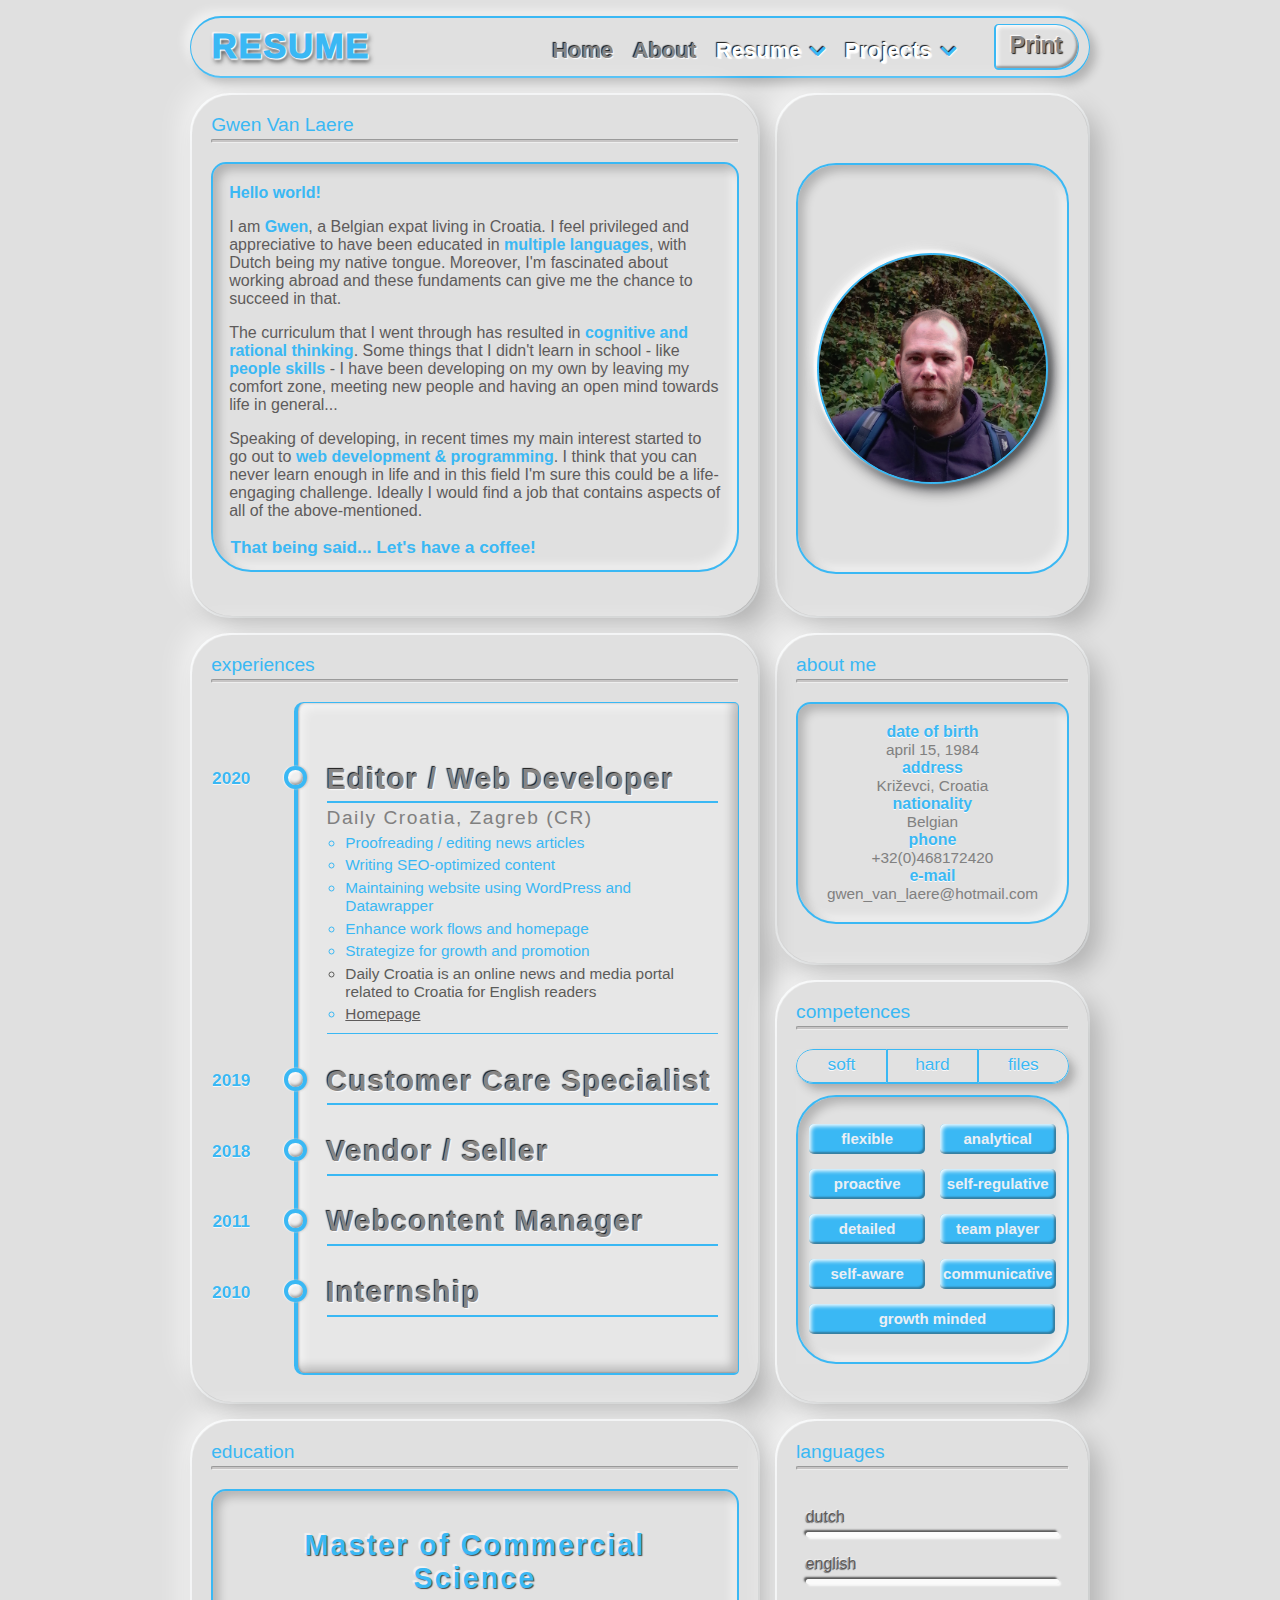
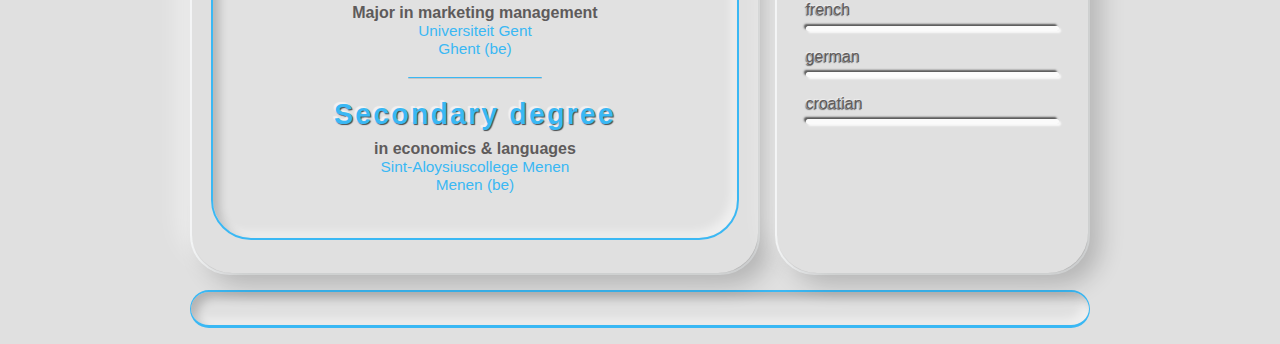
<file: index.htm>
<!DOCTYPE HTML>
<html>
<head>
<meta charset="utf-8">
<meta name="viewport" content="width=device-width, initial-scale=1.0, shrink-to-fit=no">
<title>Resume</title>
<link rel="stylesheet" href="css/babylon.css">
<link rel="stylesheet" href="https://cdnjs.cloudflare.com/ajax/libs/font-awesome/5.13.0/css/all.min.css">
</head>
<body>    
    <nav>
        <ul class="menu">
            <li id="logo" class="logo">resume</li>
            <li class="item"><a href="/index.htm">Home</a></li>
            <li class="item"><a href="#">About</a></li>
            <li class="item has-submenu">
                <a id="sub-resume" tabindex="0">Resume</a>
                <ul class="submenu">
                    <li class="subitem"><a href="/index.htm">Dutch</a></li>
                    <li class="subitem"><a href="#">Version</a></li>
                    <li class="subitem"><a href="#">Version</a></li>
                    <li class="subitem"><a href="#">Version</a></li>
                </ul>
            </li>
            <li class="item has-submenu">
                <a id="sub-projects" tabindex="0">Projects</a>
                <ul class="submenu">
                    <li class="subitem"><a href="/clock.html">Clock</a></li>
                    <li class="subitem"><a href="/blocks.html">Blocks</a></li>
                    <li class="subitem"><a href="#">Project</a></li>
                    <li class="subitem"><a href="#">Project</a></li>
                </ul>
            </li>
            <li id="contactbutton"class="item button secondary"><a href="./files/Resume-white.pdf" download target="_blank">Print</a></li>
            <li class="toggle"><a href="#"><i id="toggle" class="fas fa-bars"></i></a></li>
        </ul>
        <script>
            const toggle = document.querySelector(".toggle");
            const menu = document.querySelector(".menu");
            const items = document.querySelectorAll(".item");

            /* Toggle mobile menu */
            function toggleMenu() {
            if (menu.classList.contains("active")) {
                menu.classList.remove("active");
                toggle.querySelector("a").innerHTML = "<i class='fas fa-bars'></i>";
            } else {
                menu.classList.add("active");
                toggle.querySelector("a").innerHTML = "<i class='fas fa-times'></i>";
            }
            }

            /* Activate Submenu */
            function toggleItem() {
            if (this.classList.contains("submenu-active")) {
                this.classList.remove("submenu-active");
            } else if (menu.querySelector(".submenu-active")) {
                menu.querySelector(".submenu-active").classList.remove("submenu-active");
                this.classList.add("submenu-active");
            } else {
                this.classList.add("submenu-active");
            }
            }

            /* Close Submenu From Anywhere */
            function closeSubmenu(e) {
            let isClickInside = menu.contains(e.target);

            if (!isClickInside && menu.querySelector(".submenu-active")) {
                menu.querySelector(".submenu-active").classList.remove("submenu-active");
            
            }
            }

            /* Event Listeners */
            toggle.addEventListener("click", toggleMenu, false);
            for (let item of items) {
            if (item.querySelector(".submenu")) {
                item.addEventListener("click", toggleItem, false);
            }
            item.addEventListener("keypress", toggleItem, false);
            }
            document.addEventListener("click", closeSubmenu, false);
        </script>
    </nav>
    <main class="wrapper">        
        <article class="resume">
            <section class="grid-area" id="name">
                <span class="grid-title">Gwen Van Laere</span><br><hr>
                <div class="name-box">
                    <p><span>Hello world!</span></p>
                    <p>I am <span>Gwen</span>, a Belgian expat living in Croatia. I feel privileged and appreciative 
                    to have been educated in <span>multiple languages</span>, with Dutch being my native tongue. Moreover, I'm fascinated about working abroad and 
                    these fundaments can give me the chance to succeed in that.</p> 
                    <p>The curriculum that I went through has resulted in <span>cognitive and rational thinking</span>. Some things that I didn't learn in school 
                    - like <span>people skills</span> - I have been developing on my own by leaving my comfort zone, meeting new people and having an 
                    open mind towards life in general...</p> 
                    <p>Speaking of developing, in recent times my main interest started to go out to <span>web development & programming</span>.
                    I think that you can never learn enough in life and in this field I'm sure this could be a life-engaging challenge.
                    Ideally I would find a job that contains aspects of all of the above-mentioned.</p> 
                    <p id="meet-up">That being said... Let's have a coffee!</p><br>
                </div>
            </section>
            <section class="grid-area" id="photo">                
                <div class="photo-box">
                    <div class="circle" id="circle">
                        <img id="profile-picture" alt="profile-picture" src="img/profile_1.jpg">
                        <img id="bus" alt="toyota campervan busje" src="img/bus.jpg">
                        <img id="croatia" alt="Kroatië" src="img/HR1.jpg">
                    </div>
                </div>
            </section>
            <section class="grid-area" id="about">
                <span class="grid-title">about me</span><br>
                <hr>
                <div class="about-box">
                    <h5 class="about-title">date of birth</h5>
                    <p class="about-text">april 15, 1984</p>
                    <h5 class="about-title">address</h5>
                    <p class="about-text">Križevci, Croatia</p>
                    <h5 class="about-title">nationality</h5>
                    <p class="about-text">Belgian</p>
                    <h5 class="about-title">phone</h5>
                    <p class="about-text">+32(0)468172420</p>
                    <h5 class="about-title">e-mail</h5>
                    <p class="about-text">gwen_van_laere&#64;hotmail.com</p>
                </div>
            </section>
            <section class="grid-area" id="work">
                <span class="grid-title">experiences</span><br>
                <hr>
                <div id="work-box" class="work-box">
                    <ul id="timeline" class="timeline">
                        <li class="event" data-date="2020">
                            <div class="job-infos">
                                <h1 id="first-job" class="job-title">Editor / Web Developer</h1>
                                <div class="job-detail">
                                    <h2><span class="employer">Daily Croatia</span>, Zagreb (CR)</h2>
                                    <div class="job-discription">
                                        <ul class="job-discription-list">
                                            <li>Proofreading / editing news articles</li>
                                            <li>Writing SEO-optimized content</li>
                                            <li>Maintaining website using <span>WordPress</span> and <span>Datawrapper</span></li>
                                            <li>Enhance work flows and homepage</li>
                                            <li>Strategize for growth and promotion</li>
                                            <li class="company">Daily Croatia is an online news and media portal related to Croatia for English readers</li>
                                            <li class="employer-website"><a href="https://dailycroatia.com/" target="_blank">Homepage</a></li>
                                        </ul>
                                    </div>
                                </div>            
                            </div>
                        </li>
                        <li class="event" data-date="2019">
                            <div class="job-infos">
                                <h1 class="job-title">Customer Care Specialist</h1>
                                <div class="job-detail">
                                    <h2><span class="employer">Q Experience</span>, Zagreb (CR)</h2>
                                    <div class="job-discription">
                                        <ul class="job-discription-list">
                                            <li>Customer support for the Dutch market through <span>Salesforce</span></li>
                                            <li>Represent company via phone, e-mail and social media channels</li>
                                            <li>Update internal database</li>
                                            <li class="company">Q Experience is a BPO enterprise that provides customer support for online businesses</li>
                                            <li class="employer-website"><a href="https://q-xperience.com/" target="_blank">Homepage</a></li>
                                        </ul>
                                    </div>
                                </div>    
                            </div>
                        </li>
                        <li class="event" data-date="2018">
                            <div class="job-infos">
                                <h1 class="job-title">Vendor / Seller</h1>
                                <div class="job-detail">
                                    <h2><span class="employer">Rock & Rule</span>, Kortrijk (BE)</h2>
                                    <div class="job-discription">
                                        <ul class="job-discription-list">
                                            <li>Commercial workforce for non-food products on markets and events</li>
                                            <li>Roaming Europe and set up frameworks</li>
                                            <li>International context: Slovenia - Germany -Czech Republic - Netherlands</li>
                                            <li class="company">Rock & Rule vends non-food products on markets and events in Europe</li>
                                        </ul>
                                    </div>
                                </div>    
                            </div>
                    
                        </li>
                        <li class="event" data-date="2011">
                            <div class="job-infos">
                                <h1 class="job-title">Webcontent Manager</h1>
                                <div class="job-detail">
                                    <h2><span class="employer">Cebeo</span>, Waregem (BE)</h2>
                                    <div class="job-discription">
                                        <ul class="job-discription-list">
                                            <li>Maintaining content of the webshop with over a million products</li>
                                            <li>Bulk import mainly by employing Excel and DBF files</li>
                                            <li>Data classification according to <span></span>ETIM</span> standards</li>
                                            <li>Create and encode articles in database</li>
                                            <li>Data-analysis and extraction from the system</li>
                                            <li class="company">Cebeo is a leading edge wholesale distributor of electrical products and equipment in Belgium</li>
                                            <li class="employer-website"><a href="https://www.cebeo.be/" target="_blank">Homepage</a></li>
                                        </ul>
                                    </div> 
                                </div>                                                              
                            </div>
                        </li>
                        <li class="event" data-date="2010">
                            <div class="job-infos">
                                <h1 class="job-title">Internship</h1>
                                <div class="job-detail">
                                    <h2><span class="employer">Ethicom</span>, Ghent (BE)</h2>
                                    <div class="job-discription">
                                        <ul class="job-discription-list">
                                            <li>Strategize fundraising opportunities</li>
                                            <li>NGO management and communication advice</li>
                                            <li>Market research / gather information</li>
                                            <li>Notulate at meetings</li>
                                            <li class="company">Ethicom is a counselling company specialized in fundraising, management and communication for NGOs</li>
                                        </ul>
                                    </div> 
                                </div>                                                              
                                
                            </div>
                        </li>
                    </ul>
                </div>
                <script type="text/javascript">
                    
                    //function for opening list-item when clicked on
                    
                    var coll = document.getElementsByClassName("job-title");
                    var i;

                    for (i = 0; i < coll.length; i++) {
                    coll[i].onclick = function () {
                        var active = document.getElementsByClassName("active");
                        if (active.length && active[0] !== this) {
                        active[0].classList.remove("active");
                        }
                        this.classList.toggle("active");
                    };
                    }

                    //collapse all items when clicked outside work section
                    function hideAll() {
                        for (i = 0; i < coll.length; i++) {
                            coll[i].classList.toggle("active", false);
                            coll[i].nextElementSibling.style.maxHeight = null;
                        }
                    }
                    
                    window.addEventListener('click', function(e){   
                        if (!document.getElementById('timeline').contains(e.target)){
                            hideAll();
                    }
                    });
                    
                    

                     //transition function timeline

                    var timeline = document.getElementById("timeline");
                    var event = document.getElementsByClassName("event");
                    
                    
                    
                    timeline.onclick = function(){
                        
                            window.addEventListener('click', function(e){   
                                if (timeline.contains(e.target) && ( window.innerWidth < 700 )){
                                    timeline.classList.add("transition--shown");
                                
                                    for (var i = (event.length - 1); i >= 0; i--)
                                    event[i].classList.add("transition--shown");                                    
                                }
                        
                                else {
                                    timeline.classList.remove("transition--shown");
                                    
                                    for (var i = (event.length - 1); i >= 0; i--)
                                    event[i].classList.remove("transition--shown");                                    
                                }
                        }
                        );
                    };

                    //get the appropriate mode for timeline transition when window gets resized, by clicking outside of target 

                    window.onresize = function () {
                        
                        if ( window.innerWidth > 900 ) {
                            
                            document.getElementById("logo").click();
                            document.getElementById("first-job").click();
                        }

                        else {
                            document.getElementById("logo").click();
                        }
                    }


                    var job = document.getElementById("first-job");
                    var nex = document.getElementsByClassName("job-detail"); 
                    
                    
                    
                    // adapt height of workbox to height of Timeline except for fullscreen
                    var hTimeline = document.getElementById("timeline").clientHeight;
                    
                    function hWorkbox() {

                        document.getElementById('work-box').style.height = ( hTimeline * 1.12 ) + "px";                         
                    }


                    //show first job description on onload with fullscreen
                   
                    document.body.onload = function firstJob(){
                        
                    if ( window.innerWidth > 750 ) {
                    
                        (job.className += " active");                      
                        job.style.maxHeight = "100%";                            
                    }

                    if ( window.innerWidth < 700 ) {
                        hWorkbox();                          
                    }                       
                    }

                </script>
            </section>
            <section class="grid-area" id="education">
                <span class="grid-title">education</span><br>
                <hr>
                <div class="education-box">                    
                    <h2 class="degree1">Master of Commercial Science</h2>
                    <h3 class="degree2">Major in marketing management</h3>
                    <p class="school">Universiteit Gent</p>
                    <p class="school-location">Ghent (be)</p>
                    <hr>
                    <h2 class="degree1">Secondary degree</h2>
                    <h3 class="degree2">in economics & languages</h3>
                    <p class="school">Sint-Aloysiuscollege Menen</p>
                    <p class="school-location">Menen (be)</p>
                </div>
            </section>
            <section class="grid-area" id="skills">
                <span class="grid-title">competences</span><br>
                <hr>
                <div class="skills-box">
                    <div class="skills-tab" tabindex="0">
                        <button id="soft-skill" class="skill-button" onclick="infofunc(event, 'soft')">soft</button>
                        <button class="skill-button" onclick="infofunc(event, 'hard')">hard</button>
                        <button class="skill-button" onclick="infofunc(event, 'certificates')">files</button>
                    </div>                    
                    <div id="soft" class="skill-div">
                        <h3>soft</h3>
                        <ul>
                            <li>flexible</li>
                            <li>analytical</li>
                            <li>proactive</li>
                            <li>self-regulative</li>
                            <li>detailed</li>
                            <li>team player</li>
                            <li>self-aware</li>
                            <li>communicative</li>
                            <li>growth minded</li>
                        </ul>
                    </div>
                    <div id="hard" class="skill-div">
                        <h3>hard</h3>
                        <ul id="studied">
                            <li>Office</li>
                            <li>HTML5</li>
                            <li>JavaScript</li>
                            <li>CSS3</li>
                            <li>WordPress</li>
                            <li>PHP</li>
                            <li>SQL</li> 
                            <li>jQuery</li>                           
                            <li class="filler"><span class="fill">DONE</span><span class="fill">TO DO</span></li>                            
                            <li class="ambition">Python</li>
                            <li class="ambition">React</li>
                            <li class="ambition">Node.js</li>   
                            <li class="ambition">Sass</li>                         
                        </ul>
                    </div>
                    <div id="certificates" class="skill-div">
                        <br><p>Certificates (<span>downloads</span>)</p>
                        <ul>
                            <li><a href="./files/HTML5.pdf" download target="_blank">HTML5</a></li>
                            <li><a href="./files/CSS3.pdf" download target="_blank">CSS3</a></li>
                            <li><a href="./files/JavaScript.pdf" download target="_blank">JavaScript</a></li>
                            <li><a href="./files/HTML-CSS Projects.pdf" download target="_blank">Projecten</a></li>    
                            <li><a href="./files/PHP.pdf" download target="_blank">PHP</a></li>   
                            <li><a href="./files/SQL.pdf" download target="_blank">SQL</a></li>    
                            <li><a href="./files/jQuery.pdf" download target="_blank">jQuery</a></li>                         
                        </ul>
                    </div>
                    
                </div>
                <script>
                    
                    //tab function - button state 'active/""' and div display 'block/none'
                    function infofunc(e, info) {
                    var i, content, links;
                    content = document.getElementsByClassName("skill-div");
                        for (i = 0; i < content.length; i++) {
                            content[i].style.display = "none";
                        }
                            links = document.getElementsByClassName("skill-button");
                        for (i = 0; i < links.length; i++) {
                            links[i].className = links[i].className.replace(" active", "");
                        }
                            document.getElementById(info).style.display = "block";
                            e.currentTarget.className += " active";                        
                    }                
                   
                 
                </script>
            </section>
            <section class="grid-area" id="languages">
                <span class="grid-title">languages</span><br>
                <hr>
                <div class="language-box">
                    <li>
                        <p>dutch</p>
                        <span class="language-bar"><span id="dutch"></span></span>
                    </li>                
                    <li>
                        <p>english</p>
                        <span class="language-bar"><span id="english"></span></span>
                    </li>                    
                    <li>
                        <p>french</p>
                        <span class="language-bar"><span id="french"></span></span>
                    </li>                    
                    <li>
                        <p>german</p>
                        <span class="language-bar"><span id="german"></span></span>
                    </li>                    
                    <li>
                        <p>croatian</p>
                        <span class="language-bar"><span id="croatian"></span></span>
                    </li>                   
                </div>
            </section>
        </article>            
    </main>
    <footer><div></div></footer>   
</body>

</html>
</file>
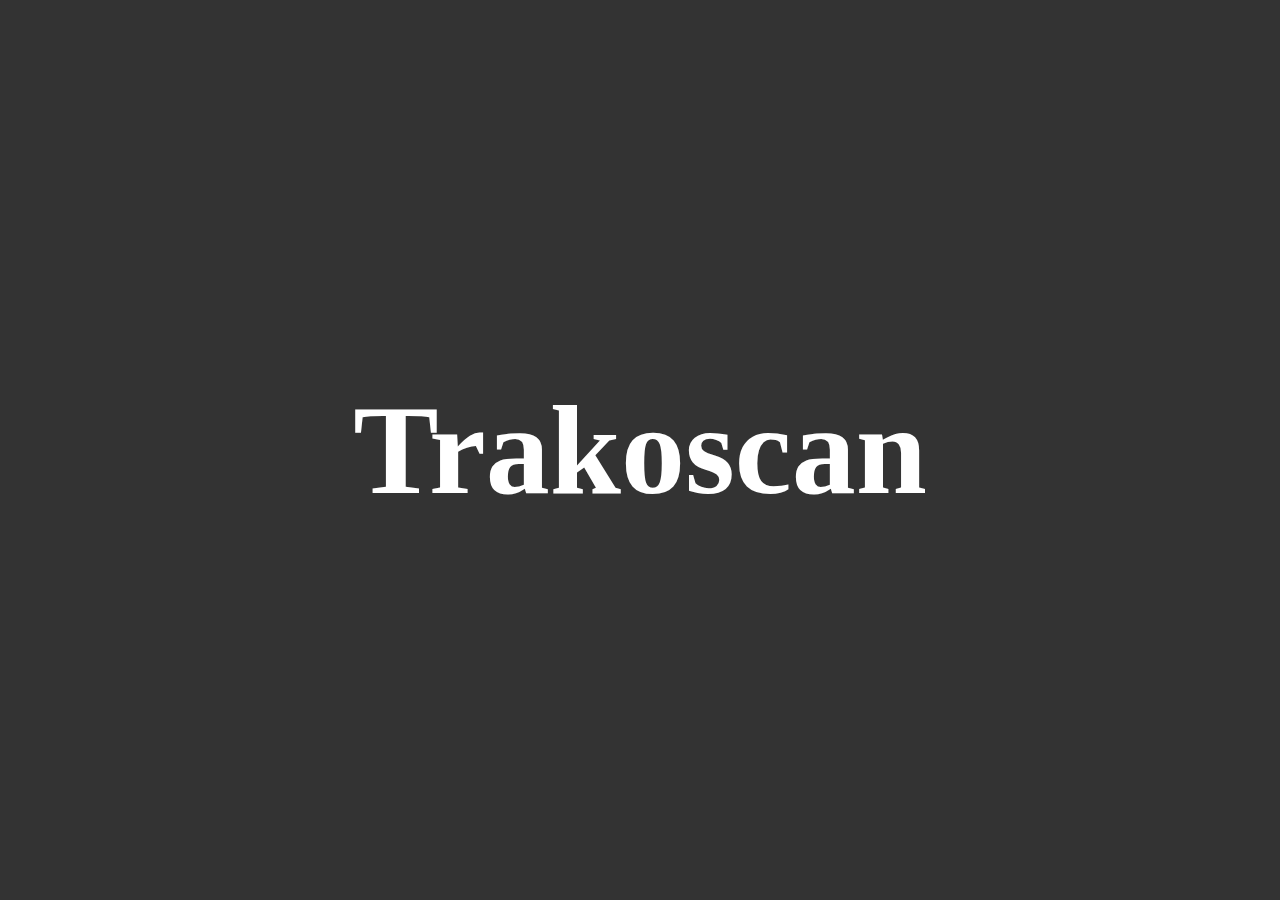
<file: blocks.html>
<!DOCTYPE html>
<html lang="en">
<head>
    <meta charset="UTF-8">
    <meta name="viewport" content="width=device-width, initial-scale=1.0">
    <link rel="stylesheet" type="text/css" href="css/blocks.css">
    <title>Document</title>
</head>
<body>
   <section>
        <h2>Trakoscan</h2>
        <div class="banner">
            <div class="blocks"></div>
        </div>
        
   </section>
<script>
    const banner = document.getElementsByClassName("banner")[0];
    const blocks = document.getElementsByClassName("blocks");

    window.onload = function() {
    for(i=1; i < 400; i++) {
        banner.innerHTML += "<div class='blocks'></div>";
        blocks[i].style.animationDelay = `${i * 0.05}s`;
    }
}
    
</script>   
</body>
</html>
</file>
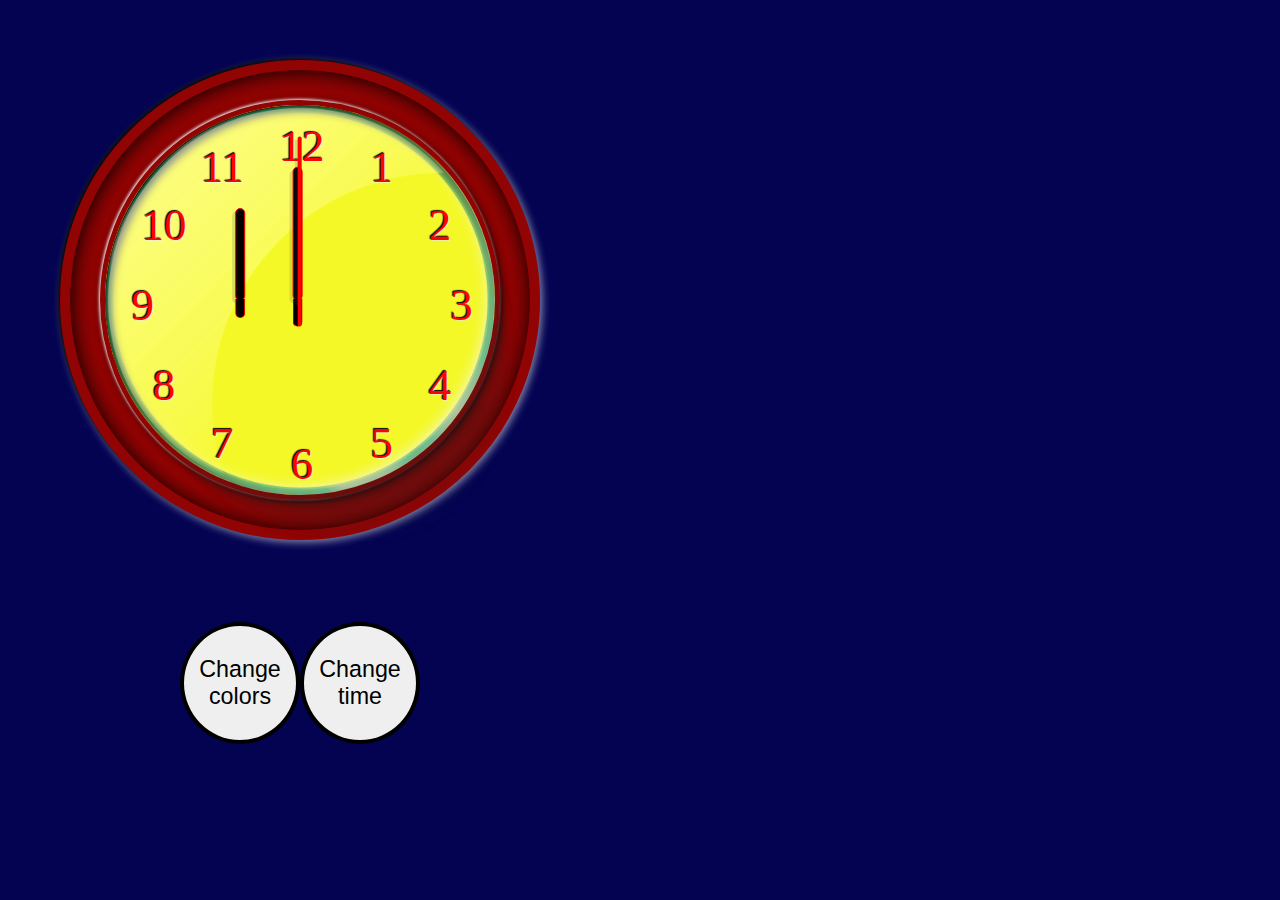
<file: clock.html>
<!DOCTYPE html>
<html lang="en">
<head>
    <meta charset="UTF-8">
    <meta name="viewport" content="width=device-width, initial-scale=1.0">
    <link rel="stylesheet" href="css/clock.css" type="text/css">
    <title>Colorful clock</title>
</head>
<body>
    <div class="wrapper">
    <div class="container">
        <div class="clock-out" id="clock-out">
            <div class="clock-in" id="clock-in">
                <div class="clock-face" id="clock-face">
                    <div class="hand hour-hand"></div>
                    <div class="hand min-hand"></div>
                    <div class="hand second-hand"></div>
                </div>
                
            </div>
        </div>
    </div> 
    <div class="buttons">
        <button type="submit" id="btn1">Change colors</button>           
        <div id="ask" class="ask">Please ask your God, <br> I am just a simple web developer</div> 
        <button type="submit" id="btn2">Change time</button> 
    </div>
    </div>

    
<script>
//========================Arrays========================
var aNumbers = [];
var aColors = ["darkblue", "black", "darkgreen", "darkgrey", "purple", "lightblue",
                    "yellow", "white", "darkred", "green", "lightcoral", "gold",
                    "olive", "aqua", "turquoise", "darkcyan", "powderblue", "deepskyblue",
                    "midnightblue", "mediumslateblue", "magenta", "indigo", "plum", "lavender",
                    "hotpink", "mediumvioletred", "honeydew", "ghostwhite", "whitesmoke", "seashell",
                    "darkslategray", "slategray", "silver", "maroon", "sandybrown", "chocolate",
                    "navajowhite", "goldenrod", "rosybrown", "brown", "crimson", "tomato"];
//======================================================                    
window.onload = function() {
    
    for(var i=1; i < 13; i++) {  
        var sNumber = i;
        aNumbers.push(sNumber);        
    }  
    
    for(var i=0; i < aNumbers.length; i++) {
        var eGetal = document.createElement('div');
        var eCircle = document.getElementById('clock-face');
        eGetal.className = "getal";
        eGetal.innerHTML = aNumbers[i];
        eCircle.appendChild(eGetal);
        
}
        positionNumbers();
} 

//=================Global DOM elements====================
var secondHand = document.querySelector('.second-hand');
var minuteHand = document.querySelector('.min-hand');
var hourHand = document.querySelector('.hour-hand');
var allHands = document.querySelectorAll('.hand');
var innerClock = document.querySelector('.clock-in');
var outerClock = document.querySelector('.clock-out');
var eGetal = document.getElementsByClassName('getal');
var eBtn1 = document.getElementById('btn1');
var eBtn2 = document.getElementById('btn2');
var eAsk = document.getElementById('ask');
//========================================================


function positionNumbers() {
    var eCircleW = document.getElementById('clock-face').clientWidth;
    var eCircleH = document.getElementById('clock-face').clientHeight;
    eCircleMidX = (eCircleW / 2) * 0.77; // r * 0.8: correction to get numbers inside circle line
    eCircleMidY = (eCircleH / 2) * 0.77;
    
    for(i=0; i< eGetal.length; i++) {
        
        eGetal[i].style.left = eCircleW / 2 + "px";
        eGetal[i].style.top = eCircleH / 2 + "px";
        //console.log(eCircleW + " " + eCircleH + " " + eCircleMidX + " " + eCircleMidY);
        var degrees = (30 * Math.PI / 180) * aNumbers[i];
        var transY = ((eCircleMidX * Math.cos(degrees)) * -1).toFixed(2) + "px";
        var transX = ((eCircleMidX * Math.sin(degrees)) * 1).toFixed(2) + "px"; 
        eGetal[i].style.transform = `translate(${(transX)}, ${(transY)})`;
    }    
}


//=================Onresize & Event listeners===================

var doit;
window.onresize = function() {
    clearTimeout(doit);
    doit = setTimeout(positionNumbers, 1000) //wait a second before executing function
};

eBtn1.addEventListener('click', randomColors);
eBtn2.addEventListener('click', outputMessage);
//============================================================

function setDate() {
    var now = new Date();
    // Seconds
    var seconds = now.getSeconds();
    var secondsDegrees = ((seconds / 60) * 360) + 90;
    secondHand.style.transform = `rotate(${secondsDegrees}deg)`;
    // Minutes
    var minutes = now.getMinutes();
    var minutesDegrees = ((minutes / 60) * 360) + 90;
    minuteHand.style.transform = `rotate(${minutesDegrees}deg)`; 
    // Hours
    var hours = now.getHours();
    var hoursDegrees = ((hours / 12) * 360) + 90;
    hourHand.style.transform = `translate(64%, 28%) rotate(${hoursDegrees}deg)`;
        
    if (secondsDegrees === 90) {
        allHands.forEach(hand => hand.style.transition = 'none');
        randomColors();
    }         
    else {
        allHands.forEach(hand => hand.style.transition = '');         
    }
}
setInterval(setDate,1000);

function randomColors() {
    var randomKleur1 = Math.floor(Math.random() * 42);
    var randomKleur2 = Math.floor(Math.random() * 42);
    var randomKleur3 = Math.floor(Math.random() * 42);
    innerClock.style.background = aColors[randomKleur1];
    innerClock.style.borderColor = aColors[randomKleur3];
    innerClock.style.transition = 'All 0.9s ease-in';
    outerClock.style.background = aColors[randomKleur2];
    outerClock.style.borderColor = aColors[randomKleur2];
    outerClock.style.transition = 'All 0.9s ease-in';
    
    for(var i=0; i < eGetal.length; i++) {
        eGetal[i].style.color = aColors[randomKleur2];                
    }
}

function outputMessage(e) {
eAsk.classList.toggle("active");

}    


</script>
</body>
</html>
</file>
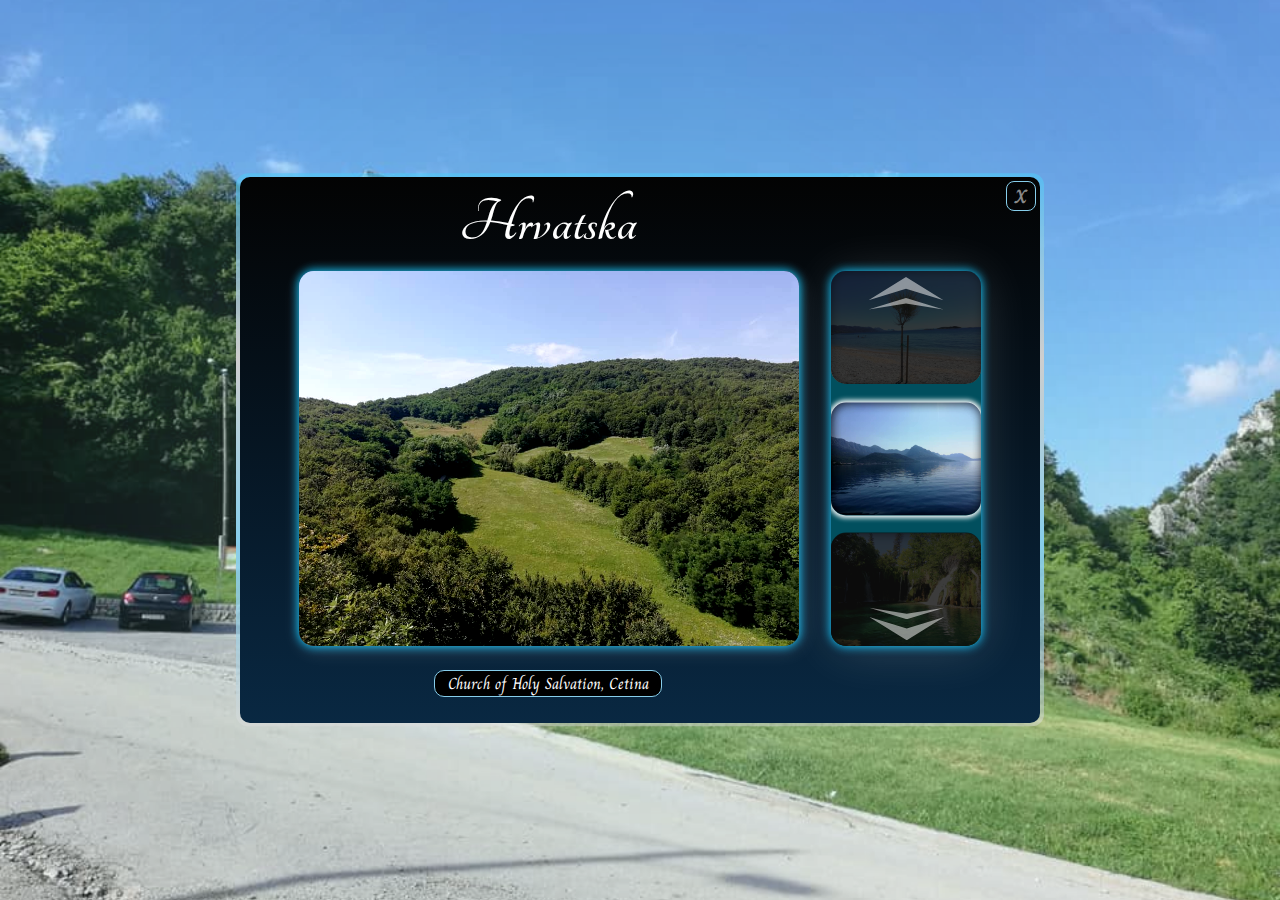
<file: imagefolder.html>
<!-- @format -->

<!DOCTYPE html>
<html lang="en">
    <head>
        <meta charset="UTF-8" />
        <meta http-equiv="X-UA-Compatible" content="IE=edge" />
        <meta name="viewport" content="width=device-width, initial-scale=1.0" />
        <link rel="stylesheet" href="./css/imagefolder.css" />
        <script src="./js/image_data.js"></script>
        <title>Image folder</title>
    </head>
    <body>
        <div class="container">
            <header>
                <h1 class="title">Hrvatska</h1>
                <button type="button" class="fullscreen" id="fullscreen">X</button>
            </header>
            <div class="image-wrapper">
                <div class="image-box">
                    <span id="info"></span>
                    <span class="left front" id="d"></span>
                    <span class="right front" id="c"></span>
                </div>
                <span id="description" class="description" tabindex="0"></span>
                <div class="thumb-box">
                    <div class="thumb-display">
                        <span class="button" id="prev" tabindex="0"></span>
                        <span class="thumbs leftout" data-background="4" data-origin="leftout" data-image="4"></span>
                        <span class="thumbs left" data-background="3" data-origin="left" data-image="3"></span>
                        <span class="thumbs current" data-background="2" data-origin="current" data-image="2"></span>
                        <span class="thumbs right" data-background="1" data-origin="right" data-image="1"></span>
                        <span class="thumbs rightout" data-background="0" data-origin="rightout" data-image="0"></span>
                        <span class="button" id="next" tabindex="0"></span>
                    </div>
                </div>
            </div>
            <button type="button" class="fullscreen" id="fullscreen-close">X</button>
        </div>
    </body>
    <script>
        // ========================================IMAGE FOLDER===============================================
        /* werkt voor images van 960 x 720
            :root {
                --prevImage: url(../img/img9.jpg);
                --currentImage: url(../img/img10.jpg);
                --nextImage: url(../img/img11.jpg);
                --thumbback0: url(../img/img0.jpg);
                --thumbback1: url(../img/img1.jpg);
                --thumbback2: url(../img/img2.jpg);
                --thumbback3: url(../img/img3.jpg);
                --thumbback4: url(../img/img4.jpg);
                --transition: transform 1.2s ease-out;
                --border: none;
                --radius: 15px;
            } */

        // select css --variables on root element
        const rootVar = document.documentElement;

        // backface visibility bug in Firefox is vdK!!
        // 3d transform is not accurate, so correction translateX of the right-side cards of imageBox
        // translateX too tricky with all rotating transformations, so => right: 1px

        //navigator.userAgent.includes('Firefox') && rootVar.style.setProperty('--ffoxright', 'translateX(1px)');

        const wait = (ms = 0) => new Promise((resolve) => setTimeout(resolve, ms));

        // zien in welke modus website : mobiel of desktop => translate X of Y

        //________VARS___________
        //                       ||
        /////////////////////////||
        /////////////////////////||
        var translate; //////////||
        var fullscreen = false; //||
        /////////////////////////||
        /////////////////////////||
        //_______________________||

        window.innerWidth < 655 || fullscreen === true ? (translate = 'X') : (translate = 'Y');
        const transition = 'transform 1.2s ease-out';

        //________________________
        //                      ||
        ////////////////////////||
        ////////////////////////||
        NUMBER_IMAGES = 94; ////||
        ////////////////////////||
        ////////////////////////||
        //______________________||
        //======================================IMAGE BOX=============================================
        const imageBox = document.querySelector('.image-box');
        const left = document.querySelector('.left.front');
        const right = document.querySelector('.right.front');
        const container = document.querySelector('.container');
        const infoSlider = document.querySelector('#info');
        const description = document.querySelector('#description');
        description.textContent = image_data[10].title;
        const randomImages = populateImages();

        // Start from 1 by passing map function to Array from(), with an object with a length property
        function populateImages(arr) {
            arr = [...Array(NUMBER_IMAGES).keys()];
            return arr;
        }

        function randomDelete(array) {
            let arrLen = array.length;
            arrLen === 1 && populateImages(array);
            let random = Math.floor(Math.random() * arrLen);
            let removed = array.splice(random, 1);
            return removed[0];
        }

        function changeImage(direction) {
            let rndm = randomDelete(randomImages);
            // zet currentImage gelijk aan de veranderde image (prev - next)
            if (direction === 'next') {
                rootVar.style.setProperty(`--nextImage`, `url(../img/${image_data[rndm].filename})`);
                updateInfo(rndm);
                document.querySelector('.right.front').addEventListener('transitionend', function () {
                    rootVar.style.setProperty('--currentImage', `url(../img/${image_data[rndm].filename})`);
                    description.textContent = image_data[rndm].title;
                });
            } else {
                rootVar.style.setProperty(`--prevImage`, `url(../img/${image_data[rndm].filename})`);
                updateInfo(rndm);
                document.querySelector('.left.front').addEventListener('transitionend', function () {
                    rootVar.style.setProperty('--currentImage', `url(../img/${image_data[rndm].filename})`);
                    description.textContent = image_data[rndm].title;
                });
            }
        }

        right.addEventListener('click', () => rotate('next'));
        left.addEventListener('click', () => rotate('prev'));

        async function rotate(direction) {
            // disable buttons to not create more than necessary spans
            document.querySelector('.left.front').style.pointerEvents = 'none';
            document.querySelector('.right.front').style.pointerEvents = 'none';
            infoSlider.classList.contains('active') ? (infoSlider.classList.toggle('active'), await wait(600)) : null;

            if (direction === 'next') {
                changeImage(direction);
                makeSpans(direction);
                await wait(20);
                let left = document.querySelector('.left.front');
                let right = document.querySelector('.right.front');
                let lb = document.querySelector('.left.back');
                let rb = document.querySelector('.right.back');
                right.style.transform = 'rotateY(-180deg)';
                //correctie voor gap veroorzaakt door perspective -- TO DO!!!
                rb.style.transform = 'rotateY(0deg)';

                right.addEventListener('transitionend', async () => {
                    replaceSpans('next');
                    left.remove();
                    right.remove();
                    await wait(50);
                    lb.remove();
                    rb.remove();
                    document.querySelector('.next.right.front').addEventListener('click', function () {
                        rotate('next');
                    });
                    document.querySelector('.next.left.front').addEventListener('click', function () {
                        rotate('');
                    });
                });
            } else {
                changeImage('');
                makeSpans('');
                await wait(20);
                let left = document.querySelector('.left.front');
                let right = document.querySelector('.right.front');
                let lb = document.querySelector('.left.back');
                let rb = document.querySelector('.right.back');

                lb.style.transform = 'rotateY(0deg)';
                left.style.transform = 'rotateY(180deg)';
                left.addEventListener('transitionend', async () => {
                    replaceSpans();
                    left.remove();
                    right.remove();
                    await wait(50);
                    lb.remove();
                    rb.remove();
                    document.querySelector('.previous.right.front').addEventListener('click', () => rotate('next'));
                    document.querySelector('.previous.left.front').addEventListener('click', () => rotate(''));
                });
            }
        }

        function makeSpans(direction) {
            if (direction === 'next') {
                let html = `
                    <span class="left back" style="transition: ${transition};"></span>
                    <span class="right back" style="transition: ${transition};"></span>
                    `;
                imageBox.insertAdjacentHTML('beforeend', html);
            } else {
                let html = `
                    <span class="previous right back" style="transition: ${transition};"></span>
                    <span class="previous left back" style="transition: ${transition};"></span>
                    `;
                imageBox.insertAdjacentHTML('beforeend', html);
            }
        }
        function replaceSpans(direction) {
            if (direction === 'next') {
                let html = `
                    <span class="next left front" style="transition: ${transition};" tabindex="0"></span>
                    <span class="next right front" style="transition: ${transition};" tabindex="0"></span>
                    `;
                imageBox.insertAdjacentHTML('beforeend', html);
            } else {
                let html = `
                    <span class="previous left front" style="transition: ${transition};" tabindex="0"></span>
                    <span class="previous right front" style="transition: ${transition};" tabindex="0"></span>
                    `;
                imageBox.insertAdjacentHTML('beforeend', html);
            }
        }
        rotate('next');

        // ======================================THUMBNAILS SLIDER=============================================
        const thumbs = document.querySelectorAll('.thumbs');
        const thumbDisplay = document.querySelector('.thumb-display');
        const thumbBox = document.querySelector('.thumb-box');
        const currentImage = thumbDisplay.querySelector('.current');
        const leftImage = thumbDisplay.querySelector('.left');
        const rightImage = thumbDisplay.querySelector('.right');
        const leftOutImage = thumbDisplay.querySelector('.leftout');
        const rightOutImage = thumbDisplay.querySelector('.rightout');
        const prevButton = document.querySelector('#prev');
        const nextButton = document.querySelector('#next');

        function shuffle(numbers) {
            //create ordered array : 0,1,2,3..numbers
            let tempArr = [...Array(numbers).keys()];
            for (var array = [numbers], i = 0; i < numbers; i++) {
                //remove random element form the tempArr and push it into final array
                array[i] = tempArr.splice(Math.floor(Math.random() * (numbers - i)), 1)[0];
            }
            return array;
        }

        const randomThumbs = shuffle(NUMBER_IMAGES);

        // startwaarden voor thumbnails background 0 -> 4
        // 5 als controle index om laatste background aan te duiden

        let currentBackground = [{ 0: 0, 1: 1, 2: 2, 3: 3, 4: 4, firstValue: 0, lastValue: 4 }];

        // links backgrounds of each thumbback (0 - 4)
        function linkBackground(object, index) {
            rootVar.style.setProperty(`--thumbback${index}`, `url(../img/${image_data[object[index]].filename})`);
        }

        var inTransit = false;

        async function setBackground(array, direction = '', translate) {
            if (inTransit) {
                return;
            }
            document.activeElement.blur();
            let currentImage = thumbDisplay.querySelector('.current');
            let rightOutImage = thumbDisplay.querySelector('.rightout');
            let leftImage = thumbDisplay.querySelector('.left');
            let rightImage = thumbDisplay.querySelector('.right');
            let leftOutImage = thumbDisplay.querySelector('.leftout');
            let firstValue = currentBackground[0].firstValue;
            let lastValue = currentBackground[0].lastValue;
            let arrLen = array.length;
            if (direction === 'next') {
                if (firstValue === -1) {
                    currentBackground[0].firstValue = arrLen - 1;
                    return setBackground(randomThumbs, 'next', translate);
                }
                if (lastValue === -1) {
                    currentBackground[0].lastValue = arrLen - 1;
                    return setBackground(randomThumbs, 'next', translate);
                } else {
                    inTransit = true;
                    let dataAttr = parseInt(leftOutImage.getAttribute('data-background'));
                    // checken ofdat firstValue - 1 niet negatief is. Geen img-1.jpg!!
                    firstValue === 0
                        ? (currentBackground[0][dataAttr] = arrLen - 1)
                        : (currentBackground[0][dataAttr] = firstValue - 1);
                    currentBackground[0].firstValue = firstValue - 1;
                    currentBackground[0].lastValue = lastValue - 1;
                    rightOutImage.setAttribute('data-image', firstValue);
                    linkBackground(currentBackground[0], dataAttr);
                    moveThumbs('next', translate);
                }
            } else {
                if (lastValue === arrLen) {
                    currentBackground[0].lastValue = 0;
                    return setBackground(randomThumbs, '', translate);
                }
                if (firstValue === arrLen) {
                    currentBackground[0].firstValue = 0;
                    return setBackground(randomThumbs, '', translate);
                } else {
                    inTransit = true;
                    let dataAttr = parseInt(rightOutImage.getAttribute('data-background'));
                    //let imgNummer =
                    // checken ofdat lastValue niet groter is dan aantal foto's!!
                    lastValue === arrLen - 1
                        ? (currentBackground[0][dataAttr] = 0)
                        : (currentBackground[0][dataAttr] = lastValue + 1);
                    currentBackground[0].lastValue = lastValue + 1;
                    currentBackground[0].firstValue = firstValue + 1;
                    leftOutImage.setAttribute('data-image', lastValue);
                    linkBackground(currentBackground[0], dataAttr);
                    moveThumbs('', translate);
                }
            }
            // add event listener to the new currentImage
            // wait for transition of thumbs to end, prevent breaking the getTranslate calculation
            currentImage.addEventListener('transitionend', setTransit);
        }

        const setTransit = () => (inTransit = false);

        function moveThumbs(direction, translate) {
            let thumbs = document.querySelectorAll('.thumbs');
            let currentImage = thumbDisplay.querySelector('.current');
            let leftImage = thumbDisplay.querySelector('.left');
            let rightImage = thumbDisplay.querySelector('.right');
            let leftOutImage = thumbDisplay.querySelector('.leftout');
            let rightOutImage = thumbDisplay.querySelector('.rightout');
            currentImage.removeEventListener('click', thumbProjection);

            if (direction === 'next') {
                leftImage.removeEventListener('transitionend', setTransit);
                // make element rightout
                makeThumb('rightout', translate);
                // find translate x values for each thumbnail
                thumbs.forEach(
                    (thumb) =>
                        (thumb.style.transform = `translate${translate}(${getTranslate(thumb, 'next', translate)}px)`)
                );
                // reorganize the positions and classes accordingly
                rightImage.classList.replace('right', 'current');
                rightImage.addEventListener('click', thumbProjection);
                currentImage.classList.replace('current', 'left');
                leftImage.classList.replace('left', 'leftout');
                rightOutImage.classList.replace('rightout', 'right');
                // remove outer left thumbnail
                leftOutImage.remove();
            } else {
                rightImage.removeEventListener('transitionend', setTransit);
                // make element leftout
                makeThumb('leftout', translate);
                // find translate x values for each thumbnail
                thumbs.forEach(
                    (thumb) =>
                        (thumb.style.transform = `translate${translate}(${getTranslate(thumb, '', translate)}px)`)
                );
                // reorganize the positions and classes accordingly
                leftImage.classList.replace('left', 'current');
                leftImage.addEventListener('click', thumbProjection);
                currentImage.classList.replace('current', 'right');
                rightImage.classList.replace('right', 'rightout');
                leftOutImage.classList.replace('leftout', 'left');
                // remove outer right thumbnail
                rightOutImage.remove();
            }
        }

        function getTranslate(elem, direction, translate) {
            const { x, y, width, height } = thumbBox.getBoundingClientRect();
            const elemWidth = elem.getBoundingClientRect().width;
            const elemHeight = elem.getBoundingClientRect().height;
            const elemX = elem.getBoundingClientRect().x;
            const elemY = elem.getBoundingClientRect().y;
            const margin = (width - elemWidth * 3) / 2;
            let translateX1 = elemX - x;
            let translateX2 = elemX + elemWidth - x - width;

            let translateY1 = elemY - y;
            let translateY2 = elemY + elemHeight - y - height;

            if (direction === 'next') {
                return translate === 'X' ? translateX2 : translateY2;
            } else {
                return translate === 'X' ? translateX1 : translateY1;
            }
        }

        function makeThumb(side, translate) {
            // copy background attribute from item that will be removed
            let leftout = document.querySelector('.thumbs.leftout');
            let rightout = document.querySelector('.thumbs.rightout');

            if (side === 'rightout') {
                let bgDataL = leftout.getAttribute('data-background');
                const rightThumb = document.createElement('span');
                rightThumb.classList = 'thumbs rightout';
                rightThumb.setAttribute('data-background', bgDataL);
                rightThumb.setAttribute('data-origin', 'new');
                rightThumb.style.transform = `translate${translate}(${positionThumbs('right', translate)}px)`;
                rightThumb.style.transition = 'transform 0.5s cubic-bezier(.3,0,.23,1.27)';
                thumbDisplay.append(rightThumb);
            } else {
                let bgDataR = rightout.getAttribute('data-background');
                const leftThumb = document.createElement('span');
                leftThumb.classList = 'thumbs leftout';
                leftThumb.setAttribute('data-background', bgDataR);
                leftThumb.setAttribute('data-origin', 'new');
                leftThumb.style.transform = `translate${translate}(${positionThumbs('left', translate)}px)`;
                leftThumb.style.transition = 'transform 0.5s cubic-bezier(.3,0,.23,1.27)';
                thumbDisplay.prepend(leftThumb);
            }
        }

        function positionThumbs(side, translate) {
            let currentImage = thumbDisplay.querySelector('.current');
            let leftImage = thumbDisplay.querySelector('.left');
            let rightImage = thumbDisplay.querySelector('.right');
            let leftOutImage = thumbDisplay.querySelector('.leftout');
            let rightOutImage = thumbDisplay.querySelector('.rightout');
            const { x, y, width, height } = thumbBox.getBoundingClientRect();
            const thumbWidth = currentImage.getBoundingClientRect().width;
            const thumbX = currentImage.getBoundingClientRect().x;
            const marginX = (width - thumbWidth * 3) / 2;
            const thumbHeight = currentImage.getBoundingClientRect().height;
            const thumbY = currentImage.getBoundingClientRect().y;
            const marginY = (height - thumbHeight * 3) / 2;

            if (translate === 'X') {
                const leX = x - thumbX; // leftImage
                const reX = thumbWidth + marginX; // rightImage
                const louX = leX - marginX - thumbWidth; // leftOutImage
                const rouX = reX + thumbWidth + marginX; // rightOutImage

                currentImage.style.transform = `translate${translate}(0px)`;
                leftImage.style.transform = `translate${translate}(${leX}px)`;
                rightImage.style.transform = `translate${translate}(${reX}px)`;
                leftOutImage.style.transform = `translate${translate}(${louX}px)`;
                rightOutImage.style.transform = `translate${translate}(${rouX}px)`;

                return side === 'left' ? louX : rouX;
            } else {
                const leY = y - thumbY; // leftImage
                const reY = thumbHeight + marginY; // rightImage
                const louY = leY - marginY - thumbHeight; // leftOutImage
                const rouY = reY + thumbHeight + marginY; // rightOutImage

                currentImage.style.transform = `translate${translate}(0px)`;
                leftImage.style.transform = `translate${translate}(${leY}px)`;
                rightImage.style.transform = `translate${translate}(${reY}px)`;
                leftOutImage.style.transform = `translate${translate}(${louY}px)`;
                rightOutImage.style.transform = `translate${translate}(${rouY}px)`;

                return side === 'left' ? louY : rouY;
            }
        }

        function debounce(func, wait, immediate) {
            var timeout;
            return function () {
                var context = this,
                    args = arguments;
                var later = function () {
                    timeout = null;
                    if (!immediate) func.apply(context, args);
                };
                var callNow = immediate && !timeout;
                clearTimeout(timeout);
                timeout = setTimeout(later, wait);
                if (callNow) func.apply(context, args);
            };
        }

        function thumbProjection(event) {
            const bgNumber = event.currentTarget.getAttribute('data-image');
            rootVar.style.setProperty('--currentImage', `url(../img/${image_data[bgNumber].filename})`);
            description.textContent = image_data[bgNumber].title;
            updateInfo(bgNumber);

            let currentLeft = document.querySelector('.left.front');
            let currentRight = document.querySelector('.right.front');

            currentLeft.style.background = 'var(--currentImage)';
            currentLeft.style.backgroundSize = 'cover';

            currentRight.style.background = 'var(--currentImage)';
            currentRight.style.backgroundSize = 'cover';
            currentRight.style.backgroundPosition = 'top right';
        }
        positionThumbs('', translate);

        function updateInfo(index) {
            const { description, location, county, municipality } = image_data[index];
            let html = `
            <h3>${description}</h3>
            <p>${location} (${municipality})</p>
            <p>County of ${county} </p>`;

            infoSlider.innerHTML = html;
        }

        // =======================================EVENT LISTENERS==============================================

        currentImage.addEventListener('click', thumbProjection);
        description.addEventListener('click', () => infoSlider.classList.toggle('active'));
        infoSlider.addEventListener('click', () => infoSlider.classList.toggle('active'));

        nextButton.addEventListener('click', () => setBackground(randomThumbs, 'next', translate));
        prevButton.addEventListener('click', () => setBackground(randomThumbs, '', translate));

        window.addEventListener('keydown', async function (event) {
            if (translate === 'X') {
                event.key === 'ArrowRight' && setBackground(randomThumbs, 'next', translate) && nextButton.focus();
                event.key === 'ArrowLeft' && setBackground(randomThumbs, '', translate) && prevButton.focus();
            } else {
                event.key === 'ArrowUp' && setBackground(randomThumbs, 'next', translate) && nextButton.focus();
                event.key === 'ArrowDown' && setBackground(randomThumbs, '', translate) && prevButton.focus();
            }
            await wait(100);
            document.activeElement.blur();
        });
        window.addEventListener('resize', async () => {
            window.innerWidth < 655 || fullscreen === true ? (translate = 'X') : (translate = 'Y');
            await wait(500);
            positionThumbs('', translate);
        });

        // =======================================FULL SCREEN==============================================

        const fullscreenBtn = document.querySelector('#fullscreen');
        const fullscreenClose = document.querySelector('#fullscreen-close');
        fullscreenBtn.addEventListener('click', () => fullscreenMode());
        fullscreenClose.addEventListener('click', () => fullscreenMode());

        async function fullscreenMode() {
            // change global scoped var (see on top)
            fullscreen = !fullscreen;
            fullscreen ? (translate = 'X') : (translate = 'Y');

            container.classList.toggle('fullscreen');
            thumbDisplay.classList.toggle('fullscreen');
            thumbBox.classList.toggle('fullscreen');
            imageBox.classList.toggle('fullscreen');
            description.classList.toggle('fullscreen');

            await wait(1000);
            positionThumbs('', translate);
        }
        // =======================================END OF THE SHOW==============================================
    </script>
</html>
</file>
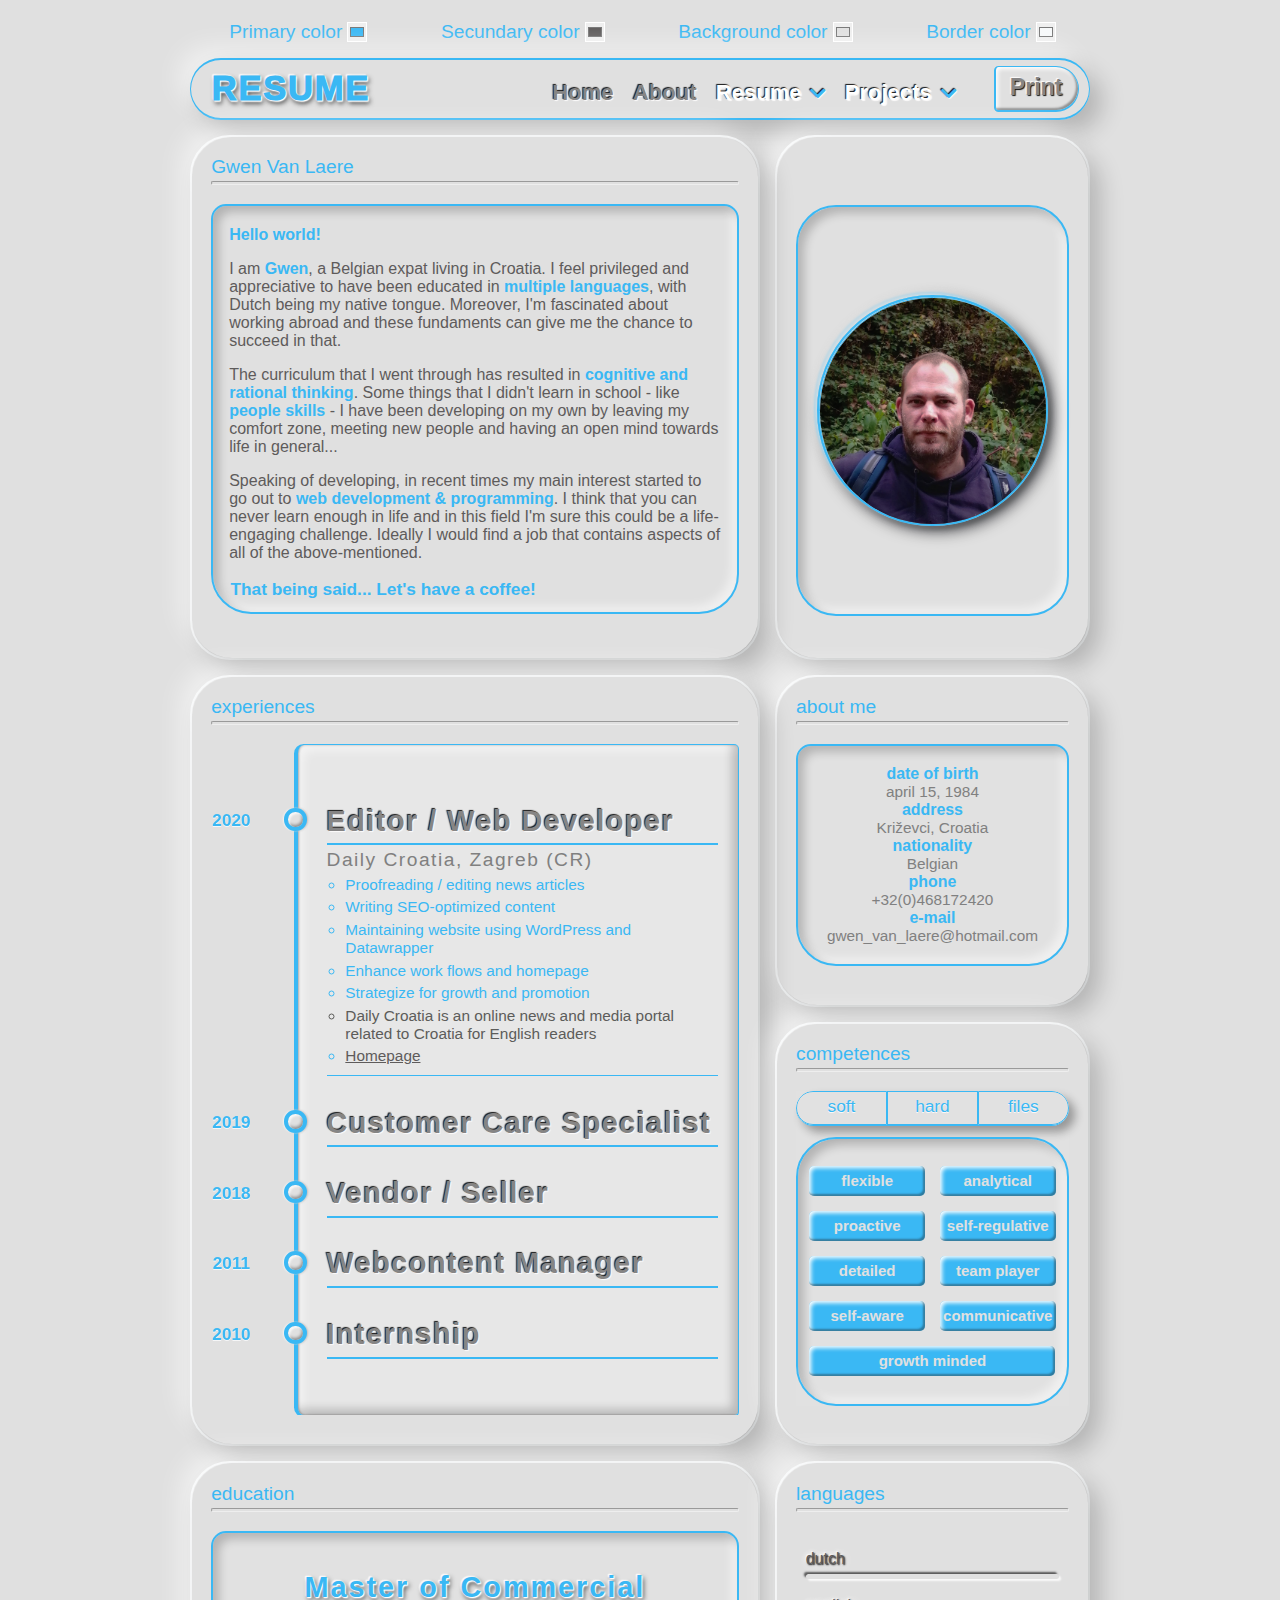
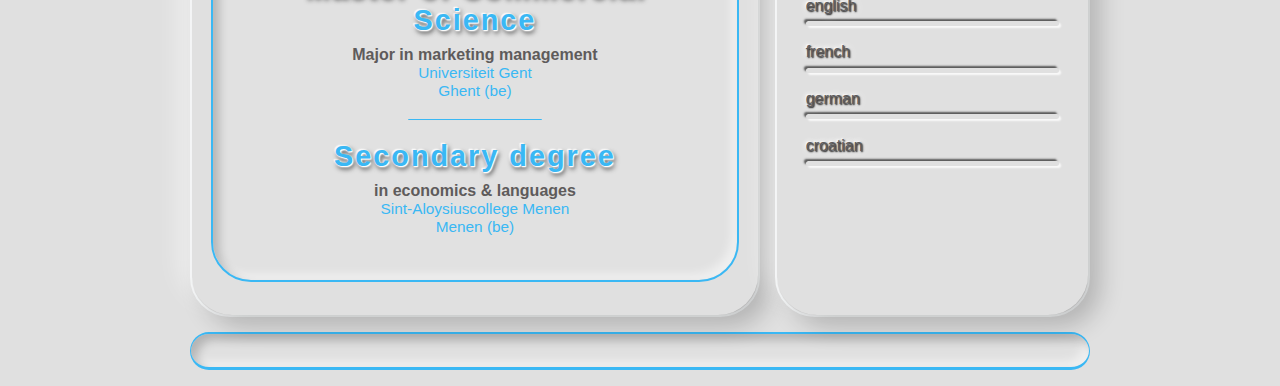
<file: resume_styler.html>
<!DOCTYPE HTML>
<html>
<head>
<meta charset="utf-8">
<meta name="viewport" content="width=device-width, initial-scale=1.0, shrink-to-fit=no">
<title>Resume styler</title>
<link rel="stylesheet" href="css/resume_styler.css">
<link rel="stylesheet" href="https://cdnjs.cloudflare.com/ajax/libs/font-awesome/5.13.0/css/all.min.css">
</head>
<body> 
    <div class="styling">
        <div class="sliders">
            <label for="color-Primary" class="label">Primary color</label>
            <input type="color" value="#3AB8F4" class="slider" name="color-Primary" id="primary">  
        </div>    
        <div class="sliders">
            <label for="color-Secundary" class="label">Secundary color</label>
            <input type="color" value="#5E5B5B" class="slider" name="color-Secundary" id="secundary"> 
        </div>  
        <div class="sliders">
            <label for="color-Background" class="label">Background color</label>
            <input type="color" value="#e0e0e0" class="slider" name="color-Background" id="background"> 
        </div> 
        <div class="sliders">
            <label for="color-Borders" class="label">Border color</label>
            <input type="color" value="#F7F9FA" class="slider" name="color-Borders" id="borders"> 
        </div>
        <script>
            const sliders = document.querySelectorAll('.slider');
            function handleUpdate() {
                console.log(this.name); 
                document.documentElement.style.setProperty(`--${this.name}`, this.value);
            }
            
            sliders.forEach(slider => slider.addEventListener('change', handleUpdate)); 
            //sliders.forEach(slider => slider.addEventListener('mousemove', handleUpdate)); 
              
           
        </script> 
    </div>   
    <nav>
        <ul class="menu">
            <li id="logo" class="logo">resume</li>
            <li class="item"><a href="#">Home</a></li>
            <li class="item"><a href="#">About</a></li>
            <li class="item has-submenu">
                <a id="sub-resume" tabindex="0">Resume</a>
                <ul class="submenu">
                    <li class="subitem"><a href="#">Version</a></li>
                    <li class="subitem"><a href="#">Version</a></li>
                    <li class="subitem"><a href="#">Version</a></li>
                    <li class="subitem"><a href="#">Version</a></li>
                </ul>
            </li>
            <li class="item has-submenu">
                <a id="sub-projects" tabindex="0">Projects</a>
                <ul class="submenu">
                    <li class="subitem"><a href="#">Soon</a></li>
                    <li class="subitem"><a href="#">To</a></li>
                    <li class="subitem"><a href="#">Come</a></li>
                    <li class="subitem"><a href="#">Promise</a></li>
                </ul>
            </li>
            <li id="contactbutton"class="item button secondary"><a href="#" download target="_blank">Print</a></li>
            <li class="toggle"><a href="#"><i id="toggle" class="fas fa-bars"></i></a></li>
        </ul>
        <script>
            const toggle = document.querySelector(".toggle");
            const menu = document.querySelector(".menu");
            const items = document.querySelectorAll(".item");

            /* Toggle mobile menu */
            function toggleMenu() {
            if (menu.classList.contains("active")) {
                menu.classList.remove("active");
                toggle.querySelector("a").innerHTML = "<i class='fas fa-bars'></i>";
            } else {
                menu.classList.add("active");
                toggle.querySelector("a").innerHTML = "<i class='fas fa-times'></i>";
            }
            }

            /* Activate Submenu */
            function toggleItem() {
            if (this.classList.contains("submenu-active")) {
                this.classList.remove("submenu-active");
            } else if (menu.querySelector(".submenu-active")) {
                menu.querySelector(".submenu-active").classList.remove("submenu-active");
                this.classList.add("submenu-active");
            } else {
                this.classList.add("submenu-active");
            }
            }

            /* Close Submenu From Anywhere */
            function closeSubmenu(e) {
            let isClickInside = menu.contains(e.target);

            if (!isClickInside && menu.querySelector(".submenu-active")) {
                menu.querySelector(".submenu-active").classList.remove("submenu-active");
            
            }
            }

            /* Event Listeners */
            toggle.addEventListener("click", toggleMenu, false);
            for (let item of items) {
            if (item.querySelector(".submenu")) {
                item.addEventListener("click", toggleItem, false);
            }
            item.addEventListener("keypress", toggleItem, false);
            }
            document.addEventListener("click", closeSubmenu, false);
        </script>
    </nav>
    <main class="wrapper">        
        <article class="resume">
            <section class="grid-area" id="name">
                <span class="grid-title">Gwen Van Laere</span><br><hr>
                <div class="name-box">
                    <p><span>Hello world!</span></p>
                    <p>I am <span>Gwen</span>, a Belgian expat living in Croatia. I feel privileged and appreciative 
                    to have been educated in <span>multiple languages</span>, with Dutch being my native tongue. Moreover, I'm fascinated about working abroad and 
                    these fundaments can give me the chance to succeed in that.</p> 
                    <p>The curriculum that I went through has resulted in <span>cognitive and rational thinking</span>. Some things that I didn't learn in school 
                    - like <span>people skills</span> - I have been developing on my own by leaving my comfort zone, meeting new people and having an 
                    open mind towards life in general...</p> 
                    <p>Speaking of developing, in recent times my main interest started to go out to <span>web development & programming</span>.
                    I think that you can never learn enough in life and in this field I'm sure this could be a life-engaging challenge.
                    Ideally I would find a job that contains aspects of all of the above-mentioned.</p> 
                    <p id="meet-up">That being said... Let's have a coffee!</p><br>
                </div>
            </section>
            <section class="grid-area" id="photo">                
                <div class="photo-box">
                    <div class="circle" id="circle"><img id="profile-picture" alt="profile-picture" src="img/profile_1.jpg"></div>
                </div>
            </section>
            <section class="grid-area" id="about">
                <span class="grid-title">about me</span><br>
                <hr>
                <div class="about-box">
                    <h5 class="about-title">date of birth</h5>
                    <p class="about-text">april 15, 1984</p>
                    <h5 class="about-title">address</h5>
                    <p class="about-text">Križevci, Croatia</p>
                    <h5 class="about-title">nationality</h5>
                    <p class="about-text">Belgian</p>
                    <h5 class="about-title">phone</h5>
                    <p class="about-text">+32(0)468172420</p>
                    <h5 class="about-title">e-mail</h5>
                    <p class="about-text">gwen_van_laere&#64;hotmail.com</p>
                </div>
            </section>
            <section class="grid-area" id="work">
                <span class="grid-title">experiences</span><br>
                <hr>
                <div id="work-box" class="work-box">
                    <ul id="timeline" class="timeline">
                        <li class="event" data-date="2020">
                            <div class="job-infos">
                                <h1 id="first-job" class="job-title">Editor / Web Developer</h1>
                                <div class="job-detail">
                                    <h2><span class="employer">Daily Croatia</span>, Zagreb (CR)</h2>
                                    <div class="job-discription">
                                        <ul class="job-discription-list">
                                            <li>Proofreading / editing news articles</li>
                                            <li>Writing SEO-optimized content</li>
                                            <li>Maintaining website using <span>WordPress</span> and <span>Datawrapper</span></li>
                                            <li>Enhance work flows and homepage</li>
                                            <li>Strategize for growth and promotion</li>
                                            <li class="company">Daily Croatia is an online news and media portal related to Croatia for English readers</li>
                                            <li class="employer-website"><a href="https://dailycroatia.com/" target="_blank">Homepage</a></li>
                                        </ul>
                                    </div>
                                </div>            
                            </div>
                        </li>
                        <li class="event" data-date="2019">
                            <div class="job-infos">
                                <h1 class="job-title">Customer Care Specialist</h1>
                                <div class="job-detail">
                                    <h2><span class="employer">Q Experience</span>, Zagreb (CR)</h2>
                                    <div class="job-discription">
                                        <ul class="job-discription-list">
                                            <li>Customer support for the Dutch market through <span>Salesforce</span></li>
                                            <li>Represent company via phone, e-mail and social media channels</li>
                                            <li>Update internal database</li>
                                            <li class="company">Q Experience is a BPO enterprise that provides customer support for online businesses</li>
                                            <li class="employer-website"><a href="https://q-xperience.com/" target="_blank">Homepage</a></li>
                                        </ul>
                                    </div>
                                </div>    
                            </div>
                        </li>
                        <li class="event" data-date="2018">
                            <div class="job-infos">
                                <h1 class="job-title">Vendor / Seller</h1>
                                <div class="job-detail">
                                    <h2><span class="employer">Rock & Rule</span>, Kortrijk (BE)</h2>
                                    <div class="job-discription">
                                        <ul class="job-discription-list">
                                            <li>Commercial workforce for non-food products on markets and events</li>
                                            <li>Roaming Europe and set up frameworks</li>
                                            <li>International context: Slovenia - Germany -Czech Republic - Netherlands</li>
                                            <li class="company">Rock & Rule vends non-food products on markets and events in Europe</li>
                                        </ul>
                                    </div>
                                </div>    
                            </div>
                    
                        </li>
                        <li class="event" data-date="2011">
                            <div class="job-infos">
                                <h1 class="job-title">Webcontent Manager</h1>
                                <div class="job-detail">
                                    <h2><span class="employer">Cebeo</span>, Waregem (BE)</h2>
                                    <div class="job-discription">
                                        <ul class="job-discription-list">
                                            <li>Maintaining content of the webshop with over a million products</li>
                                            <li>Bulk import mainly by employing Excel and DBF files</li>
                                            <li>Data classification according to <span></span>ETIM</span> standards</li>
                                            <li>Create and encode articles in database</li>
                                            <li>Data-analysis and extraction from the system</li>
                                            <li class="company">Cebeo is a leading edge wholesale distributor of electrical products and equipment in Belgium</li>
                                            <li class="employer-website"><a href="https://www.cebeo.be/" target="_blank">Homepage</a></li>
                                        </ul>
                                    </div> 
                                </div>                                                              
                            </div>
                        </li>
                        <li class="event" data-date="2010">
                            <div class="job-infos">
                                <h1 class="job-title">Internship</h1>
                                <div class="job-detail">
                                    <h2><span class="employer">Ethicom</span>, Ghent (BE)</h2>
                                    <div class="job-discription">
                                        <ul class="job-discription-list">
                                            <li>Strategize fundraising opportunities</li>
                                            <li>NGO management and communication advice</li>
                                            <li>Market research / gather information</li>
                                            <li>Notulate at meetings</li>
                                            <li class="company">Ethicom is a counselling company specialized in fundraising, management and communication for NGOs</li>
                                        </ul>
                                    </div> 
                                </div>                                                              
                                
                            </div>
                        </li>
                    </ul>
                </div>
                <script type="text/javascript">
                    
                    //function for opening list-item when clicked on
                    
                    var coll = document.getElementsByClassName("job-title");
                    var i;

                    for (i = 0; i < coll.length; i++) {
                    coll[i].onclick = function () {
                        var active = document.getElementsByClassName("active");
                        if (active.length && active[0] !== this) {
                        active[0].classList.remove("active");
                        }
                        this.classList.toggle("active");
                    };
                    }

                    //collapse all items when clicked outside work section
                    function hideAll() {
                        for (i = 0; i < coll.length; i++) {
                            coll[i].classList.toggle("active", false);
                            coll[i].nextElementSibling.style.maxHeight = null;
                        }
                    }
                    
                    window.addEventListener('click', function(e){   
                        if (!document.getElementById('timeline').contains(e.target)){
                            hideAll();
                    }
                    });
                    
                    

                     //transition function timeline

                    var timeline = document.getElementById("timeline");
                    var event = document.getElementsByClassName("event");
                    
                    
                    
                    timeline.onclick = function(){
                        
                            window.addEventListener('click', function(e){   
                                if (timeline.contains(e.target) && ( window.innerWidth < 700 )){
                                    timeline.classList.add("transition--shown");
                                
                                    for (var i = (event.length - 1); i >= 0; i--)
                                    event[i].classList.add("transition--shown");                                    
                                }
                        
                                else {
                                    timeline.classList.remove("transition--shown");
                                    
                                    for (var i = (event.length - 1); i >= 0; i--)
                                    event[i].classList.remove("transition--shown");                                    
                                }
                        }
                        );
                    };

                    //get the appropriate mode for timeline transition when window gets resized, by clicking outside of target 

                    window.onresize = function () {
                        
                        if ( window.innerWidth > 900 ) {
                            
                            document.getElementById("logo").click();
                            document.getElementById("first-job").click();
                        }

                        else {
                            document.getElementById("logo").click();
                        }
                    }


                    var job = document.getElementById("first-job");
                    var nex = document.getElementsByClassName("job-detail"); 
                    
                    
                    
                    // adapt height of workbox to height of Timeline except for fullscreen
                    var hTimeline = document.getElementById("timeline").clientHeight;
                    
                    function hWorkbox() {

                        document.getElementById('work-box').style.height = ( hTimeline * 1.12 ) + "px";                         
                    }


                    //show first job description on onload with fullscreen
                   
                    document.body.onload = function firstJob(){
                        
                    if ( window.innerWidth > 750 ) {
                    
                        (job.className += " active");                      
                        job.style.maxHeight = "100%";                            
                    }

                    if ( window.innerWidth < 700 ) {
                        hWorkbox();                          
                    }                       
                    }

                </script>
            </section>
            <section class="grid-area" id="education">
                <span class="grid-title">education</span><br>
                <hr>
                <div class="education-box">                    
                    <h2 class="degree1">Master of Commercial Science</h2>
                    <h3 class="degree2">Major in marketing management</h3>
                    <p class="school">Universiteit Gent</p>
                    <p class="school-location">Ghent (be)</p>
                    <hr>
                    <h2 class="degree1">Secondary degree</h2>
                    <h3 class="degree2">in economics & languages</h3>
                    <p class="school">Sint-Aloysiuscollege Menen</p>
                    <p class="school-location">Menen (be)</p>
                </div>
            </section>
            <section class="grid-area" id="skills">
                <span class="grid-title">competences</span><br>
                <hr>
                <div class="skills-box">
                    <div class="skills-tab" tabindex="0">
                        <button id="soft-skill" class="skill-button" onclick="infofunc(event, 'soft')">soft</button>
                        <button class="skill-button" onclick="infofunc(event, 'hard')">hard</button>
                        <button class="skill-button" onclick="infofunc(event, 'certificates')">files</button>
                    </div>                    
                    <div id="soft" class="skill-div">
                        <h3>soft</h3>
                        <ul>
                            <li>flexible</li>
                            <li>analytical</li>
                            <li>proactive</li>
                            <li>self-regulative</li>
                            <li>detailed</li>
                            <li>team player</li>
                            <li>self-aware</li>
                            <li>communicative</li>
                            <li>growth minded</li>
                        </ul>
                    </div>
                    <div id="hard" class="skill-div">
                        <h3>hard</h3>
                        <ul id="studied">
                            <li>Microsoft</li>
                            <li>HTML5</li>
                            <li>JavaScript</li>
                            <li>CSS3</li>
                            <li>WordPress</li>
                            <li>PHP</li>
                            <li class="filler">&lt;&lt;Done</li>
                            <li class="ambition">Python</li>
                            <li class="ambition">SCSS</li>                            
                            <li class="ambition">Sass</li>
                            <li class="ambition">React</li>
                            <li class="filler">&lt;&lt;To do</li>
                        </ul>
                    </div>
                    <div id="certificates" class="skill-div">
                        <br><p>Certificates (<span>downloads</span>)</p>
                        <ul>
                            <li><a href="#" download target="_blank">HTML5</a></li>
                            <li><a href="#" download target="_blank">CSS3</a></li>
                            <li><a href="#" download target="_blank">JavaScript</a></li>
                            <li><a href="#" download target="_blank">Projects</a></li>    
                            <li><a href="#" download target="_blank">PHP</a></li>                         
                        </ul>
                    </div>
                    
                </div>
                <script>
                    
                    //tab function - button state 'active/""' and div display 'block/none'
                    function infofunc(e, info) {
                    var i, content, links;
                    content = document.getElementsByClassName("skill-div");
                        for (i = 0; i < content.length; i++) {
                            content[i].style.display = "none";
                        }
                            links = document.getElementsByClassName("skill-button");
                        for (i = 0; i < links.length; i++) {
                            links[i].className = links[i].className.replace(" active", "");
                        }
                            document.getElementById(info).style.display = "block";
                            e.currentTarget.className += " active";                        
                    }                
                   
                 
                </script>
            </section>
            <section class="grid-area" id="languages">
                <span class="grid-title">languages</span><br>
                <hr>
                <div class="language-box">
                    <li>
                        <p>dutch</p>
                        <span class="language-bar"><span id="dutch"></span></span>
                    </li>                
                    <li>
                        <p>english</p>
                        <span class="language-bar"><span id="english"></span></span>
                    </li>                    
                    <li>
                        <p>french</p>
                        <span class="language-bar"><span id="french"></span></span>
                    </li>                    
                    <li>
                        <p>german</p>
                        <span class="language-bar"><span id="german"></span></span>
                    </li>                    
                    <li>
                        <p>croatian</p>
                        <span class="language-bar"><span id="croatian"></span></span>
                    </li>                   
                </div>
            </section>
        </article>            
    </main>
    <footer><div></div></footer>   
</body>

</html>
</file>
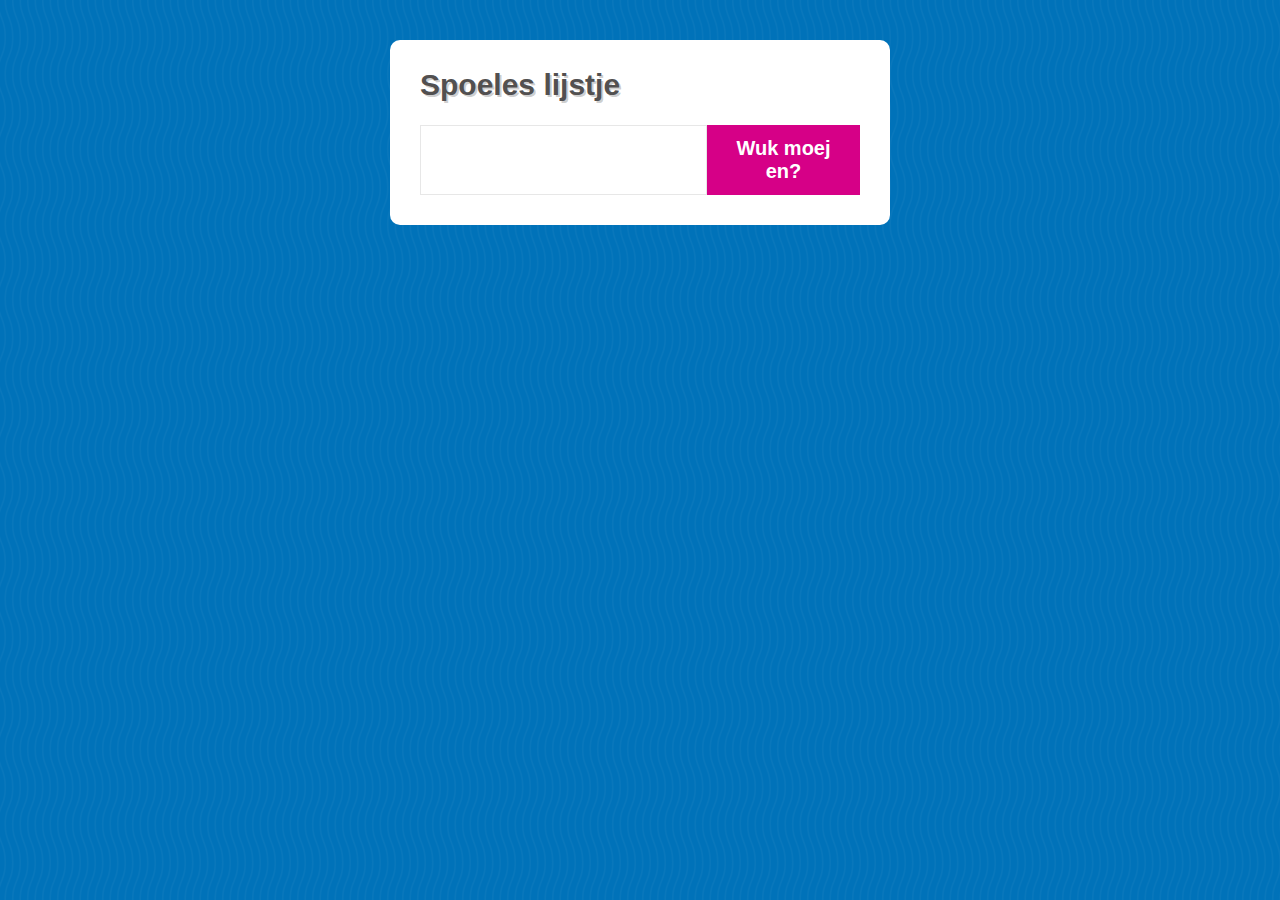
<file: shopping.html>
<!-- @format -->

<!DOCTYPE html>
<html lang="en">
    <head>
        <meta charset="UTF-8" />
        <meta name="viewport" content="width=device-width, initial-scale=1.0" />
        <title>Shopping List</title>
        <link rel="stylesheet" href="./css/base.css" />
        <link rel="stylesheet" href="./css/shopping.css" />
    </head>

    <body>
        <div class="shopping-list">
            <h2>Spoeles lijstje</h2>
            <form class="shopping" autocomplete="off">
                <input type="text" name="item" id="item" />
                <button type="submit">Wuk moej en?</button>
            </form>

            <ul class="list"></ul>
        </div>

        <script src="./js/shopping.js"></script>
    </body>
</html>
</file>
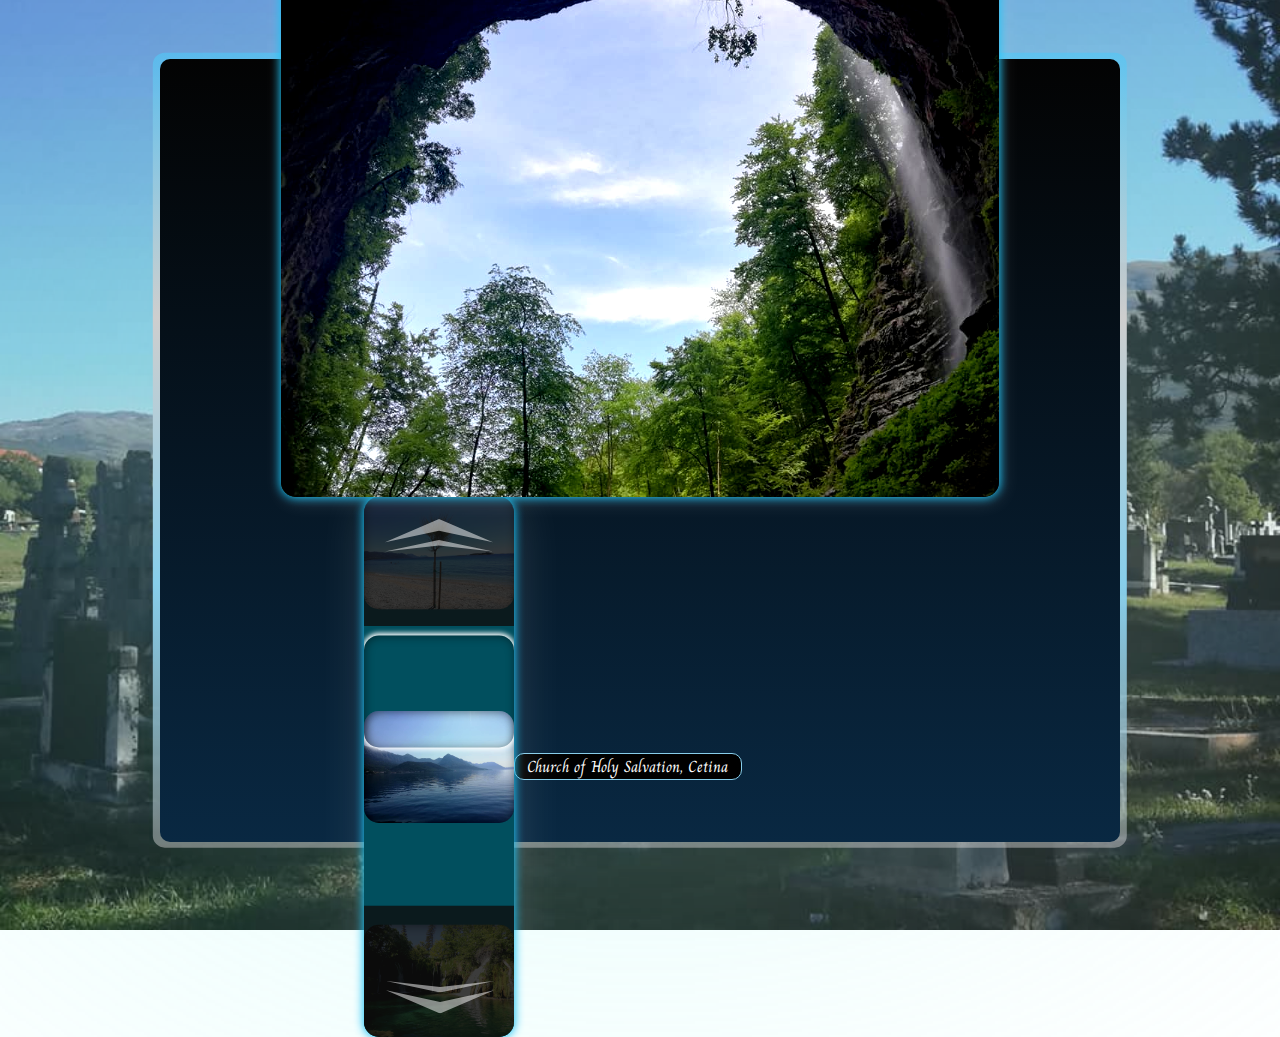
<file: imagefolder/imagefolder.html>
<!-- @format -->

<!DOCTYPE html>
<html lang="en">
    <head>
        <script src="./scripts/js/swiper.js" defer></script>
        <script src="./scripts/js/image_folder.js" defer></script>
        <meta charset="UTF-8" />
        <meta http-equiv="X-UA-Compatible" content="IE=edge" />
        <meta name="viewport" content="width=device-width, initial-scale=1.0" />
        <link rel="stylesheet" href="./styles/imagefolder.css" />
        <script src="./data/image_data.js"></script>
        <title>Image folder</title>
    </head>
    <body>
        <div class="container">
            <header>
                <h1 class="title">Hrvatska</h1>
                <button type="button" class="fullscreen" id="fullscreen">X</button>
            </header>
            <div class="image-wrapper">
                <div class="image-box">
                    <span id="info"></span>
                    <span class="left front" id="d"></span>
                    <span class="right front" id="c"></span>
                </div>
                <span id="description" class="description" tabindex="0"></span>
                <div class="thumb-box">
                    <div class="thumb-display">
                        <span class="button" id="prev" tabindex="0"></span>
                        <span class="thumbs leftout" data-background="4" data-origin="leftout" data-image="4"></span>
                        <span class="thumbs left" data-background="3" data-origin="left" data-image="3"></span>
                        <span class="thumbs current" data-background="2" data-origin="current" data-image="2"></span>
                        <span class="thumbs right" data-background="1" data-origin="right" data-image="1"></span>
                        <span class="thumbs rightout" data-background="0" data-origin="rightout" data-image="0"></span>
                        <span class="button" id="next" tabindex="0"></span>
                    </div>
                </div>
            </div>
            <button type="button" class="fullscreen" id="fullscreen-close">X</button>
        </div>
    </body>
</html>
</file>
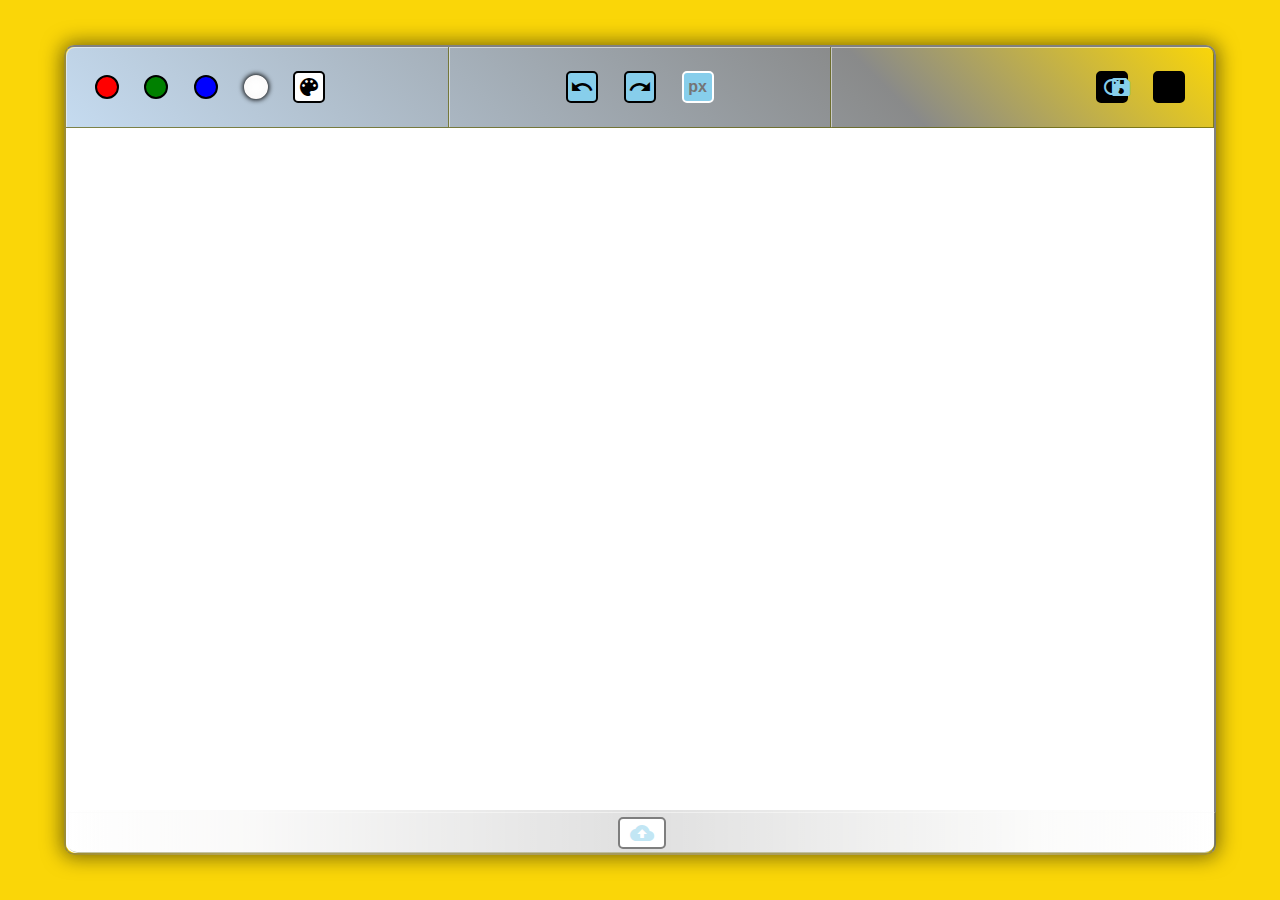
<file: kleurenpalet/kleurenpalet.html>
<!-- @format -->

<!DOCTYPE html>
<html lang="nl">
    <head>
        <script src="./scripts/js/kleurenpalet.js" defer></script>
        <meta charset="UTF-8" />
        <meta http-equiv="X-UA-Compatible" content="IE=edge" />
        <meta name="viewport" content="width=device-width, initial-scale=1.0" />
        <link rel="stylesheet" href="./styles/kleurenpalet.css" />
        <link href="https://fonts.googleapis.com/icon?family=Material+Icons" rel="stylesheet" />
        <title>Kleurenpalet</title>
    </head>
    <body></body>
</html>
</file>
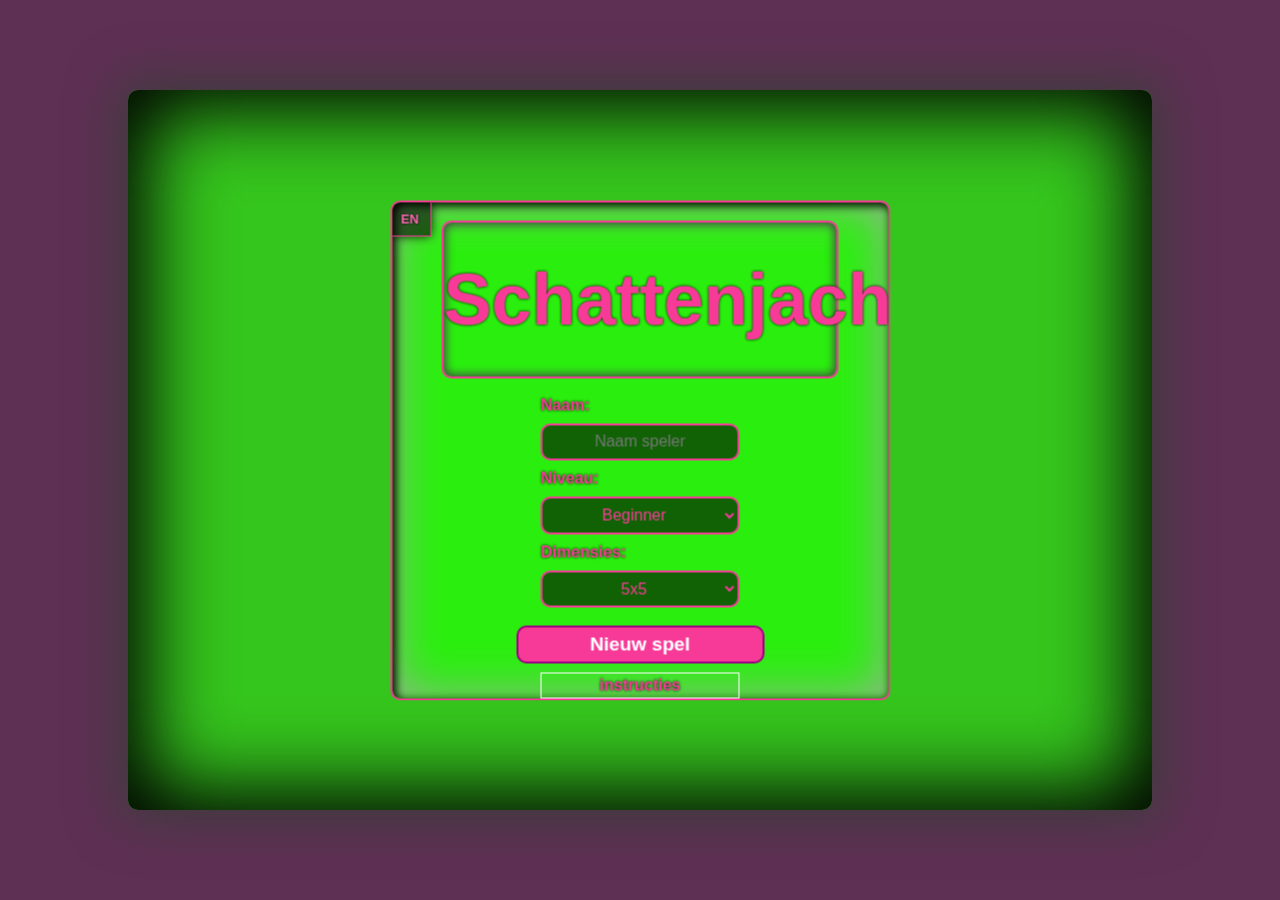
<file: schattenjacht/schattenjacht.html>
<!-- @format -->

<!DOCTYPE html>
<html lang="en">
    <head>
        <script src="./scripts/js/swiper.js" defer></script>
        <script src="./scripts/js/schattenjacht.js" defer></script>
        <meta charset="UTF-8" />
        <meta http-equiv="X-UA-Compatible" content="IE=edge" />
        <meta name="viewport" content="width=device-width, initial-scale=1.0" />
        <link rel="stylesheet" href="./styles/schattenjacht.css" />
        <title>Schattenjacht</title>
    </head>
    <body>
        <input type="checkbox" name="flipForm" id="instructiesInput" />
        <div class="modal centreer active hidden" id="modal">
            <input type="radio" name="language" lang="nl" id="lang-nl" checked />
            <input type="radio" name="language" lang="en" id="lang-en" />
            <form action="#" class="centreer">
                <label lang="en" for="lang-nl" name="language">NL</label>
                <label lang="nl" for="lang-en" name="language">EN</label>
                <h2 lang="nl">Schattenjacht</h2>
                <h2 lang="en">Treasure Hunt</h2>
                <label lang="nl" for="naam-nl">Naam: </label>
                <label lang="en" for="naam-nl">Name: </label>
                <input lang="nl" type="text" id="naam-nl" name="naam" placeholder="Naam speler" />
                <input lang="en" type="text" id="naam-en" name="naam" placeholder="Player name" />
                <label lang="nl" for="level">Niveau:</label>
                <label lang="en" for="level">Level:</label>
                <select lang="nl" name="level" id="level-nl">
                    <option lang="nl" value="beginner">Beginner</option>
                    <option lang="nl" value="normaal">Normaal</option>
                    <option lang="nl" value="gevorderd">Gevorderd</option>
                </select>
                <select lang="en" name="level" id="level-en">
                    <option lang="en" value="beginner">Beginner</option>
                    <option lang="en" value="normaal">Normal</option>
                    <option lang="en" value="gevorderd">Advanced</option>
                </select>
                <label lang="nl" for="dimensies">Dimensies:</label>
                <label lang="en" for="dimensies">Dimensions:</label>
                <select lang="ntr" name="dimensies" id="dimensies">
                    <option value="5">5x5</option>
                    <option value="10">10x10</option>
                    <option value="15">15x15</option>
                    <option value="20">20x20</option>
                </select>
                <input lang="nl" type="submit" value="Nieuw spel" />
                <input lang="en" type="submit" value="New Game" />
                <label lang="nl" for="instructiesInput" data-label="flipform">instructies</label>
                <label lang="en" for="instructiesInput" data-label="flipform">Instructions</label>
            </form>
            <div class="instructies">
                <div lang="en" class="uitleg">
                    <h2>Instructions:</h2>
                    <p>Collect all treasures before your lives run out</p>
                    <p>Everytime the bad guy bumps into you, a life is lost</p>
                    <p>It's impossible to go through the walls</p>
                    <p>Bad guy cannot go through walls or pick up treasures</p>
                    <p>Choose your difficulty level and the dimensions of the grid</p>
                </div>
                <div lang="nl" class="uitleg">
                    <h2>Instructies:</h2>
                    <p>Verzamel alle schatten vooraleer je leventjes op zijn</p>
                    <p>Iedere keer de vijand tegen je loopt verlies je een leven</p>
                    <p>Het is niet mogelijk om doorheen muren to lopen</p>
                    <p>De vijand kan niet doorheen muren en kan geen schatten oprapen</p>
                    <p>Kies de moeilijkheidsgraad en de afmetingen van het speelveld</p>
                </div>
                <div lang="en" class="legende">
                    <h2>Legend:</h2>
                    <ul>
                        <li><span data-soort="jager" class="blok centreer onload"></span>Hunter</li>
                        <li><span data-soort="vijand" class="blok centreer onload"></span>Bad guy</li>
                        <li><span data-soort="schat" class="blok centreer onload"></span>Treasure</li>
                        <li><span data-soort="gras" class="blok centreer onload"></span>Grass</li>
                        <li><span data-soort="muur" class="blok centreer onload"></span>Wall</li>
                    </ul>
                    <h2>Good Luck!</h2>
                </div>
                <div lang="nl" class="legende">
                    <h2>Legende:</h2>
                    <ul>
                        <li><span data-soort="jager" class="blok centreer onload"></span>Jager</li>
                        <li><span data-soort="vijand" class="blok centreer onload"></span>Vijand</li>
                        <li><span data-soort="schat" class="blok centreer onload"></span>Schat</li>
                        <li><span data-soort="gras" class="blok centreer onload"></span>Gras</li>
                        <li><span data-soort="muur" class="blok centreer onload"></span>Muur</li>
                    </ul>
                    <h2>Veel geluk!</h2>
                </div>
                <label lang="en" for="instructiesInput" data-label="flipform">Play</label>
                <label lang="nl" for="instructiesInput" data-label="flipform">Speel</label>
            </div>
        </div>
        <div class="meldingen" id="meldingen"></div>
        <div id="speelveld" class="speelveld"></div>
        <div id="controls" class="controls centreer"></div>
    </body>
</html>
</file>
<file: css/babylon.css>
/*reusables

-colors-
babylon blue    |   color:  rgb(58, 184, 244);
darkgrey        |   color:  rgb(94, 91, 91);

*/

/*===================== Document: general typography and background =====================*/

* {
  box-sizing: border-box;
  margin: 0;
  padding: 0;
  scroll-behavior: smooth;
}

body {
  background: #e0e0e0;
  padding: 1rem;
  color: rgb(58, 184, 244);
  font-size: 1.2em;
  font-family: "Roboto", sans-serif;
  min-width: 300px;
}

nav {
  margin: 0;
  padding: 0;
}

.wrapper {
  padding: 0;
  display: flex;
  flex-direction: row;
  justify-content: space-evenly;
  margin: 15px 0;
}

footer {
  display: block;
  position: relative;
  clear: both;

  -webkit-box-shadow: inset 6px 6px 10px 0 rgba(0, 0, 0, 0.2),
    inset -6px -6px 10px 0 rgba(255, 255, 255, 0.5);
  box-shadow: inset 6px 6px 10px 0 rgba(0, 0, 0, 0.2),
    inset -6px -6px 10px 0 rgba(255, 255, 255, 0.5);
}

h1 {
  font-size: 1.5em;
}

h2 {
  font-size: 1em;
}

h3 {
  font-size: 0.8em;
}

p {
  font-size: 0.8em;
}

a:visited,
a:link {
  color: rgb(94, 91, 91);
  outline: none;
}

a:hover {
  color: white;
  outline: none;
}
a:active,
a:focus {
  color: rgb(252, 248, 248);
  outline: none;
  background: transparent;
}
span i {
  display: none;
}

/*================================== Navigation ===================================*/

/********** Basic layout **********/
nav {
  border-top: 2px solid rgb(58, 184, 244);
  border-bottom: 2px solid rgb(58, 184, 244);
  border-left: 1px solid rgb(58, 184, 244);
  border-right: 1px solid rgb(58, 184, 244);
  border-radius: 40px;

  -webkit-box-shadow: inset 6px 6px 10px 0 rgba(0, 0, 0, 0.2),
    inset -6px -6px 10px 0 rgba(255, 255, 255, 0.5);
  box-shadow: 6px 6px 10px 0 rgba(0, 0, 0, 0.2),
    -6px -6px 10px 0 rgba(255, 255, 255, 0.5);
}

nav a:link,
nav a:visited {
  color: rgb(94, 91, 91);
  text-decoration: none;
  outline: none;
}
nav a:hover {
  color: rgb(58, 184, 244);
  outline: none;
}
nav a:active,
nav a:focus {
  color: white;
  outline: none;
}

.menu,
.submenu {
  list-style-type: none;
}
.logo {
  margin: 0;
  font-family: "Roboto", sans-serif;
  font-size: 1.8em;
  font-weight: 1000;
  letter-spacing: 0.05em;
  color: rgb(58, 184, 244);
  display: block;
  text-transform: uppercase;
  padding-left: 0.6em;
  text-shadow: 1px 1px 1px white, 1px 1px 2px white,
    2px 3px 5px rgba(0, 0, 0, 0.712), -1px -1px 1px white, -1px -1px 2px white;
}

.item {
  padding: 1.2em 0.5em 0.8em 0.5em;
}
.item.button {
  padding: 0.8em 0.4em;
}
.item:not(.button) a:hover,
.item a:hover::after {
  color: rgb(58, 184, 244);
}

/* Mobile menu */
.menu {
  display: flex;
  flex-wrap: wrap;
  justify-content: space-between;
  align-items: center;
  border-radius: 40px;
  overflow: hidden;
}
.menu li a {
  display: block;
  padding: 0.8em 0.3em;
  font-size: 1.4em;
  font-weight: bold;
  text-shadow: -1px -1px 1px rgba(3, 3, 3, 0.918),
    1px 1px 1px rgba(253, 252, 252, 0.966);
  font-family: "Roboto", sans-serif;
  color: rgb(134, 133, 133);
}
.menu li a:hover {
  color: rgb(58, 184, 244);
}

.menu li.subitem a:active,
.menu li a:active {
  color: white;
}

.menu li.subitem a {
  padding: 0.5em;
}
.toggle {
  order: 1;
  font-size: 1.1em;
  padding-right: 1em;
  top: 0.1em;
  position: relative;
}
.toggle:hover {
  color: rgb(58, 184, 244);
}

.toggle:active,
.toggle:focus {
  outline: none;
}

.item.button {
  order: 2;
}
.item {
  order: 3;
  width: 100%;
  text-align: center;
  display: none;
}
.active .item {
  display: block;
}

.button.secondary {
  border-bottom: 1px solid rgb(58, 184, 244);
  border-top: 5px double rgb(58, 184, 244); /*divider line*/
}

/* Submenu up from mobile screens */
.submenu {
  display: none;
}
.submenu-active .submenu {
  display: block;
}

.menu .has-submenu a {
  padding-left: 1em; /*correction V font*/
  cursor: context-menu;
}
.has-submenu i {
  font-size: 12px;
  display: visible;
}
.has-submenu > a::after {
  font-family: "Font Awesome 5 Free";
  font-size: 0.8em;
  line-height: 16px;
  font-weight: 900;
  content: "\f078";
  color: rgb(58, 184, 244);
  padding-left: 0.5em;
}

.submenu li:first-child {
  padding-top: 0.5em;
  border-top: 1px solid rgb(58, 184, 244);
}
.subitem a {
  padding: 10px 15px;
}
.submenu-active {
  background: #a7c3ec34;
  border-top: 1px solid rgb(58, 184, 244);
  border-bottom: 2px solid rgb(58, 184, 244);
}

.menu .item:not(.has-submenu) {
  border-bottom: 1px solid rgb(58, 184, 244);
}
.item:nth-child(1) {
  border-top: 5px double rgb(58, 184, 244);
}

/*********navigation responsive*********/

/* Tablet menu */
@media all and (min-width: 700px) {
  .item:nth-child(2) {
    border-top: 5px double rgb(58, 184, 244);
  }

  .menu .item:not(.has-submenu) {
    border-bottom: 1px solid rgb(58, 184, 244);
  }

  .logo {
    flex: 1;
  }

  #contactbutton {
    padding: 0;
    text-align: right;
    border: none;
  }
  .item.button {
    width: auto;
    order: 1;
    display: block;
  }
  .toggle {
    flex: 1;
    text-align: right;
    order: 2;
  }

  /* Button up from tablet screen */
  .menu li.button a {
    padding: 10px 15px;
    margin: 5px 0;
    border-radius: 5px;
  }

  .button.secondary {
    border: 0px;
  }
  .button.secondary a {
    background: transparent;
    border-top: 1px solid rgb(58, 184, 244);
    border-bottom: 2px solid rgb(58, 184, 244);
    border-left: 2px solid rgb(58, 184, 244);
    border-right: 1px solid rgb(58, 184, 244);
    font-weight: bold;

    -webkit-box-shadow: inset -2px -2px 2px 0 rgba(0, 0, 0, 0.356),
      inset 2px 2px 4px 0 rgb(255, 255, 255);
    box-shadow: inset -2px -2px 2px 0 rgba(0, 0, 0, 0.356),
      inset 2px 2px 4px 0 rgb(255, 255, 255);
    text-shadow: -1px -1px 1px rgba(253, 252, 252, 0.966),
      1px 1px 1px rgba(3, 3, 3, 0.918);
  }

  .button.secondary a:hover {
    background: rgb(58, 184, 244);
    color: white;
    font-weight: bold;
    text-shadow: -1px -1px 1px rgba(253, 252, 252, 0.966),
      1px 1px 1px rgba(3, 3, 3, 0.918);
  }

  .button.secondary a:active {
    bottom: 1px;
    left: 1px;
    text-shadow: 1px 1px 0 rgb(58, 184, 244), -1px -1px 1px rgb(58, 184, 244);
  }
}
/* Desktop menu */
@media all and (min-width: 950px) {
  nav {
    position: relative;
    width: 900px;
    margin-left: auto;
    margin-right: auto;
  }

  /************deleting lines from mobile menus******************/

  .item:nth-child(2) {
    border-top: none;
  }

  .menu .item:not(.has-submenu) {
    border: none;
  }

  nav .menu .item a {
    font-size: 1.15em;
    float: left;
    padding: 0;
    margin: 0;
  }

  .menu .item > a::before {
    content: "";
    position: relative;
    background: none repeat scroll 0 0 rgb(58, 184, 244);
    display: block;
    height: 3px;
    width: 0;
    top: 1.7em;

    -webkit-transition: all ease-in-out 0.9s;
    -o-transition: all ease-in-out 0.9s;
    transition: all ease-in-out 0.9s;
  }

  .menu .item a:hover::before {
    width: 100%;
  }

  #contactbutton {
    padding: 0.6em 0.5em 1em 1em;
    left: 0;
    bottom: 0;
    position: relative;
  }

  #contactbutton a {
    padding: 0.3em 0.7em 0.2em 0.6em;
    font-size: 1.2em;
    border-top-right-radius: 25px;
    border-bottom-right-radius: 25px;
    border-top-left-radius: 5px;
    border-bottom-left-radius: 5px;
  }

  #contactbutton a::before {
    display: none;
  }

  .menu {
    display: flex;
    flex-wrap: nowrap;
    background: none;
    overflow: visible;
  }

  .menu .item {
    height: 3em;
    top: -0.3em;
    padding-left: 0;
    padding-right: 0;
    margin-left: 1em;
  }
  .logo {
    order: 0;
  }
  .item {
    order: 1;
    position: relative;
    display: block;
    width: auto;
  }
  .button {
    order: 2;
  }
  .submenu-active .submenu {
    display: block;
    position: absolute;
    left: 0;
    top: 3.35em;
    background: rgba(105, 103, 103, 0.863);
    width: 100%;
  }
  .toggle {
    display: none;
  }
  .submenu-active {
    border-radius: 40px;
    border: none;
    z-index: 100;
    background: none;
    align-content: center;
    justify-content: center;
    vertical-align: middle;
  }
  .submenu li {
    border-top: 1px solid rgb(58, 184, 244);
    padding: 2em 1em;
    height: 100%;
    height: 4em;
    line-height: 0em;
  }

  .menu li.button a {
    height: 2em;
    bottom: 1em;
  }

  .menu .has-submenu a {
    /*correction V font*/
    color: white;
    font-size: 2em;
    outline: none;
  }
  .menu .has-submenu ul {
    /*correction V font*/
  }
  .submenu li:first-child {
    padding-top: 2em;
  }
}

/*===================== Resume: grid area setup 2 col x 4 row =====================*/

.resume {
  background-color: #e0e0e0;
  display: grid;
  justify-content: center;
  width: 900px;
  height: 100%;
  z-index: 2;
  grid-template-columns: 2fr 1fr;
  grid-template-rows: 1fr 0.5fr 0.5fr 0.75fr;
  grid-gap: 15px;
  grid-template-areas:
    "name  photo"
    "work  about"
    "work  skills"
    "education  languages";
}

hr {
  color: white;
  height: 4px;
  margin-top: 3px;
  border-radius: 40px;
  background: rgb(199, 197, 197);
}
.grid-area {
  padding: 1em 1em 1em 1em;
  border: 2px solid rgb(247, 249, 250);
  border-radius: 40px;
  background: inherit;
  background-color: #e0e0e0;
  position: relative;
  z-index: 1;
  box-sizing: border-box;
  height: 100%;
}

.grid-area::after {
  content: "";
  position: absolute;
  top: 0px;
  right: 0px;
  left: 0px;
  bottom: 0px;
  z-index: -1;
  border-radius: 40px;

  -webkit-box-shadow: 12px 12px 24px 0 rgba(0, 0, 0, 0.2),
    -12px -12px 24px 0 rgba(255, 255, 255, 0.5);
  box-shadow: 12px 12px 24px 0 rgba(0, 0, 0, 0.2),
    -12px -12px 24px 0 rgba(255, 255, 255, 0.5);
}

/************ 7 grids ************/
#name {
  grid-area: name;
}

#photo {
  grid-area: photo;
}

#about {
  grid-area: about;
}

#work {
  grid-area: work;
  max-height: 797px;
}

#skills {
  grid-area: skills;
}

#education {
  grid-area: education;
}

#languages {
  grid-area: languages;
}

/*====================================== Grids: layout ======================================*/

/************** Grid 1: name (introduction) **************/

#name {
  max-height: 525.2px;
}

.name-box {
  max-height: 415.4px;
  margin: 1em auto;
  overflow-y: scroll;
  -ms-overflow-style: none; /* IE and Edge */
  scrollbar-width: none; /* Firefox */
  padding-top: 0.2em;
  border: 2px solid rgb(58, 184, 244);
  border-radius: 15px 15px 40px 40px;
  height: 85%;

  -webkit-box-shadow: inset 6px 6px 10px 0 rgba(0, 0, 0, 0.2),
    inset -6px -6px 10px 0 rgba(255, 255, 255, 0.5);
  box-shadow: inset 6px 6px 10px 0 rgba(0, 0, 0, 0.2),
    inset -6px -6px 10px 0 rgba(255, 255, 255, 0.5);
}

.name-box::-webkit-scrollbar {
  display: none;
}

.name-box p {
  color: rgb(94, 91, 91);
  font-family: Roboto, sans-serif;
  font-size: 16px;
  font-weight: normal;
  text-align: left;
  justify-content: center;
  padding: 1em 1em 0 1em;
}
.name-box p span {
  font-weight: bold;
  color: rgb(58, 184, 244);
}
#oldtimer {
  color: rgb(94, 91, 91);
  font-weight: normal;
  text-decoration: underline;
  cursor: pointer;
  cursor: url(../img/van_2.png) 12 12, alias;
}
#hrvatska {
  color: rgb(94, 91, 91);
  font-weight: normal;
  text-decoration: underline;
  cursor: pointer;
  cursor: url(../img/croatia.png) 12 12, alias;
}

#meet-up {
  color: rgb(58, 184, 244);
  font-size: 0.9em;
  font-weight: bold;
}

/************** Grid 2: picture ***************/
#photo {
  display: flex;
  justify-content: center;
  align-items: center;
  max-height: 525.2px;
  z-index: -1;
}

.photo-box {
  display: flex;
  align-items: center;
  justify-content: space-around;
  height: 85%;
  border: 2px solid rgb(58, 184, 244);
  position: relative;
  top: 0.7em;
  border-radius: 40px;

  -webkit-box-shadow: inset 6px 6px 10px 0 rgba(0, 0, 0, 0.2),
    inset -6px -6px 10px 0 rgba(255, 255, 255, 0.5);
  box-shadow: inset 6px 6px 10px 0 rgba(0, 0, 0, 0.2),
    inset -6px -6px 10px 0 rgba(255, 255, 255, 0.5);
}

.circle {
  height: 12em;
  width: 12em;
  border-radius: 50%;
  position: relative;
  margin: 1em;
  overflow: hidden;
  z-index: -1;
  border: 1px solid rgb(58, 184, 244);
  background:  rgb(58, 184, 244);
  -webkit-box-shadow: -5px -5px 9px #f8f8f8, -3px -3px 2px #ffffff,
    3px 3px 5px rgba(85, 86, 87, 0.781), 5px 5px 15px rgba(0, 3, 8, 0.705);
  box-shadow: -5px -5px 9px #f8f8f8, -3px -3px 2px #ffffff,
    3px 3px 5px rgba(85, 86, 87, 0.781), 5px 5px 15px rgba(0, 3, 8, 0.705);
}

.circle::after {
  content: "";
  background: url("../img/bubble.png") no-repeat;
  display: block;
  background-size: cover;
  width: 16.2em;
  height: 16.2em;
  top: -2.4em;
  left: -1.98em;
  position: absolute;
  z-index: 100;
  opacity: 0.25;

  -webkit-filter: blur(70px);
  filter: blur(70px);

  -webkit-transition: opacity 1s ease-in, -webkit-filter 2s ease-out;
  transition: opacity 1s ease-in, -webkit-filter 2s ease-out;
  -o-transition: opacity 1s ease-in, filter 2s ease-out;
  transition: opacity 1s ease-in, filter 2s ease-out;
  transition: opacity 1s ease-in, filter 2s ease-out, -webkit-filter 2s ease-out;
}

#photo:hover .circle::after {
  content: "";
  background: url("../img/bubble.png") no-repeat;
  display: block;
  background-size: cover;
  width: 16.2em;
  height: 16.2em;
  top: -2.4em;
  left: -1.98em;
  position: absolute;
  z-index: 100;
  opacity: 1;

  filter: blur(0px);
  -webkit-filter: blur(0px);

  -webkit-transition: opacity 1s ease-in, -webkit-filter 1.5s ease-in-out;
  transition: opacity 1s ease-in, -webkit-filter 1.5s ease-in-out;
  -o-transition: opacity 1s ease-in, filter 1.5s ease-in-out;
  transition: opacity 1s ease-in, filter 1.5s ease-in-out;
  transition: opacity 1s ease-in, filter 1.5s ease-in-out,
    -webkit-filter 1.5s ease-in-out;
}

#profile-picture {
  width: 11.9em;
  height: 11.9em;
  position: absolute;
  display: block;
  top: 0;
  left: 0;
  border-radius: 50%;
  border: 1px solid rgb(58, 184, 244);
  z-index: 1;
  opacity: 1;  
  transform: rotate3d(0, 1, 0, 0deg);
  transition: All 0.5s cubic-bezier(0.445, 0.05, 0.55, 0.95);
  -webkit-box-shadow: inset -6px -6px 10px 0 rgba(0, 0, 0, 0.671),
    inset 6px 6px 10px 0 rgba(255, 255, 255, 0.5);
  box-shadow: inset -6px -6px 10px 0 rgba(0, 0, 0, 0.671),
    inset 6px 6px 10px 0 rgba(255, 255, 255, 0.5);
}
#bus, #croatia {
  width: 11.9em;
  height: 11.9em;
  position: absolute;
  display: block;
  top: 0;
  left: 0;
  border-radius: 50%;
  border: 1px solid rgb(58, 184, 244);  
  -webkit-box-shadow: inset -6px -6px 10px 0 rgba(0, 0, 0, 0.671),
    inset 6px 6px 10px 0 rgba(255, 255, 255, 0.5);
  box-shadow: inset -6px -6px 10px 0 rgba(0, 0, 0, 0.671),
    inset 6px 6px 10px 0 rgba(255, 255, 255, 0.5);
    transition: All 1s cubic-bezier(0.445, 0.05, 0.55, 0.95);
}

/************** Grid 3: about **************/
.about-box {
  text-align: center;
  margin: 1em auto;
  padding: 1em 0em 1em 0em;
  background: rgba(253, 250, 250, 0.03);
  border: 2px solid rgb(58, 184, 244);
  border-radius: 15px 15px 40px 40px;

  -webkit-box-shadow: inset 6px 6px 10px 0 rgba(0, 0, 0, 0.2),
    inset -6px -6px 10px 0 rgba(255, 255, 255, 0.5);
  box-shadow: inset 6px 6px 10px 0 rgba(0, 0, 0, 0.2),
    inset -6px -6px 10px 0 rgba(255, 255, 255, 0.5);
}

.about-title {
  color: rgb(58, 184, 244);
  font-weight: 800;
  text-shadow: 0px 1px rgba(255, 255, 255, 0.945);
}

.about-text {
  color: grey;
  font-weight: 400;

  -webkit-transition: color 3s ease-in;
  -o-transition: color 3s ease-in;
  transition: color 3s ease-in;
}

#about:hover .about-text {
  color: rgb(44, 44, 44);

  -webkit-transition: color 3s ease-in;
  -o-transition: color 3s ease-in;
  transition: color 3s ease-in;
}

/************** Grid 4: work experience timeline **************/

/************** General **************/

.work-box {
  text-align: center;
  overflow-y: scroll;
  height: auto;
  -ms-overflow-style: none; /* IE and Edge */
  scrollbar-width: none; /* Firefox */
}
.work-box::-webkit-scrollbar {
  display: none;
}

/************** Timeline **************/
.timeline {
  margin: 1em 0 0 0;
  padding: 2.5em 0em 2em 1.5em;
  list-style-type: none;
  text-align: right;
  margin-left: 4.3em;
  border-radius: 0.5em 5px 5px 0.5em;
  border-left: 0.25em solid rgb(58, 184, 244);
  border-right: 1px solid rgb(58, 184, 244);
  border-top: 1px solid rgb(58, 184, 244);
  border-bottom: 2px solid rgb(58, 184, 244);
  background-color: rgba(255, 255, 255, 0.233);
  -webkit-box-shadow: inset -6px -6px 10px 0 rgba(0, 0, 0, 0.2),
    inset 6px 6px 10px 0 rgba(255, 255, 255, 0.5),
    inset 1px 0px 2px 0px rgba(77, 76, 76, 0.74);
  box-shadow: inset -6px -6px 10px 0 rgba(0, 0, 0, 0.2),
    inset 6px 6px 10px 0 rgba(255, 255, 255, 0.5),
    inset 1px 0px 2px 0px rgba(77, 76, 76, 0.74);

  -webkit-transition: background-color 1.5s ease-in-out,
    -webkit-box-shadow 1.5s ease-in-out;
  transition: background-color 1.5s ease-in-out,
    -webkit-box-shadow 1.5s ease-in-out;
  -o-transition: box-shadow 1.5s ease-in-out, background-color 1.5s ease-in-out;
  transition: box-shadow 1.5s ease-in-out, background-color 1.5s ease-in-out;
  transition: box-shadow 1.5s ease-in-out, background-color 1.5s ease-in-out,
    -webkit-box-shadow 1.5s ease-in-out;
}

#work:hover .timeline {
  background-color: #e0e0e0;
  -webkit-box-shadow: inset 6px 6px 10px 0 rgba(0, 0, 0, 0.2),
    inset -6px -6px 10px 0 rgba(255, 255, 255, 0.5);
  box-shadow: inset 6px 6px 10px 0 rgba(0, 0, 0, 0.2),
    inset -6px -6px 10px 0 rgba(255, 255, 255, 0.5);

  -webkit-transition: background-color 1.5s ease-in-out,
    -webkit-box-shadow 1.5s ease-in-out margin-left 1s ease-in;
  transition: background-color 1.5s ease-in-out,
    -webkit-box-shadow 1.5s ease-in-out margin-left 1s ease-in;
  -o-transition: box-shadow 1.5s ease-in-out,
    background-color 1.5s ease-in-out margin-left 1s ease-in;
  transition: box-shadow 1.5s ease-in-out,
    background-color 1.5s ease-in-out margin-left 1s ease-in;
  transition: box-shadow 1.5s ease-in-out, background-color 1.5s ease-in-out,
    -webkit-box-shadow 1.5s ease-in-out margin-left 1s ease-in;
}

.event {
  width: 100%;
  vertical-align: middle;
  box-sizing: border-box;
  position: relative;
  padding-right: 1em;
}

.timeline .event::before,
.timeline .event::after {
  position: absolute;
  display: block;
  top: 1em;
}

.timeline .event::before {
  left: -10em;
  top: 1em;
  color: rgb(58, 184, 244);
  content: attr(data-date);
  text-align: center;
  font-weight: 600;
  font-size: 0.9em;
  min-width: 9em;
  z-index: 10;
  text-shadow: 0px 1px rgb(246, 246, 247);

  -webkit-transition: left 0.7s linear 0.3s, top 0.5s linear;
  -o-transition: left 0.7s linear 0.3s, top 0.5s linear;
  transition: left 0.7s linear 0.3s, top 0.5s linear;
}

.timeline .event::after {
  content: "";
  left: -2.2em;
  top: 0.8em;
  -webkit-transform: rotate3d(0, 0, 0, 0deg);
  transform: rotate3d(0, 0, 0, 0deg);
  background-color: #f0efef;
  border-radius: 50%;
  height: 0.75em;
  width: 0.75em;
  border: 4px solid rgb(58, 184, 244);
  box-shadow: inset 2px 2px 2px 0 rgba(253, 252, 252, 0.808),
    inset -1px -2px 3px 0 rgba(14, 13, 13, 0.377),
    -1px 0px 2px 0px rgba(253, 253, 253, 0.692),
    1px 0px 2px 0px rgba(160, 158, 158, 0.61);

  -webkit-transition: left 0.4s ease-out 0.5s, top 0.5s linear,
    height 0.4s linear 0.6s, width 0.4s linear 0.3s,
    border-radius 0.5s linear 0.5s, border 0.4s linear 0.4s,
    background-color 1.5s ease-in-out, -webkit-transform 0.5s linear 0.5s,
    -webkit-box-shadow 1.5s ease-in-out;
  transition: left 0.4s ease-out 0.5s, top 0.5s linear, height 0.4s linear 0.6s,
    width 0.4s linear 0.3s, border-radius 0.5s linear 0.5s,
    border 0.4s linear 0.4s, background-color 1.5s ease-in-out,
    -webkit-transform 0.5s linear 0.5s, -webkit-box-shadow 1.5s ease-in-out;
  -o-transition: left 0.4s ease-out 0.5s, top 0.5s linear,
    transform 0.5s linear 0.5s, height 0.4s linear 0.6s, width 0.4s linear 0.3s,
    border-radius 0.5s linear 0.5s, border 0.4s linear 0.4s,
    box-shadow 1.5s ease-in-out, background-color 1.5s ease-in-out;
  transition: left 0.4s ease-out 0.5s, top 0.5s linear,
    transform 0.5s linear 0.5s, height 0.4s linear 0.6s, width 0.4s linear 0.3s,
    border-radius 0.5s linear 0.5s, border 0.4s linear 0.4s,
    box-shadow 1.5s ease-in-out, background-color 1.5s ease-in-out;
  transition: left 0.4s ease-out 0.5s, top 0.5s linear,
    transform 0.5s linear 0.5s, height 0.4s linear 0.6s, width 0.4s linear 0.3s,
    border-radius 0.5s linear 0.5s, border 0.4s linear 0.4s,
    box-shadow 1.5s ease-in-out, background-color 1.5s ease-in-out,
    -webkit-transform 0.5s linear 0.5s, -webkit-box-shadow 1.5s ease-in-out;
}

#work:hover .timeline .event::after {
  background-color: #e0e0e0;

  -webkit-box-shadow: inset 2px 2px 3px 0 rgba(0, 0, 0, 0.397),
    inset -2px -2px 3px 0 rgba(255, 255, 255, 0.555),
    1px 1px 3px 0px rgb(114, 113, 113),
    -2px 0px 2px 0px rgba(248, 247, 247, 0.719);
  box-shadow: inset 2px 2px 3px 0 rgba(0, 0, 0, 0.397),
    inset -2px -2px 3px 0 rgba(255, 255, 255, 0.555),
    1px 1px 3px 0px rgb(114, 113, 113),
    -2px 0px 2px 0px rgba(248, 247, 247, 0.719);
}

.timeline .event .job-detail,
.timeline .event .job-discription {
  display: block;
}

/************** Infos - Title - Detail **************/
.job-infos {
  padding: 0.6em 0 1em 0;
  text-align: left;
  position: relative;
}

.job-infos > h1 {
  font-family: "Roboto", sans-serif;
  letter-spacing: 1.5px;
  font-size: 1.5em;
  font-weight: bold;
  color: rgb(134, 133, 133);
  text-shadow: -1px -1px 1px rgba(3, 3, 3, 0.918),
    1px 1px 1px rgba(253, 252, 252, 0.966);
  margin: 0;
  border-bottom: 0px solid rgb(58, 184, 244);
  padding-bottom: 0.2em;

  -webkit-box-shadow: 0px 2px 0px rgb(58, 184, 244);
  box-shadow: 0px 2px 0px rgb(58, 184, 244);
}

.job-title {
  cursor: context-menu;
}

.job-detail {
  border-bottom: 1px solid rgb(58, 184, 244);
  max-height: 0;
  overflow: hidden;

  -webkit-transition: max-height 0.7s ease-in;
  -o-transition: max-height 0.7s ease-in;
  transition: max-height 0.7s ease-in;
}
.active + .job-detail {
  max-height: 25em;

  -webkit-transition: max-height 0.8s ease-in 0.2s;
  -o-transition: max-height 0.8s ease-in 0.2s;
  transition: max-height 0.8s ease-in 0.2s;
}

.job-detail > h2 {
  font-family: "Roboto", sans-serif;
  letter-spacing: 1.5px;
  color: grey;
  font-weight: 200;
  font-size: 1em;
  padding-top: 0.3em;
}

.job-discription-list {
  padding-left: 0.1em;
}

.job-discription-list > li {
  font-family: "Roboto", sans-serif;
  color: rgb(58, 184, 244);
  font-size: 0.8em;
  padding-top: 0.3em;
  margin-left: 1.1em;
  list-style-type: circle;
  display: list-item;
}

.job-discription-list:last-child {
  padding-bottom: 0.5em;
}

li .company {
  color: rgb(92, 92, 90);
}

/************** Grid 5: skills and certificates **************/

/************** General **************/

.skills-box {
  margin: 1em auto;
  background: rgba(253, 250, 250, 0.03);
}

.skills-tab {
  width: 100%;
  height: 1.8em;
  overflow: hidden;
  display: flex;
  justify-content: space-evenly;
  margin-bottom: 0.6em;
  border-radius: 40px;
  border-bottom: 1px solid rgb(58, 184, 244);

  -webkit-box-shadow: 6px 6px 10px 0 rgba(0, 0, 0, 0.329),
    6px 6px 10px 0 rgba(255, 255, 255, 0.938);
  box-shadow: 6px 6px 10px 0 rgba(0, 0, 0, 0.329),
    6px 6px 10px 0 rgba(255, 255, 255, 0.938);
}

.skills-tab button {
  float: left;
  width: 33.3333%;
  border: none;
  background: transparent;
  cursor: pointer;
  color: rgb(58, 184, 244);
  font-size: 0.9em;
  border: 1px solid rgb(58, 184, 244);
  text-shadow: 0px 1px rgba(253, 250, 250, 0.979);
  outline: none;

  -webkit-transform-origin: left;
  -ms-transform-origin: left;
  transform-origin: left;

  -webkit-transition: -webkit-transform 1s;
  transition: -webkit-transform 1s;
  -o-transition: transform 1s;
  transition: transform 1s;
  transition: transform 1s, -webkit-transform 1s;
}

.skills-tab button:nth-child(1) {
  border-top-left-radius: 40px;
  border-bottom-left-radius: 40px;
}

.skills-tab button:nth-child(2) {
  border-radius: 0px;
}

.skills-tab button:nth-child(3) {
  border-top-right-radius: 40px;
  border-bottom-right-radius: 40px;
}

.skills-tab button.active {
  background-color: rgb(94, 91, 91);
  text-shadow: 0px 1px rgba(5, 0, 0, 0.623);
}
.skills-tab button::after {
  position: relative;
  background: none repeat scroll 0 0 rgb(58, 184, 244);
  content: "";
  display: block;
  height: 3px;
  width: 0;
  top: 5px;

  -webkit-transition: all ease-in-out 0.9s;
  -o-transition: all ease-in-out 0.9s;
  transition: all ease-in-out 0.9s;
}

.skills-tab button:hover::after {
  width: 100%;
}

.skill-div {
  display: none;
  height: 14em;
  padding-top: 1em;
  border-radius: 40px;
  border: 2px solid rgb(58, 184, 244);

  -webkit-box-shadow: inset 6px 6px 10px 0 rgba(0, 0, 0, 0.2),
    inset -6px -6px 10px 0 rgba(255, 255, 255, 0.5);
  box-shadow: inset 6px 6px 10px 0 rgba(0, 0, 0, 0.2),
    inset -6px -6px 10px 0 rgba(255, 255, 255, 0.5);
}

.skill-div:nth-child(2) {
  display: block;
}

.skill-div ul {
  display: flex;
  flex-direction: row;
  flex-wrap: wrap;
  position: relative;
  padding: 0 0.2em 0em 0.2em;
  align-items: stretch;
  vertical-align: center;
}

#soft ul li,
.skills-box #certificates ul li {
  display: flex;
  flex: 1 1 75px;
  flex-wrap: nowrap;
  position: relative;
  list-style-type: none;
  font-size: 15px;
  font-weight: bold;
  color: #ebeff5;
  background-color: rgb(58, 184, 244);
  height: 2em;
  text-align: center;
  border-radius: 5px;
  margin: 0.5em;
  justify-content: center;
  align-items: center;

  -webkit-box-shadow: inset -2px -2px 2px 0 rgba(0, 0, 0, 0.356),
    inset 2px 2px 4px 0 rgb(255, 255, 255);
  box-shadow: inset -2px -2px 2px 0 rgba(0, 0, 0, 0.356),
    inset 2px 2px 4px 0 rgb(255, 255, 255);
}

#hard ul li {
  display: flex;
  flex: 1 1 50px;
  flex-wrap: nowrap;
  position: relative;
  list-style-type: none;
  font-size: 15px;
  font-weight: bold;
  padding: 0.4em;
  height: 2em;
  background-color: white;
  text-align: center;
  border-radius: 5px;
  margin: 0.5em;
  justify-content: center;
  align-items: center;  
  -webkit-box-shadow: inset -2px -2px 7px #ffffffb0,
    inset 2px 2px 3px rgba(13, 14, 15, 0.582);
  box-shadow: inset -2px -2px 7px #ffffffb0,
    inset 2px 2px 3px rgba(13, 14, 15, 0.582);
}

#hard ul .ambition {
  color: rgb(94, 91, 91); 
  -webkit-box-shadow: -2px -2px 3px #fffffffb,
    2px 2px 3px rgba(13, 14, 15, 0.404);
  box-shadow: -2px -2px 3px #fffffffb, 2px 2px 3px rgba(13, 14, 15, 0.404);
}

#hard ul .filler {  
  color: white;
  background: rgb(58, 184, 244);
  white-space: nowrap;
  -webkit-box-shadow: none;
  box-shadow: none;
}
#hard ul .filler:before {
  content: '';
  display: block;
  position: absolute;
  width: 19.2px;
  height: 14.4px;   
  background: rgb(255, 255, 255);
  transform: rotate(-25deg) skewX(40deg); 
  -webkit-box-shadow: inset 0px 0px 2px  rgba(141, 140, 140, 0.582),
                      inset 0px 0px 2px rgba(141, 140, 140, 0.582),
                      inset 1px 0px 4px rgba(58, 58, 58, 0.212),
                      inset -1px 0px 4px  rgba(58, 58, 58, 0.219);
          box-shadow: inset 0px 0px 2px  rgba(252, 250, 250, 0.582),
                      inset 0px 0px 2px rgba(252, 252, 252, 0.582),
                      inset 0px 1px 4px rgb(112, 111, 111),
                      inset -1px 0px 1px   rgba(112, 111, 111, 0.514);
}
#hard ul .filler:after {
  content: '';
  display: block;
  position: absolute;
  width: 6px;
  height: 100%;
  background: white; 
  /* border: 1px solid rgb(139, 138, 138); */
  -webkit-box-shadow: inset 0px 0px 1px  rgb(247, 245, 245),
                      inset 0px 0px 1px rgb(247, 244, 244),
                      inset 1px 0px 2px rgba(59, 59, 59, 0.945),
                      inset -1px 0px 4px  rgba(153, 153, 153, 0.384);
          box-shadow: inset 0px 0px 1px  rgb(247, 245, 245),
                      inset 0px 0px 1px rgb(247, 244, 244),
                      inset -1px 0px 0px rgba(128, 127, 127, 0.945),
                      inset -1px 0px 4px  rgba(153, 153, 153, 0.384);
}
.fill:first-child {
  padding-right: 20px;
}
.fill:last-child {
  padding-left: 20px;
}

.skills-box #certificates ul li:hover {
  color: rgb(94, 91, 91);
}

.skill-div p {
  font-weight: bold;
  text-align: center;
  padding-bottom: 0.5em;
  color: rgb(94, 91, 91);
}
.skill-div p span {
  font-weight: normal;
  text-decoration: underline;
  text-decoration-color: rgb(58, 184, 244);
  text-decoration-thickness: 1px;
}

.skill-div h3 {
  color: rgb(58, 184, 244);
  display: none;
}

/************** Grid 6: languages bar **************/

.language-box {
  height: 85%;
  margin: 1em auto;
  color: rgb(58, 184, 244);
  list-style: none;
  order: 1px solid rgb(58, 184, 244);
  border-radius: 15px 15px 40px 40px;
  margin: 2em auto;
}

.language-box li {
  margin: 0.9em 0;
  padding: 0 0.5em 0 0.5em;
}
.language-box li p {
  margin: 0.2em 0;
  color: rgb(94, 91, 91);
  font-size: 16px;
  padding-bottom: 0.2em;
  text-shadow: -1px -1px 1px rgba(255, 255, 255, 0.541),
    -1px 1px 1px rgba(0, 0, 0, 0.514);
}

.language-bar {
  background: rgba(255, 255, 255, 0.863);
  display: block;
  height: 5px;
  border: 0px solid rgb(58, 184, 244);
  border-radius: 10px;
  box-sizing: initial;

  -webkit-box-shadow: -2px -2px 2px 0 rgba(0, 0, 0, 0.61),
    2px 2px 2px 0 rgba(255, 255, 255, 0.822);
  box-shadow: -2px -2px 2px 0 rgba(0, 0, 0, 0.61),
    2px 2px 2px 0 rgba(255, 255, 255, 0.822);
}

.language-bar span {
  height: 5px;
  float: left;
  background: rgb(58, 184, 244);
  box-sizing: initial;
  width: 0%;
  transition: width 1.3s cubic-bezier(0.075, 0.82, 0.165, 1);
}

.language-bar span::after {
  content: "";
  height: 0px;
  width: 0px;
  top: 0px;
  left: 4px;
  float: right;
  background: rgba(58, 185, 244, 0.842);
  box-sizing: initial;
  color: rgba(58, 185, 244, 0.842);
  position: relative;

  border-radius: 50%;
}
#languages:hover .language-bar span::after {
  height: 5px;
  width: 5px;
  -webkit-box-shadow: -3px 0px 5px 4px rgba(253, 253, 253, 0.356),
    3px 0px 5px 4px rgba(245, 246, 247, 0.39);
  box-shadow: -3px 0px 5px 4px rgba(253, 253, 253, 0.356),
    3px 0px 5px 4px rgba(245, 246, 247, 0.39);
}

#languages:hover #dutch {
  width: 93%;
  transition: width 2s ease-out;
  background: rgb(58, 185, 244);
}
#languages:hover #english {
  width: 81%;
  transition: width 2s ease-out;
  background: rgb(58, 185, 244);
}
#languages:hover #french {
  width: 70%;
  transition: width 2s ease-out;
  background: rgb(58, 185, 244);
}
#languages:hover #german {
  width: 56%;
  transition: width 2s ease-out;
  background: rgb(58, 185, 244);
}
#languages:hover #croatian {
  width: 21%;
  transition: width 2s ease-out;
  background: rgb(58, 185, 244);
}
/*@keyframes dutch {
  0% {
    width: 0%;
  }
  100% {
    width: 97%;
  }
}
@keyframes english {
  0% {
    width: 0%;
  }
  100% {
    width: 85%;
  }
}
@keyframes french {
  0% {
    width: 0%;
  }
  100% {
    width: 75%;
  }
}
@keyframes german {
  0% {
    width: 0%;
  }
  100% {
    width: 60%;
  }
}
@keyframes croatian {
  0% {
    width: 0%;
  }
  100% {
    width: 25%;
  }
}*/

/************** Grid 7: education **************/

.education-box {
  height: 85%;
  text-align: center;
  margin: 1em auto;
  padding: 2em;
  background: rgba(253, 250, 250, 0.03);
  border: 2px solid rgb(58, 184, 244);
  border-radius: 15px 15px 40px 40px;

  -webkit-box-shadow: inset 6px 6px 10px 0 rgba(0, 0, 0, 0.2),
    inset -6px -6px 10px 0 rgba(255, 255, 255, 0.5);
  box-shadow: inset 6px 6px 10px 0 rgba(0, 0, 0, 0.2),
    inset -6px -6px 10px 0 rgba(255, 255, 255, 0.5);
}

.education-box h2 {
  color: rgb(58, 184, 244);
  font-size: 1.5em;
  letter-spacing: 2px;
  padding-bottom: 0.3em;
  text-shadow: -2px -2px 1px rgba(253, 252, 252, 0.596),
    1px 1px 1px rgba(0, 7, 10, 0.692);
}

.education-box h3 {
  color: rgb(94, 91, 91);
  font-size: 16px;
}

.education-box hr {
  border-top: 1px solid rgb(58, 184, 244);
  border-bottom: 1px solid rgba(58, 185, 244, 0);
  border-left: transparent;
  border-right: transparent;
  width: 30%;
  margin: 1em auto;
  height: 1px;

  -webkit-transition: border-top 1.5s ease-out, border-bottom 1.5s ease-in-out,
    width 2s ease-out;
  transition: border-top 1.5s ease-out, border-bottom 1.5s ease-in-out,
    width 2s ease-out;
  -o-transition: border-top 1.5s ease-out, border-bottom 1.5s ease-in-out,
    width 2s ease-out;
  transition: border-top 1.5s ease-out, border-bottom 1.5s ease-in-out,
    width 2s ease-out;
  transition: border-top 1.5s ease-out, border-bottom 1.5s ease-in-out,
    width 2s ease-out;
}

#education:hover .education-box hr {
  width: 70%;
  margin: 1em auto;
  height: 1px;
  border-top: 1px solid white;
  border-bottom: 1px solid rgb(171, 171, 172);
  border-left: transparent;
  border-right: transparent;

  -webkit-box-shadow: 0px 0px 10px 2px rgb(58, 184, 244);
  box-shadow: 0px 0px 10px 2px rgb(58, 184, 244);
  -webkit-transition: border-top 1s ease-in-out, border-bottom 1s ease-in-out,
    width 2s ease-in, -webkit-box-shadow 2.5s ease-out;
  transition: border-top 1s ease-in-out, border-bottom 1s ease-in-out,
    width 2s ease-in, -webkit-box-shadow 2.5s ease-out;
  -o-transition: box-shadow 2.5s ease-out, border-top 1s ease-in-out,
    border-bottom 1s ease-in-out, width 2s ease-in;
  transition: box-shadow 2.5s ease-out, border-top 1s ease-in-out,
    border-bottom 1s ease-in-out, width 2s ease-in;
  transition: box-shadow 2.5s ease-out, border-top 1s ease-in-out,
    border-bottom 1s ease-in-out, width 2s ease-in,
    -webkit-box-shadow 2.5s ease-out;
}


/*=================================== Footer ===================================*/

footer {
  max-width: 900px;
  height: 2em;
  border-top: 2px solid rgb(58, 184, 244);
  border-bottom: 3px solid rgb(58, 184, 244);
  border-left: 1px solid rgb(58, 184, 244);
  border-right: 1px solid rgb(58, 184, 244);
  border-radius: 40px;
  background: transparent;
  margin-left: auto; /* center when fullscreen */
  margin-right: auto;
}

@media only screen and (max-width: 900px) {
  footer {
    margin: 0;
  }
}
/*=================================== Responsive ===================================*/

@media only screen and (max-width: 810px) {
  .job-infos > h1 {
    font-size: 1.3em; /* fallback */
    font-size: 3.4vw;
  }

  .about-text:last-child {
    font-size: 0.61em;
    font-size: 1.7vw;
  }
  .skill-div ul li {
    font-size: 0.7em;
    font-weight: normal;
  }
}

@media only screen and (max-width: 700px) {
  /*********** Rescaling fonts and dimensions ***********/

  .name-box {
    max-height: 15em;
  }

  .name-box p {
    padding: 1em 1em 0em 1em;
  }

  .photo-box {
    position: initial;
    height: 100%;
    width: 100%;
  }

  .work-box {
    height: 530px;
  }

  .job-infos > h1 {
    font-size: 1.6em;
  }

  .job-detail > h2 {
    font-size: 1.2em;
  }
  .skill-div {
    padding: 1em;
    height: 100%;
  }

  .skill-div ul li {
    font-size: 0.8em;
    font-weight: bold;
  }

  #name {
    padding-bottom: 0;
  }

  .about-text:last-child {
    font-size: 0.8em;
  }

  /*********** Grid > Flex ***********/
  .resume {
    display: flex;
    flex-direction: column;
    flex-wrap: wrap;
    height: 100%;
    width: 100%;
  }

  /*********** skills-box ***********/
  .skill-div ul {
    display: grid;
    row-gap: 10px;
    column-gap: 5px;
    grid-template-columns: repeat(3, 1fr);
    grid-template-rows: repeat(3, 1fr);
    justify-items: stretch;
    position: relative;
    align-items: center;
    padding: 0.5em;
  }

  .skill-div p {
    padding-left: 0.6em;
  }

  .skills-box #soft ul li {
    display: flex;
    font-size: 0.8em;
    font-weight: bold;
    justify-content: center;
    align-items: center;
    padding: 0.5em;
    list-style-type: none;
    min-height: 3em;
  }

  /*********** work scroll ***********/

  /*--------------------------*/

  /********** work: timeline reposition **********/
  .timeline .event::before {
    left: -11.4em;
  }
  .timeline .event::after {
    left: -4.7em;
  }

  .timeline {
    padding: 2em 0em 1.5em 4em;
    margin: 1em 0em 0em 3em;
    background-color: rgba(255, 255, 255, 0.233);

    -webkit-box-shadow: inset -6px -6px 10px 0 rgba(0, 0, 0, 0.2),
      inset 6px 6px 10px 0 rgba(255, 255, 255, 0.5),
      inset 1px 0px 2px 0px rgba(77, 76, 76, 0.74);
    box-shadow: inset -6px -6px 10px 0 rgba(0, 0, 0, 0.2),
      inset 6px 6px 10px 0 rgba(255, 255, 255, 0.5),
      inset 1px 0px 2px 0px rgba(77, 76, 76, 0.74);

    -webkit-transition: background-color 1.5s ease-in-out,
      margin-left 1s ease-in, -webkit-box-shadow 1.5s ease-in-out,
      -webkit-box-shadow 1.5s ease-in-out;
    transition: background-color 1.5s ease-in-out, margin-left 1s ease-in,
      -webkit-box-shadow 1.5s ease-in-out, -webkit-box-shadow 1.5s ease-in-out;
    -o-transition: box-shadow 1.5s ease-in-out,
      background-color 1.5s ease-in-out, box-shadow 1.5s ease-in-out,
      margin-left 1s ease-in;
    transition: box-shadow 1.5s ease-in-out, background-color 1.5s ease-in-out,
      box-shadow 1.5s ease-in-out, margin-left 1s ease-in;
    transition: box-shadow 1.5s ease-in-out, background-color 1.5s ease-in-out,
      box-shadow 1.5s ease-in-out, margin-left 1s ease-in,
      -webkit-box-shadow 2s ease-in-out, -webkit-box-shadow 2s ease-in-out;
  }

  .job-infos {
    left: -2.5em;
    padding-right: 0;
    width: 110%;
  }

  .job-discription-list:last-child {
    padding-bottom: 0.3em;
  }
}

@media only screen and (max-width: 580px) {
  .job-detail > h2 {
    font-size: 1.1em;
  }

  .job-infos > h1 {
    font-size: 1.5em;
  }

  .job-infos {
    width: 115%;
  }
}

@media only screen and (max-width: 550px) {
  .work-box {
    height: 560px;
  }
  .skill-div ul {
    display: flex;
  }
}

@media only screen and (max-width: 500px) {
  .skill-div ul {
    column-gap: 0;
    row-gap: 0;
  }
}

@media only screen and (max-width: 450px) {
  .job-detail > h2 {
    font-size: 0.9em;
  }

  .job-infos > h1 {
    font-size: 1.3em;
    letter-spacing: 1.4px;
  }

  .job-infos {
    width: 120%;
  }

  .education-box h2 {
    color: rgb(58, 184, 244);
    font-size: 1.34em;
  }
}

@media only screen and (max-width: 410px) {
  .work-box {
    height: 500px;
  }
  .education-box {
    padding: 2em 0em;
  }

  .job-infos > h1 {
    font-size: 1.2em;
  }

  .skill-div ul {
    display: flex;
    column-gap: 0;
    row-gap: 0;
    padding: 0;
  }

  .skills-box #soft ul li {
    height: auto;
    min-height: 2em;
    line-height: 90%;
  }

  .skills-box #hard ul li {
    line-height: 90%;
  }
}

@media only screen and (max-width: 396px) {
  .job-infos > h1 {
    font-size: 1em;
  }

  .job-detail > h2 {
    font-size: 0.8em;
  }

  .job-infos {
    width: 125%;
  }
  .resume {
    flex-wrap: nowrap;
  }

  .skill-div {
    padding: 1em;
  }

  .circle {
    height: 9em;
    width: 9em;
  }

  .circle::after {
    width: 12.15em;
    height: 12.15em;
    top: -1.8em;
    left: -1.485em;
  }

  #photo:hover .circle::after {
    width: 12.15em;
    height: 12.15em;
    top: -1.8em;
    left: -1.485em;
  }

  #profile-picture, #bus, #croatia {
    height: 8.925em;
    width: 8.925em;
  }
}

@media only screen and (max-width: 370px) {
  .work-box {
    height: 530px;
  }
  .education-box h2 {
    font-size: 1.34em;
  }

  .job-infos > h1 {
    font-size: 1em;
  }

  .job-detail > h2 {
    font-size: 0.8em;
  }

  .job-infos {
    width: 135%;
  }
}

/************** timeline transition ************/

#work .timeline.transition--shown {
  margin: 1em 0em 0em 0.5em;
  background-color: #e0e0e0;

  -webkit-transition: background-color 1.5s ease-in, margin-left 1s ease-in,
    -webkit-box-shadow 1.5s ease-in;
  transition: background-color 1.5s ease-in, margin-left 1s ease-in,
    -webkit-box-shadow 1.5s ease-in;
  -o-transition: box-shadow 1.5s ease-in, background-color 1.5s ease-in,
    margin-left 1s ease-in;
  transition: box-shadow 1.5s ease-in, background-color 1.5s ease-in,
    margin-left 1s ease-in;
  transition: box-shadow 1.5s ease-in, background-color 1.5s ease-in,
    margin-left 1s ease-in, -webkit-box-shadow 1.5s ease-in;
}

#timeline .event.transition--shown::after {
  left: -4.07em;
  top: -1.05em;
  height: 1.2em;
  -webkit-transform: rotate3d(0, 1, 0, 180deg);
  transform: rotate3d(0, 1, 0, 180deg);
  width: 3em;
  border: 1px solid rgb(58, 184, 244);
  border-radius: 5px;

  -webkit-transition: background-color 1.5s ease-in, left 0.4s ease-in 0.1s,
    top 0.5s linear 0.5s, height 0.4s linear, width 0.4s linear 0.3s,
    border-radius 0.5s linear, border 0.4s linear 0.2s,
    -webkit-box-shadow 1.5s ease-in, -webkit-transform 0.5s linear;
  transition: background-color 1.5s ease-in, left 0.4s ease-in 0.1s,
    top 0.5s linear 0.5s, height 0.4s linear, width 0.4s linear 0.3s,
    border-radius 0.5s linear, border 0.4s linear 0.2s,
    -webkit-box-shadow 1.5s ease-in, -webkit-transform 0.5s linear;
  -o-transition: box-shadow 1.5s ease-in, background-color 1.5s ease-in,
    left 0.4s ease-in 0.1s, top 0.5s linear 0.5s, transform 0.5s linear,
    height 0.4s linear, width 0.4s linear 0.3s, border-radius 0.5s linear,
    border 0.4s linear 0.2s;
  transition: box-shadow 1.5s ease-in, background-color 1.5s ease-in,
    left 0.4s ease-in 0.1s, top 0.5s linear 0.5s, transform 0.5s linear,
    height 0.4s linear, width 0.4s linear 0.3s, border-radius 0.5s linear,
    border 0.4s linear 0.2s;
  transition: box-shadow 1.5s ease-in, background-color 1.5s ease-in,
    left 0.4s ease-in 0.1s, top 0.5s linear 0.5s, transform 0.5s linear,
    height 0.4s linear, width 0.4s linear 0.3s, border-radius 0.5s linear,
    border 0.4s linear 0.2s, -webkit-box-shadow 1.5s ease-in,
    -webkit-transform 0.5s linear;
}

#timeline .event.transition--shown::before {
  left: -7.3em;
  top: -1em;
  z-index: 10;

  -webkit-transition: left 0.7s linear 0s, top 0.5s linear 0.5s;
  -o-transition: left 0.7s linear 0s, top 0.5s linear 0.5s;
  transition: left 0.7s linear 0s, top 0.5s linear 0.5s;
}
</file>
<file: css/blocks.css>
* {
    margin: 0;
    padding: 0;
    
}

section {
    position: relative;
    width: 100%;
    height: 100vh;
    background: #333;
}
section h2 {
    position: relative;
    width: 100%;
    height: 100vh;
    text-align: center;
    line-height: 100vh;
    font-size: 10vw;
    color: #fff;
    font-weight: 700;
}
.banner {
    position: absolute;
    top: 0;
    left: 0;
    width: 100%;
    height: 100%;
    overflow: hidden;
    display: -webkit-box;
    display: -ms-flexbox;
    display: flex;
    -ms-flex-wrap: wrap;
        flex-wrap: wrap;    
}
.banner .blocks {
    position: relative;
    display: block;
    width: 5vw;
    height: 5vh;
    -webkit-animation: animate 0.75s ease-in-out forwards;
            animation: animate 0.75s ease-in-out forwards;
}
.banner .blocks:nth-child(even) {
    -webkit-animation: animate 1s ease-in-out forwards;
    animation: animate 1s ease-in-out forwards;
}
.banner .blocks:nth-child(7n+3) {
    -webkit-animation: animate 1s ease-in-out forwards;
    animation: animate 2.5s ease-in-out forwards;
}
.banner .blocks:nth-child(7n+7) {
    -webkit-animation: animate 1s ease-in-out forwards;
    animation: animate 1.5s ease-in-out forwards;
}

@keyframes animate {
    0% {
        opacity: 0;
        transform: scale(0) translateY(1000px);
    }
    50% {
        opacity: 1;
        background: url("../images/1.jpg");
        background-position: center;
        background-attachment: fixed; 
        
    }
    100% {
        opacity: 1;
        transform: scale(1) translateY(0px);
        background: url("../images/1.jpg");
        background-position: center;
        background-attachment: fixed;
       
    }
}
</file>
<file: css/clock.css>
body {
    margin: 0;
    padding: 0;    
    background: rgb(3, 3, 82);
    -webkit-box-sizing: border-box;
            box-sizing: border-box;
    text-align: center;
    font-size: 10vw;
}

.wrapper {
    position: relative;
    max-width: 600px
}

.container {
    display: -webkit-box;
    display: -ms-flexbox;
    display: flex;
    position: relative;    
    top: 50%;
    left: 50%;
    -webkit-transform: translate(-50%, 0%);
        -ms-transform: translate(-50%, 0%);
            transform: translate(-50%, 0%);
    width: 100%;

}

.clock-out {    
    position: relative;
    width: 100%;
    height: 100%;    
    border: 10px solid rgb(146, 3, 3);
    border-radius: 50%;
    margin: 10%;
    padding: 5%;
    background: rgb(146, 3, 3);    
    -webkit-box-shadow:     
    -2px -2px 3px rgb(10, 10, 10),
    inset 1px 1px 20px black,    
    2px 2px 8px rgba(250, 248, 248, 0.582);    
            box-shadow:     
    -2px -2px 3px rgb(10, 10, 10),
    inset 1px 1px 20px black,    
    2px 2px 8px rgba(250, 248, 248, 0.582);
    -webkit-transition: all 0.9s ease-out;
    -o-transition: all 0.9s ease-out;
    transition: all 0.9s ease-out;
    -webkit-box-pack: center;
        -ms-flex-pack: center;
            justify-content: center;
    -webkit-box-align: center;
        -ms-flex-align: center;
            align-items: center;
    display: -webkit-box;
    display: -ms-flexbox;
    display: flex;
}
.clock-out::before {
    content: "";
    display: block;
    padding-bottom: 100%;
}

.clock-in {        
    width: 90%;
    height: 90%;
    border: 5px solid rgb(146, 3, 3);
    border-radius: 50%;
    margin: 0;
    padding: 8%;
    background: yellow;
    overflow: hidden;    
    box-shadow:     
    -1px -1px 3px rgb(250, 248, 248),
    inset 5px 5px 10px 0 rgb(8, 8, 8),
    inset -5px -5px 15px 0 rgb(255, 255, 255),
    2px 2px 8px rgb(15, 0, 0);
    transition: all 0.9s ease-out;    
    display: flex;
    justify-content: center;
    align-items: center;    
}

.clock-in::after {
    content: "";
    display: block;
    padding-bottom: 100%;
    
}
.clock-in::before {
    content: "";
    background: url("/img/glass2.png") no-repeat;
    display: block;
    background-size: cover;
    width: 108%;
    height: 108%;    
    position: absolute;    
    -webkit-transition: all 0.9s ease-out;    
    -o-transition: all 0.9s ease-out;    
    transition: all 0.9s ease-out;
    opacity: 0.6;   
   
}


.clock-face {
    display: block;
    position: absolute;
    width: 90%;
    height: 90%;    
}

.hand {
    width: 32%;
    height: 2%;
    background: black;
    position: absolute;
    border: 1px solid rgb(250, 1, 1);
    border-radius: 10px;
    top: 49%;
    -webkit-transform-origin: 100%;
        -ms-transform-origin: 100%;
            transform-origin: 100%;
    -webkit-transform: rotate(90deg);
        -ms-transform: rotate(90deg);
            transform: rotate(90deg);    
    left: 17%;
    z-index: 1000;
    -webkit-box-shadow: 3px 3px 0px rgba(70, 69, 69, 0.171);
            box-shadow: 3px 3px 0px rgba(70, 69, 69, 0.171);
    -webkit-transition: All 0.2s cubic-bezier(0.1, 2, 0.58, 1);
    -o-transition: All 0.2s cubic-bezier(0.1, 2, 0.58, 1);
    transition: All 0.2s cubic-bezier(0.1, 2, 0.58, 1);
}

.hand::before {
    content: "";
    width: 20%;
    height: 100%;
    background: black;
    left: 99%;
    position: absolute;
    border: 1px solid red;
    border-radius: 10px;
    border-left: none;        
    top: -15%;
    border-top-left-radius: 0px;
    border-bottom-left-radius: 0px;

}

.hand:nth-child(3)::before {
    content: "";
    width: 16%;
    height: 100%;
    background: red;
    left: 99%;
    position: absolute;
    border: 0px solid red;
    border-radius: 10px;
    border-left: none;        
    top: -5%;
    border-top-left-radius: 0px;
    border-bottom-left-radius: 0px;
    
}

.second-hand {
    height: 1%;
    background: red;
    border: none;
    width: 40%;
    left: 10%;
    top: 50%;
    
}

.hour-hand {
    width: 22%;    
    top: 49%;
    left: 13%;
}

.getal {
    font-size: calc(20px + 30* ((100vw - 320px) / 680));
    text-align: center;
    position: absolute;   
    color: rgb(255, 2, 2);    
    text-shadow: 1px 1px 1px rgba(248, 247, 247, 0.623),
    -1px -1px 1px rgb(5, 5, 5);
    -webkit-transition: all 0.9s ease-out;
    -o-transition: all 0.9s ease-out;
    transition: all 0.9s ease-out;
    width: 15%;
    height: 10%;
    margin-left: -10%;
    margin-top: -8%;
    padding: 3%;
}

.buttons {
    display: -webkit-box;
    display: -ms-flexbox;
    display: flex;
    -webkit-box-align: center;
        -ms-flex-align: center;
            align-items: center;
    -webkit-box-pack: center;
        -ms-flex-pack: center;
            justify-content: center;
    width: 100%;
    -webkit-box-orient: horizontal;
    -webkit-box-direction: normal;
        -ms-flex-direction: row;
            flex-direction: row;
    -ms-flex-wrap: wrap;
        flex-wrap: wrap;
    left: 50%;
    position: absolute;
    -webkit-transform: translate(-50%);
        -ms-transform: translate(-50%);
            transform: translate(-50%);
    
}

#btn1 {   
    position: relative; 
    display: -webkit-box; 
    display: -ms-flexbox; 
    display: flex;
    float: left;
    border-radius: 50%;
    width: 20%;
    height: auto;
    border: 4px solid black;
    font-size: calc(12px + 8* ((100vw - 320px) / 680));    
    -webkit-box-pack: center;    
        -ms-flex-pack: center;    
            justify-content: center;
    padding: 5%;    
}

#btn2 { 
    position: relative;    
    display: -webkit-box;    
    display: -ms-flexbox;    
    display: flex;
    float: right;
    border-radius: 50%;
    width: 20%;
    height: auto;
    border: 4px solid black;
    font-size: calc(12px + 8* ((100vw - 320px) / 680));    
    -webkit-box-pack: center;    
        -ms-flex-pack: center;    
            justify-content: center;
    padding: 5%;  
    
}
.ask {
    display: block;
    width: 0%;
    height: 30%;    
    font-size: 10%;    
    color: white;
    -webkit-transition: All 0.5s ease-out;
    -o-transition: All 0.5s ease-out;
    transition: All 0.5s ease-out;
    opacity: 0;
}

.ask.active {
    display: block;
    width: 30%;
    height: auto;    
    font-size: calc(12px + 8* ((100vw - 320px) / 680));    
    color: white;
    opacity: 1;
    -webkit-transition: All 0.5s ease-out;
    -o-transition: All 0.5s ease-out;
    transition: All 0.5s ease-out; 
}

@media screen and (min-width: 900px) {
    .getal {
      font-size: 45px;
    }
}
</file>
<file: css/imagefolder.css>
/** @format */
/* werkt voor images van 960 x 720 */
@import url('https://fonts.googleapis.com/css2?family=Tangerine:wght@700&display=swap');
@import url('https://fonts.googleapis.com/css2?family=Charm:wght@400;700&display=swap');

/* ============================================>>>VARIABLES<<<============================================*/
:root {
    --prevImage: url(../img/img9.jpg);
    --currentImage: url(../img/img10.jpg);
    --nextImage: url(../img/img11.jpg);
    --thumbback0: url(../img/img0.jpg);
    --thumbback1: url(../img/img1.jpg);
    --thumbback2: url(../img/img2.jpg);
    --thumbback3: url(../img/img3.jpg);
    --thumbback4: url(../img/img4.jpg);
    --description: '';
    --county: '';
    --municipality: '';
    --location: '';
    --transition: transform 1.2s ease-out;
    --border: none;
    --radius: 15px;
}
/* ============================================>>>GENERAL SETUP<<<==========================================*/
* {
    margin: 0;
    padding: 0;
    box-sizing: border-box;
    border: none;
    outline: none;
}

body {
    display: flex;
    flex-direction: column;
    justify-content: center;
    align-items: center;
    min-height: 100vh;
    background: var(--currentImage) center center no-repeat;
    background-size: cover;
    overflow: hidden;
    z-index: 10;
}

.container {
    color: white;
    position: relative;
    display: flex;
    flex-direction: column;
    justify-content: center;
    align-items: center;
    padding-bottom: 3em;
    width: 95vw;
    height: 100%;
    max-height: 85%;
    min-width: 320px;
    border-radius: 10px;
    /* box-shadow: -120px 120px 150px 0px rgba(2, 0, 0, 0.5); */
    background: linear-gradient(0deg, rgb(9, 40, 66), rgb(3, 3, 3));
}

.container::after {
    content: '';
    height: 101.5%;
    width: 101.5%;
    z-index: -1;
    top: 50%;
    left: 50%;
    color: white;
    position: absolute;
    display: block;
    background-size: 400%;
    border-radius: 12px;
    background: linear-gradient(rgba(79, 200, 248, 0.616), rgb(206, 206, 206), skyblue, rgba(224, 222, 222, 0.432));
    transform: translate(-50%, -50%);
}

.container::before {
    content: '';
    height: calc(87vh + 10px);
    width: calc(97vw + 10px);
    max-height: 100%;
    z-index: -1;
    top: 50%;
    left: 50%;
    position: absolute;
    display: block;
    opacity: 0.5;
    background-size: 0%;
    border-radius: 12px;
    transform: translate(-50%, -50%);
    background: linear-gradient(
        45deg,
        rgb(253, 255, 254),
        rgb(253, 253, 253),
        rgb(2, 252, 231),
        rgb(250, 251, 252),
        rgb(245, 246, 247),
        rgb(253, 253, 253),
        rgb(2, 252, 231),
        rgb(250, 251, 252)
    );
    -webkit-filter: blur(400px);
    filter: blur(400px);
    transition: all 2.2s ease-in-out;
    -webkit-animation: animate 30s linear infinite 0s alternate;
    animation: animate 30s linear infinite 0s alternate;
}

@-webkit-keyframes animate {
    0% {
        -webkit-filter: blur(10px);
        filter: blur(10px);
    }
    25% {
        transform: translate(-50%, -40%);
    }
    50% {
        -webkit-filter: blur(200px);
        filter: blur(200px);
        opacity: 80%;
        transform: translate(-50%, -40%) rotate(180deg);
    }
    75% {
        transform: translate(-50%, -60%) scale(0.7);
    }
    100% {
        -webkit-filter: blur(10px);
        filter: blur(10px);
    }
}

@keyframes animate {
    0% {
        -webkit-filter: blur(10px);
        filter: blur(10px);
    }
    25% {
        transform: translate(-50%, -40%);
    }
    50% {
        -webkit-filter: blur(200px);
        filter: blur(200px);
        opacity: 80%;
        transform: translate(-50%, -40%) rotate(180deg);
    }
    75% {
        transform: translate(-50%, -60%) scale(0.7);
    }
    100% {
        -webkit-filter: blur(10px);
        filter: blur(10px);
    }
}

header {
    display: flex;
    justify-content: center;
    width: 100%;
}

.title {
    font-family: 'Tangerine', cursive;
    padding: 0.2em;
    font-size: 4em;
    align-self: center;
}
#fullscreen-close,
#fullscreen {
    display: none;
}
.image-wrapper {
    display: flex;
    flex-direction: column;
}

#info {
    display: flex;
    flex-direction: column;
    position: absolute;
    justify-content: center;
    align-items: center;
    font-family: 'Charm', cursive;
    text-align: center;
    z-index: 10;
    width: 100.2%;
    min-width: 301px;
    height: 50%;
    max-height: 0%;
    border-bottom: 0px solid transparent;
    background: rgba(4, 71, 83, 0.8);
    border-radius: var(--radius) var(--radius) 0 0;
    transition: all 0.5s ease-in-out;
}
#info.active {
    max-height: 100%;
    border-bottom: 1px solid #1ce4f9cf;
    box-shadow: 0px 3px 30px #00000085, 2px 4px 20px rgba(255, 255, 255, 0.16), 0 0 10px 1px rgb(8, 189, 244);
    transition: all 1s ease-in-out;
}

#info::after {
    content: '';
    display: block;
    height: 10%;
    width: 10%;
    position: absolute;
    border-radius: 5px;
    bottom: -6%;
    border: 1px solid #1ce4f9cf;
    box-shadow: inset 1px 1px 20px rgba(3, 3, 3, 0.534);
    background: rgba(4, 71, 83, 0.8);
}

#info:hover::after {
    background: #f9fafa00;
    box-shadow: none;
}

#info:active::after {
    background: #03030365;
}

#info::before {
    content: '';
    display: block;
    height: 1%;
    width: 8%;
    position: absolute;
    border-radius: 5px;
    bottom: 1%;
    z-index: 10;
    border: 1px solid #1ce4f9cf;
    box-shadow: inset 1px 1px 20px black;
    background: rgba(255, 255, 255, 0.514);
}
#info:hover::before {
    background: transparent;
    box-shadow: inset 1px 1px 20px rgba(5, 242, 250, 0.329);
}

#info:active::before {
    box-shadow: none;
}

.description {
    display: block;
    text-align: center;
    align-self: center;
    font-family: 'Charm', cursive;
    margin: 0.6em 0;
    font-size: 1em;
    cursor: pointer;
    background: black;
    border: 1px solid skyblue;
    border-radius: 10px;
    padding: 0 0.8em;
    -webkit-tap-highlight-color: transparent;
}
.description:hover {
    color: skyblue;
}
.description:active {
    color: white;
}

/* ============================================>>>IMAGE BOX<<<============================================*/

.image-box {
    height: 63.75vw;
    width: 85vw;
    min-width: 301px;
    min-height: 225px;
    background: transparent;
    transform-style: preserve-3d;
    perspective: 800px;
    scrollbar-width: none;
    z-index: 10;
    position: relative;
    border-radius: var(--radius);
    box-shadow: 2px 4px 20px rgba(255, 255, 255, 0.16), 0 0 10px 1px rgb(8, 189, 244);
    transition: all 0.7s ease-in-out;
}

.image-box > span {
    position: absolute;
    top: 0;
    z-index: 0;
    width: 50%;
    height: 100%;
    transform-style: preserve-3d;
    transition: var(--transition);
    display: block;
    backface-visibility: hidden;
    overflow: hidden;
    -webkit-backface-visibility: hidden;
    -webkit-tap-highlight-color: transparent;
}

.left.front {
    left: 0px;
    background: var(--currentImage);
    background-size: cover;
    border-radius: 15px 0px 0px 15px;
    transform: rotateY(0deg);
    transform-origin: right;
    -webkit-filter: contrast(120%) brightness(100%);
    filter: contrast(120%) brightness(100%);
}
.next.left.front {
    background: var(--currentImage);
    background-size: cover;
    transform: rotateY(0deg);
}
.previous.left.front {
    background: var(--currentImage);
    background-size: cover;
    transform: rotateY(0deg);
}
.left.back {
    left: 50%;
    background: var(--nextImage);
    background-size: cover;
    background-position: right;
    border-radius: 0px 15px 15px 0px;
    transform: rotateY(0deg);
    transform-origin: left;
    z-index: -10;
    -webkit-filter: contrast(120%) brightness(100%);
    filter: contrast(120%) brightness(100%);
    /* border-left: 1px solid rgba(255, 0, 0, 0); */
}

.previous.left.back {
    background: var(--prevImage);
    background-size: cover;
    background-position: right;
    transform: rotateY(-180deg);
    z-index: 10;
    -webkit-filter: contrast(120%) brightness(100%);
    filter: contrast(120%) brightness(100%);
}
.right.front {
    right: 0px;
    background: var(--currentImage);
    border-radius: 0px 15px 15px 0px;
    transform-origin: left;
    transform: rotateY(0deg);
    background-position: 50%;
    background-size: cover;
    background-position: top right;
    -webkit-filter: contrast(120%) brightness(100%);
    filter: contrast(120%) brightness(100%);
}
.next.right.front {
    background: var(--currentImage);
    transform-origin: left;
    transform: rotateY(0deg);
    background-position: 50%;
    background-size: cover;
    background-position: top right;
    /* margin-right: 0.5px; */
}

.previous.right.front {
    background: var(--currentImage);
    transform-origin: left;
    transform: rotateY(0deg);
    background-position: 50%;
    background-size: cover;
    background-position: top right;
}
.right.back {
    left: 0%;
    background: var(--nextImage);
    background-size: cover;
    background-position: left;
    border-radius: 15px 0px 0px 15px;
    transform-origin: 100%;
    transform: rotateY(180deg);
    -webkit-filter: contrast(120%) brightness(100%);
    filter: contrast(120%) brightness(100%);
}

.previous.right.back {
    background: var(--prevImage);
    background-size: cover;
    background-position: left;
    transform-origin: right;
    transform: rotateY(0deg);
    z-index: -10;
}

/* ============================================>>>THUMB BOX<<<============================================*/
.thumb-display.fullscreen,
.thumb-display {
    display: flex;
    flex-direction: row;
    justify-content: center;
    position: absolute;
    top: 0%;
    width: 200%;
    height: 100%;
    bottom: 0;
    background: #04dcff59;
}
.thumb-box.fullscreen,
.thumb-box {
    height: 25vw;
    bottom: 0;
    width: 85vw;
    min-width: 300px;
    min-height: 80px;
    position: relative;
    display: flex;
    margin: 0;
    flex-direction: row;
    justify-content: center;
    background: #000408;
    overflow: hidden;
    border-radius: var(--radius);
    box-shadow: 2px 4px 50px rgba(255, 255, 255, 0.16), 0 0 10px 1px rgb(8, 189, 244);
}

.thumb-box.fullscreen::after,
.thumb-box::after {
    content: '';
    display: block;
    position: absolute;
    height: 100%;
    width: 30%;
    top: 0;
    border-radius: var(--radius);
    border: 0px solid rgb(255, 253, 253);
    pointer-events: none;
    transform: translate(0px, 0px);
    box-shadow: 0px 0px 5px 2px rgb(255, 255, 255), inset 1px 1px 10px rgba(3, 3, 3, 0.459);
}

.thumb-display.fullscreen .thumbs,
.thumbs {
    display: block;
    width: 15%;
    height: 100%;
    border-radius: var(--radius);
    position: absolute;
    opacity: 1;
    pointer-events: all;
    transform: translateX(0%);
    box-shadow: inset 1px 1px 10px rgba(3, 3, 3, 0.459);
    transition: all 0.5s cubic-bezier(0.3, 0, 0.23, 1.27);
    -webkit-filter: contrast(120%) brightness(100%);
    filter: contrast(120%) brightness(100%);
}

.thumbs.left,
.thumbs.right {
    pointer-events: all;
}
.thumbs.current {
    opacity: 1;
    pointer-events: all;
}
.thumbs[data-background='0'] {
    background: var(--thumbback0);
    background-size: cover;
}
.thumbs[data-background='1'] {
    background: var(--thumbback1);
    background-size: cover;
}
.thumbs[data-background='2'] {
    background: var(--thumbback2);
    background-size: cover;
}
.thumbs[data-background='3'] {
    background: var(--thumbback3);
    background-size: cover;
}
.thumbs[data-background='4'] {
    background: var(--thumbback4);
    background-size: cover;
}

.thumb-box.fullscreen .button,
.button {
    display: block;
    width: 20%;
    height: 100%;
    background: rgba(14, 13, 13, 0.808);
    position: absolute;
    z-index: 10;
    border-radius: var(--radius);
    -webkit-tap-highlight-color: transparent;
}

.thumb-box.fullscreen #prev,
#prev {
    transform: translateX(-99%);
}
.thumb-box.fullscreen #prev::before,
#prev::before {
    content: '';
    display: block;
    position: relative;
    background: rgba(255, 255, 255, 0.5);
    height: 50%;
    width: 31%;
    top: 0;
    left: 0;
    -webkit-filter: contrast(100);
    filter: contrast(100);
    -webkit-clip-path: polygon(50% 0, 25% 50%, 50% 100%, 50% 100%, 0% 50%, 50% 0);
    clip-path: polygon(50% 0, 25% 50%, 50% 100%, 50% 100%, 0% 50%, 50% 0);
    transform: translate(91%, 50%) scale(0.7);
}
.thumb-box.fullscreen #prev::after,
#prev::after {
    content: '';
    display: block;
    position: relative;
    background: rgba(255, 255, 255, 0.5);
    height: 50%;
    width: 31%;
    top: 0;
    left: 0;
    -webkit-filter: contrast(100);
    filter: contrast(100);
    -webkit-clip-path: polygon(25% 0, 12% 50%, 25% 100%, 25% 100%, 0% 50%, 25% 0);
    clip-path: polygon(25% 0, 12% 50%, 25% 100%, 25% 100%, 0% 50%, 25% 0);
    transform: translate(120%, -49%) scale(0.7);
}
/* sinds description toegevoegd is, is er afwijking (normaal 100%) */
.thumb-box.fullscreen #next,
#next {
    transform: translateX(99%);
}
.thumb-box.fullscreen #next::before,
#next::before {
    content: '';
    display: block;
    position: relative;
    background: rgba(255, 255, 255, 0.5);
    height: 50%;
    width: 31%;
    top: 0;
    left: 0;
    -webkit-filter: contrast(100);
    filter: contrast(100);
    -webkit-clip-path: polygon(50% 0, 25% 50%, 50% 100%, 50% 100%, 0% 50%, 50% 0);
    clip-path: polygon(50% 0, 25% 50%, 50% 100%, 50% 100%, 0% 50%, 50% 0);
    transform: translate(131%, 50%) rotateZ(180deg) scale(0.7);
}
.thumb-box.fullscreen #next::after,
#next::after {
    content: '';
    display: block;
    position: relative;
    background: rgba(255, 255, 255, 0.5);
    height: 50%;
    width: 31%;
    top: 0;
    left: 0;
    -webkit-filter: contrast(100);
    filter: contrast(100);
    -webkit-clip-path: polygon(25% 0, 12% 50%, 25% 100%, 25% 100%, 0% 50%, 25% 0);
    clip-path: polygon(25% 0, 12% 50%, 25% 100%, 25% 100%, 0% 50%, 25% 0);
    transform: translate(102%, -50%) rotateZ(180deg) scale(0.7);
}

.thumb-box.fullscreen #prev:hover:after,
#prev:hover:after,
.thumb-box.fullscreen #prev:hover:before,
#prev:hover:before,
.thumb-box.fullscreen #next:hover:before,
#next:hover:after,
.thumb-box.fullscreen #next:hover:after,
#next:hover:before {
    background: rgba(23, 242, 250, 0.404);
}
.thumb-box.fullscreen #prev:focus:after,
#prev:focus:after,
.thumb-box.fullscreen #prev:focus:before,
#prev:focus:before,
.thumb-box.fullscreen #prev:active:after,
#prev:active:after,
.thumb-box.fullscreen #prev:active:before,
#prev:active:before,
.thumb-box.fullscreen #next:focus:after,
#next:focus:after,
.thumb-box.fullscreen #next:focus:before,
#next:focus:before,
.thumb-box.fullscreen #next:active:after,
#next:active:after,
.thumb-box.fullscreen #prev:active:before,
#next:active:before {
    background: white;
}

/* ============================================>>>FULLSCREEN<<<============================================*/
.container.fullscreen #fullscreen {
    display: none;
}
.container.fullscreen #fullscreen-close {
    display: block;
    font-size: 1em;
    padding: 0;
    margin: 1em auto;
    background: black;
}
.container.fullscreen {
    width: auto;
    padding: 6vh;
    margin: 0 auto;
    background: transparent;
    transition: width 0.7s ease-in-out;
    /* transform: translateX(20%); */
}
.container.fullscreen::after {
    background: transparent;
}
.container.fullscreen::before {
    display: none;
    animation: none;
}
.container.fullscreen > header > h1 {
    display: none;
}
.container.fullscreen > .image-wrapper {
    flex-direction: column;
}

.image-box.fullscreen {
    height: 60vh;
    min-height: 0;
    min-width: 0;
    width: 0;
    box-shadow: none;
    transition: width 0.9s ease-in-out;
}
.image-box.fullscreen > span {
    height: 0;
}

.image-box.fullscreen > #info.active {
    transform: translate(-50%, 100%);
    opacity: 1;
    transition: all 0.7s ease-in-out;
}
.image-box.fullscreen > #info {
    transform: translate(-50%, 100%);
    top: initial;
    bottom: 29vh;
    opacity: 0;
}

.thumb-box.fullscreen {
    height: 8.8vw;
    width: 30vw;
    max-width: initial;
    bottom: 0;
    margin: 0;
    transition: width 0.5s ease-in-out 0s;
}
.thumb-display.fullscreen > .thumbs.current {
    pointer-events: all;
}

.description.fullscreen {
    margin: 1em auto;
    order: 0;
}

/* ============================================>>>RESPONSIVE<<<============================================*/

@media only screen and (min-width: 400px) {
    .thumb-box {
        height: 20vw;
    }
}
@media only screen and (min-width: 500px) {
    .image-box {
        max-width: 420px;
        max-height: 315px;
    }
    #info,
    .thumb-box {
        max-width: 420px;
    }
}

@media only screen and (min-width: 655px) {
    body {
        justify-content: space-evenly;
    }
    .container {
        padding: 4em 0 3em 0;
    }
    header {
        justify-content: space-between;
    }
    .title {
        width: 100%;
        text-align: center;
    }
    #fullscreen-close,
    #fullscreen {
        display: block;
        width: 30px;
        height: 30px;
        font-family: 'Charm', cursive;
        font-weight: bold;
        font-size: 1.2em;
        color: rgba(255, 255, 255, 0.541);
        background: black;
        border: 1px solid skyblue;
        margin: 0.2em;
        margin-left: 6em;
        border-radius: 8px;
        background: transparent;
        text-align: center;
        cursor: pointer;
    }
    #fullscreen-close {
        display: none;
    }
    #fullscreen-close:hover,
    #fullscreen:hover {
        color: skyblue;
    }
    #fullscreen-close:active,
    #fullscreen:active {
        color: rgb(255, 255, 255);
    }
    .image-wrapper {
        flex-direction: row;
        flex-wrap: wrap;
        align-items: center;
        justify-content: center;
    }
    #info {
        max-width: 400px;
    }
    .image-box {
        margin: 0;
        max-height: 300px;
        max-width: 400px;
    }
    .thumb-box {
        height: 375px;
        margin: 0;
        max-width: 150px;
        min-width: 0;
        align-items: center;
        margin-left: 2em;
    }
    .thumb-box::after {
        width: 100%;
        height: 112.5px;
        transform: translateY(131.5px);
    }
    .thumb-display {
        width: 100%;
        height: 200%;
        flex-direction: column;
        justify-content: center;
        top: -50%;
    }
    .thumbs {
        width: 100%;
        height: 112.5px;
    }
    .button {
        width: 100%;
        height: 20%;
        position: absolute;
    }
    .title {
        display: block;
    }
    .description {
        order: 1;
        min-width: 20%;
        margin-right: 23%;
        margin-top: -1em;
    }
    #next {
        transform: translateY(-100%) rotate(-90deg);
    }
    #prev {
        transform: translateY(99%) rotate(-90deg);
    }
    #next::before {
        transform: translate(130%, 50%) rotateZ(180deg);
    }
    #next::after {
        transform: translate(85%, -50%) rotateZ(180deg);
    }
    #prev::before {
        transform: translate(91%, 51%);
    }
    #prev::after {
        transform: translate(136%, -49%);
    }
    @-webkit-keyframes animate {
        0% {
            -webkit-filter: blur(400px);
            filter: blur(400px);
        }
        25% {
            transform: translate(-70%, -40%) scale(1.2);
        }
        50% {
            -webkit-filter: blur(20px);
            filter: blur(20px);
            opacity: 30%;
            transform: translate(-40%, -60%);
        }
        75% {
            transform: translate(-40%, -60%) rotate(180deg);
        }
        100% {
            -webkit-filter: blur(400px);
            filter: blur(400px);
        }
    }
    @keyframes animate {
        0% {
            -webkit-filter: blur(400px);
            filter: blur(400px);
        }
        25% {
            transform: translate(-70%, -40%) scale(1.2);
        }
        50% {
            -webkit-filter: blur(20px);
            filter: blur(20px);
            opacity: 30%;
            transform: translate(-40%, -60%);
        }
        75% {
            transform: translate(-40%, -60%) rotate(180deg);
        }
        100% {
            -webkit-filter: blur(400px);
            filter: blur(400px);
        }
    }
}
@media only screen and (min-width: 800px) {
    .title {
        width: 500px;
        margin-left: 0.9em;
        text-align: center;
    }

    #info {
        max-width: 500px;
    }
    .image-box {
        max-width: 500px;
        max-height: 375px;
    }
    .thumb-box {
        height: 375px;
        align-items: center;
        margin-left: 2em;
    }
    .description {
        order: 1;
        min-width: 20%;
        margin-right: 23%;
        margin-top: 1.5em;
    }
}

@media only screen and (min-width: 900px) {
    .container {
        max-width: 800px;
        padding: 4em 0;
    }
    .container::after {
        max-width: 808px;
    }
    .container::before {
        max-width: 900px;
    }
}

@media only screen and (min-device-height: 300px) and (orientation: landscape) {
    #info {
        width: 300px;
    }
    .image-box {
        width: 300px;
        height: 75%;
    }
    .thumb-box {
        display: none;
    }
}
@media only screen and (min-device-height: 410px) and (orientation: landscape) {
    .container {
        height: 100vh;
        width: 100vw;
    }
    #info {
        width: 90%;
    }
    .image-box {
        width: 90%;
        height: 67.5vw;
    }
}

@media only screen and (min-device-height: 420px) and (min-device-width: 750px) and (orientation: landscape) {
    .container {
        max-width: 800px;
        height: 85%;
        padding: 0em 0 1em 0;
    }
    #info {
        width: 500px;
    }
    .image-box {
        width: 500px;
        height: 375px;
    }
    .thumb-box {
        display: flex;
        height: 375px;
        align-items: center;
        margin-left: 2em;
    }
}
</file>
<file: css/resume_styler.css>
/*reusables

-colors-
babylon blue    |   color:  var(--color-Primary);
Secundary        |   color:  var(--color-Secundary);

*/

:root {
  --color-Primary: rgb(58, 184, 244);
  --color-Secundary: rgb(94, 91, 91);
  --color-Background:  #e0e0e0;
  --color-Borders: rgb(247, 249, 250);
  --boxShadow-Outer: 12px 12px 24px 0 rgba(0, 0, 0, 0.2),
    -12px -12px 24px 0 rgba(255, 255, 255, 0.5);
  --boxShadow-Inner: inset 6px 6px 10px 0 rgba(0, 0, 0, 0.2), 
  inset -6px -6px 10px 0 rgba(255, 255, 255, 0.5);
  --textShadow: 1px 1px 1px white, 1px 1px 2px white,
  2px 3px 5px rgba(0, 0, 0, 0.712), -1px -1px 1px white, -1px -1px 2px white;
}

/*===================== Document: general typography and background =====================*/

* {
  box-sizing: border-box;
  margin: 0;
  padding: 0;
  scroll-behavior: smooth;
}

body {
  background: var(--color-Background);
  padding: 1rem;
  color: var(--color-Primary);
  font-size: 1.2em;
  font-family: "Roboto", sans-serif;
  min-width: 300px;
}

nav {
  margin: 0;
  padding: 0;
}

.wrapper {
  padding: 0;
  display: flex;
  flex-direction: row;
  justify-content: space-evenly;
  margin: 15px 0;
}

footer {
  display: block;
  position: relative;
  clear: both;

  -webkit-box-shadow:   var(--boxShadow-Inner);
  box-shadow:   var(--boxShadow-Inner);
}

h1 {
  font-size: 1.5em;
}

h2 {
  font-size: 1em;
}

h3 {
  font-size: 0.8em;
}

p {
  font-size: 0.8em;
}

a:visited,
a:link {
  color: var(--color-Secundary);
  outline: none;
}

a:hover {
  color: white;
  outline: none;
}
a:active,
a:focus {
  color: rgb(252, 248, 248);
  outline: none;
  background: transparent;
}
span i {
  display: none;
}


/*=================================== Styling =====================================*/
.styling {
  position: relative;
  max-width: 900px;
  margin-left: auto;
  margin-right: auto;
  display: flex;
  flex-direction: row;
  flex-wrap: wrap;
  justify-content: space-around;
  padding-bottom: 10px;
}
.sliders {
  display: flex;
  flex-direction: row;
  align-items: center;
}
.slider {
  outline: none;
  width: 20px;
  height: 20px;  
  border: 1px solid white;
  
}

.label {
  padding: 5px;
}
/*================================== Navigation ===================================*/

/********** Basic layout **********/
nav {
  border-top: 2px solid var(--color-Primary);
  border-bottom: 2px solid var(--color-Primary);
  border-left: 1px solid var(--color-Primary);
  border-right: 1px solid var(--color-Primary);
  border-radius: 40px;
  -webkit-box-shadow:   var(--boxShadow-Inner);
  box-shadow: var(--boxShadow-Outer);
}

nav a:link,
nav a:visited {
  color: var(--color-Secundary);
  text-decoration: none;
  outline: none;
}
nav a:hover {
  color: var(--color-Primary);
  outline: none;
}
nav a:active,
nav a:focus {
  color: white;
  outline: none;
}

.menu,
.submenu {
  list-style-type: none;
}
.logo {
  margin: 0;
  font-family: "Roboto", sans-serif;
  font-size: 1.8em;
  font-weight: 1000;
  letter-spacing: 0.05em;
  color: var(--color-Primary);
  display: block;
  text-transform: uppercase;
  padding-left: 0.6em;
  text-shadow: var(--textShadow);
}

.item {
  padding: 1.2em 0.5em 0.8em 0.5em;
}
.item.button {
  padding: 0.8em 0.4em;
}
.item:not(.button) a:hover,
.item a:hover::after {
  color: var(--color-Primary);
}

/* Mobile menu */
.menu {
  display: flex;
  flex-wrap: wrap;
  justify-content: space-between;
  align-items: center;
  border-radius: 40px;
  overflow: hidden;
}
.menu li a {
  display: block;
  padding: 0.8em 0.3em;
  font-size: 1.4em;
  font-weight: bold;
  text-shadow: -1px -1px 1px rgba(3, 3, 3, 0.918),
    1px 1px 1px rgba(253, 252, 252, 0.966);
  font-family: "Roboto", sans-serif;
  color: rgb(134, 133, 133);
}
.menu li a:hover {
  color: var(--color-Primary);
}

.menu li.subitem a:active,
.menu li a:active {
  color: white;
}

.menu li.subitem a {
  padding: 0.5em;
}
.toggle {
  order: 1;
  font-size: 1.1em;
  padding-right: 1em;
  top: 0.1em;
  position: relative;
}
.toggle:hover {
  color: var(--color-Primary);
}

.toggle:active,
.toggle:focus {
  outline: none;
}

.item.button {
  order: 2;
}
.item {
  order: 3;
  width: 100%;
  text-align: center;
  display: none;
}
.active .item {
  display: block;
}

.button.secondary {
  border-bottom: 1px solid var(--color-Primary);
  border-top: 5px double var(--color-Primary); /*divider line*/
}

/* Submenu up from mobile screens */
.submenu {
  display: none;
}
.submenu-active .submenu {
  display: block;
}

.menu .has-submenu a {
  padding-left: 1em; /*correction V font*/
  cursor: context-menu;
}
.has-submenu i {
  font-size: 12px;
  display: visible;
}
.has-submenu > a::after {
  font-family: "Font Awesome 5 Free";
  font-size: 0.8em;
  line-height: 16px;
  font-weight: 900;
  content: "\f078";
  color: var(--color-Primary);
  padding-left: 0.5em;
}

.submenu li:first-child {
  padding-top: 0.5em;
  border-top: 1px solid var(--color-Primary);
}
.subitem a {
  padding: 10px 15px;
}
.submenu-active {
  background: #a7c3ec34;
  border-top: 1px solid var(--color-Primary);
  border-bottom: 2px solid var(--color-Primary);
}

.menu .item:not(.has-submenu) {
  border-bottom: 1px solid var(--color-Primary);
}
.item:nth-child(1) {
  border-top: 5px double var(--color-Primary);
}

/*********navigation responsive*********/

/* Tablet menu */
@media all and (min-width: 700px) {
  .item:nth-child(2) {
    border-top: 5px double var(--color-Primary);
  }

  .menu .item:not(.has-submenu) {
    border-bottom: 1px solid var(--color-Primary);
  }

  .logo {
    flex: 1;
  }

  #contactbutton {
    padding: 0;
    text-align: right;
    border: none;
  }
  .item.button {
    width: auto;
    order: 1;
    display: block;
  }
  .toggle {
    flex: 1;
    text-align: right;
    order: 2;
  }

  /* Button up from tablet screen */
  .menu li.button a {
    padding: 10px 15px;
    margin: 5px 0;
    border-radius: 5px;
  }

  .button.secondary {
    border: 0px;
  }
  .button.secondary a {
    background: transparent;
    border-top: 1px solid var(--color-Primary);
    border-bottom: 2px solid var(--color-Primary);
    border-left: 2px solid var(--color-Primary);
    border-right: 1px solid var(--color-Primary);
    font-weight: bold;

    -webkit-box-shadow: inset -2px -2px 2px 0 rgba(0, 0, 0, 0.356),
      inset 2px 2px 4px 0 rgb(255, 255, 255);
    box-shadow: inset -2px -2px 2px 0 rgba(0, 0, 0, 0.356),
      inset 2px 2px 4px 0 rgb(255, 255, 255);
    text-shadow: -1px -1px 1px rgba(253, 252, 252, 0.966),
      1px 1px 1px rgba(3, 3, 3, 0.918);
  }

  .button.secondary a:hover {
    background: var(--color-Primary);
    color: white;
    font-weight: bold;
    text-shadow: -1px -1px 1px rgba(253, 252, 252, 0.966),
      1px 1px 1px rgba(3, 3, 3, 0.918);
  }

  .button.secondary a:active {
    bottom: 1px;
    left: 1px;
    text-shadow: 1px 1px 0 var(--color-Primary), -1px -1px 1px var(--color-Primary);
  }
}
/* Desktop menu */
@media all and (min-width: 950px) {
  nav {
    position: relative;
    width: 900px;
    margin-left: auto;
    margin-right: auto;
  }

  /************deleting lines from mobile menus******************/

  .item:nth-child(2) {
    border-top: none;
  }

  .menu .item:not(.has-submenu) {
    border: none;
  }

  nav .menu .item a {
    font-size: 1.15em;
    float: left;
    padding: 0;
    margin: 0;
  }

  .menu .item > a::before {
    content: "";
    position: relative;
    background: none repeat scroll 0 0 var(--color-Primary);
    display: block;
    height: 3px;
    width: 0;
    top: 1.7em;

    -webkit-transition: all ease-in-out 0.9s;
    -o-transition: all ease-in-out 0.9s;
    transition: all ease-in-out 0.9s;
  }

  .menu .item a:hover::before {
    width: 100%;
  }

  #contactbutton {
    padding: 0.6em 0.5em 1em 1em;
    left: 0;
    bottom: 0;
    position: relative;
  }

  #contactbutton a {
    padding: 0.3em 0.7em 0.2em 0.6em;
    font-size: 1.2em;
    border-top-right-radius: 25px;
    border-bottom-right-radius: 25px;
    border-top-left-radius: 5px;
    border-bottom-left-radius: 5px;
  }

  #contactbutton a::before {
    display: none;
  }

  .menu {
    display: flex;
    flex-wrap: nowrap;
    background: none;
    overflow: visible;
  }

  .menu .item {
    height: 3em;
    top: -0.3em;
    padding-left: 0;
    padding-right: 0;
    margin-left: 1em;
  }
  .logo {
    order: 0;
  }
  .item {
    order: 1;
    position: relative;
    display: block;
    width: auto;
  }
  .button {
    order: 2;
  }
  .submenu-active .submenu {
    display: block;
    position: absolute;
    left: 0;
    top: 3.35em;
    background: rgba(105, 103, 103, 0.863);
    width: 100%;
  }
  .toggle {
    display: none;
  }
  .submenu-active {
    border-radius: 40px;
    border: none;
    z-index: 100;
    background: none;
    align-content: center;
    justify-content: center;
    vertical-align: middle;
  }
  .submenu li {
    border-top: 1px solid var(--color-Primary);
    padding: 2em 1em;
    height: 100%;
    height: 4em;
    line-height: 0em;
  }

  .menu li.button a {
    height: 2em;
    bottom: 1em;
  }

  .menu .has-submenu a {
    /*correction V font*/
    color: white;
    font-size: 2em;
    outline: none;
  }
  .menu .has-submenu ul {
    /*correction V font*/
  }
  .submenu li:first-child {
    padding-top: 2em;
  }
}

/*===================== Resume: grid area setup 2 col x 4 row =====================*/

.resume {
  /* background-color: var(--color-Background); */
  display: grid;
  justify-content: center;
  width: 900px;
  height: 100%;
  z-index: 2;
  grid-template-columns: 2fr 1fr;
  grid-template-rows: 1fr 0.5fr 0.5fr 0.75fr;
  grid-gap: 15px;
  grid-template-areas:
    "name  photo"
    "work  about"
    "work  skills"
    "education  languages";
}

hr {
  color: white;
  height: 4px;
  margin-top: 3px;
  border-radius: 40px;
  background: var(--color-Background);
}
.grid-area {
  padding: 1em 1em 1em 1em;
  border: 2px solid var(--color-Borders);
  border-radius: 40px;
  background: inherit;
  background-color: var(--color-Background);
  position: relative;
  z-index: 1;
  box-sizing: border-box;
  height: 100%;
}

.grid-area::after {
  content: "";
  position: absolute;
  top: 0px;
  right: 0px;
  left: 0px;
  bottom: 0px;
  z-index: -1;
  border-radius: 40px;

  -webkit-box-shadow: var(--boxShadow-Outer);
  box-shadow: var(--boxShadow-Outer);
}

/************ 7 grids ************/
#name {
  grid-area: name;
}

#photo {
  grid-area: photo;
}

#about {
  grid-area: about;
}

#work {
  grid-area: work;
  max-height: 797px;
}

#skills {
  grid-area: skills;
}

#education {
  grid-area: education;
}

#languages {
  grid-area: languages;
}

/*====================================== Grids: layout ======================================*/

/************** Grid 1: name (introduction) **************/

#name {
  max-height: 525.2px;
}

.name-box {
  max-height: 415.4px;
  margin: 1em auto;
  overflow-y: scroll;
  -ms-overflow-style: none; /* IE and Edge */
  scrollbar-width: none; /* Firefox */
  padding-top: 0.2em;
  border: 2px solid var(--color-Primary);
  border-radius: 15px 15px 40px 40px;
  height: 85%;

  -webkit-box-shadow:   var(--boxShadow-Inner);
  box-shadow:   var(--boxShadow-Inner);
}

.name-box::-webkit-scrollbar {
  display: none;
}

.name-box p {
  color: var(--color-Secundary);
  font-family: Roboto, sans-serif;
  font-size: 16px;
  font-weight: normal;
  text-align: left;
  justify-content: center;
  padding: 1em 1em 0 1em;
}
.name-box p span {
  font-weight: bold;
  color: var(--color-Primary);
}

#meet-up {
  color: var(--color-Primary);
  font-size: 0.9em;
  font-weight: bold;
}

/************** Grid 2: picture ***************/
#photo {
  display: flex;
  justify-content: center;
  align-items: center;
  max-height: 525.2px;
  z-index: -1;
}

.photo-box {
  display: flex;
  align-items: center;
  justify-content: space-around;
  height: 85%;
  border: 2px solid var(--color-Primary);
  position: relative;
  top: 0.7em;
  border-radius: 40px;

  -webkit-box-shadow:   var(--boxShadow-Inner);
  box-shadow:   var(--boxShadow-Inner);
}

.circle {
  height: 12em;
  width: 12em;
  border-radius: 50%;
  position: relative;
  margin: 1em;
  overflow: hidden;
  z-index: -1;
  border: 2px solid var(--color-Primary);

  -webkit-box-shadow: -5px -5px 9px var(--color-Background), -3px -3px 2px var(--color-Primary),
    3px 3px 5px rgba(85, 86, 87, 0.781), 5px 5px 15px rgba(2, 2, 2, 0.705);
  box-shadow: -5px -5px 9px var(--color-Background), -3px -3px 2px var(--color-Primary),
    3px 3px 5px rgba(85, 86, 87, 0.781), 5px 5px 15px rgba(0, 3, 8, 0.705);
}

.circle::after {
  content: "";
  background: url("../img/bubble.png") no-repeat;
  display: block;
  background-size: cover;
  width: 16.2em;
  height: 16.2em;
  top: -2.4em;
  left: -1.98em;
  position: absolute;
  z-index: 100;
  opacity: 0.25;

  -webkit-filter: blur(70px);
  filter: blur(70px);

  -webkit-transition: opacity 1s ease-in, -webkit-filter 2s ease-out;
  transition: opacity 1s ease-in, -webkit-filter 2s ease-out;
  -o-transition: opacity 1s ease-in, filter 2s ease-out;
  transition: opacity 1s ease-in, filter 2s ease-out;
  transition: opacity 1s ease-in, filter 2s ease-out, -webkit-filter 2s ease-out;
}

#photo:hover .circle::after {
  content: "";
  background: url("../img/bubble.png") no-repeat;
  display: block;
  background-size: cover;
  width: 16.2em;
  height: 16.2em;
  top: -2.4em;
  left: -1.98em;
  position: absolute;
  z-index: 100;
  opacity: 1;

  filter: blur(0px);
  -webkit-filter: blur(0px);

  -webkit-transition: opacity 1s ease-in, -webkit-filter 1.5s ease-in-out;
  transition: opacity 1s ease-in, -webkit-filter 1.5s ease-in-out;
  -o-transition: opacity 1s ease-in, filter 1.5s ease-in-out;
  transition: opacity 1s ease-in, filter 1.5s ease-in-out;
  transition: opacity 1s ease-in, filter 1.5s ease-in-out,
    -webkit-filter 1.5s ease-in-out;
}

#profile-picture {
  height: 11.9em;
  position: absolute;
  display: block;
  top: 0;
  left: 0;
  border-radius: 50%;
  border: 1px solid var(--color-Primary);
  z-index: 1;
  display: block;

  -webkit-box-shadow: inset -6px -6px 10px 0 rgba(0, 0, 0, 0.671),
    inset 6px 6px 10px 0 rgba(255, 255, 255, 0.5);
  box-shadow: inset -6px -6px 10px 0 rgba(0, 0, 0, 0.671),
    inset 6px 6px 10px 0 rgba(255, 255, 255, 0.5);
}

/************** Grid 3: about **************/
.about-box {
  text-align: center;
  margin: 1em auto;
  padding: 1em 0em 1em 0em;
  background: rgba(253, 250, 250, 0.03);
  border: 2px solid var(--color-Primary);
  border-radius: 15px 15px 40px 40px;

  -webkit-box-shadow:   var(--boxShadow-Inner);
  box-shadow:   var(--boxShadow-Inner);
}

.about-title {
  color: var(--color-Primary);
  font-weight: 800;
  text-shadow: 0px 1px var(--color-Background);
}

.about-text {
  color: grey;
  font-weight: 400;

  -webkit-transition: color 3s ease-in;
  -o-transition: color 3s ease-in;
  transition: color 3s ease-in;
}

#about:hover .about-text {
  color: rgb(44, 44, 44);

  -webkit-transition: color 3s ease-in;
  -o-transition: color 3s ease-in;
  transition: color 3s ease-in;
}

/************** Grid 4: work experience timeline **************/

/************** General **************/

.work-box {
  text-align: center;
  overflow-y: scroll;
  height: 690px;
  -ms-overflow-style: none; /* IE and Edge */
  scrollbar-width: none; /* Firefox */
}
.work-box::-webkit-scrollbar {
  display: none;
}

/************** Timeline **************/
.timeline {
  margin: 1em 0 0 0;
  padding: 2.5em 0em 2em 1.5em;
  list-style-type: none;
  text-align: right;
  margin-left: 4.3em;
  border-radius: 0.5em 5px 5px 0.5em;
  border-left: 0.25em solid var(--color-Primary);
  border-right: 1px solid var(--color-Primary);
  border-top: 1px solid var(--color-Primary);
  border-bottom: 2px solid var(--color-Primary);
  background-color: rgba(255, 255, 255, 0.233);
  -webkit-box-shadow: inset -6px -6px 10px 0 rgba(0, 0, 0, 0.2),
    inset 6px 6px 10px 0 rgba(255, 255, 255, 0.5),
    inset 1px 0px 2px 0px rgba(77, 76, 76, 0.74);
  box-shadow: inset -6px -6px 10px 0 rgba(0, 0, 0, 0.2),
    inset 6px 6px 10px 0 rgba(255, 255, 255, 0.5),
    inset 1px 0px 2px 0px rgba(77, 76, 76, 0.74);

  -webkit-transition: background-color 1.5s ease-in-out,
    -webkit-box-shadow 1.5s ease-in-out;
  transition: background-color 1.5s ease-in-out,
    -webkit-box-shadow 1.5s ease-in-out;
  -o-transition: box-shadow 1.5s ease-in-out, background-color 1.5s ease-in-out;
  transition: box-shadow 1.5s ease-in-out, background-color 1.5s ease-in-out;
  transition: box-shadow 1.5s ease-in-out, background-color 1.5s ease-in-out,
    -webkit-box-shadow 1.5s ease-in-out;
}

#work:hover .timeline {
  background-color: var(--color-Background);
  -webkit-box-shadow:   var(--boxShadow-Inner);
  box-shadow:   var(--boxShadow-Inner);

  -webkit-transition: background-color 1.5s ease-in-out,
    -webkit-box-shadow 1.5s ease-in-out margin-left 1s ease-in;
  transition: background-color 1.5s ease-in-out,
    -webkit-box-shadow 1.5s ease-in-out margin-left 1s ease-in;
  -o-transition: box-shadow 1.5s ease-in-out,
    background-color 1.5s ease-in-out margin-left 1s ease-in;
  transition: box-shadow 1.5s ease-in-out,
    background-color 1.5s ease-in-out margin-left 1s ease-in;
  transition: box-shadow 1.5s ease-in-out, background-color 1.5s ease-in-out,
    -webkit-box-shadow 1.5s ease-in-out margin-left 1s ease-in;
}

.event {
  width: 100%;
  vertical-align: middle;
  box-sizing: border-box;
  position: relative;
  padding-right: 1em;
}

.timeline .event::before,
.timeline .event::after {
  position: absolute;
  display: block;
  top: 1em;
}

.timeline .event::before {
  left: -10em;
  top: 1em;
  color: var(--color-Primary);
  content: attr(data-date);
  text-align: center;
  font-weight: 600;
  font-size: 0.9em;
  min-width: 9em;
  z-index: 10;
  text-shadow: 0px 1px rgb(246, 246, 247);

  -webkit-transition: left 0.7s linear 0.3s, top 0.5s linear;
  -o-transition: left 0.7s linear 0.3s, top 0.5s linear;
  transition: left 0.7s linear 0.3s, top 0.5s linear;
}

.timeline .event::after {
  content: "";
  left: -2.2em;
  top: 0.8em;
  -webkit-transform: rotate3d(0, 0, 0, 0deg);
  transform: rotate3d(0, 0, 0, 0deg);
  background-color: var(--color-Background);
  border-radius: 50%;
  height: 0.75em;
  width: 0.75em;
  border: 4px solid var(--color-Primary);
  box-shadow: inset 2px 2px 2px 0 rgba(253, 252, 252, 0.808),
    inset -1px -2px 3px 0 rgba(14, 13, 13, 0.377),
    -1px 0px 2px 0px rgba(253, 253, 253, 0.692),
    1px 0px 2px 0px rgba(160, 158, 158, 0.61);

  -webkit-transition: left 0.4s ease-out 0.5s, top 0.5s linear,
    height 0.4s linear 0.6s, width 0.4s linear 0.3s,
    border-radius 0.5s linear 0.5s, border 0.4s linear 0.4s,
    background-color 1.5s ease-in-out, -webkit-transform 0.5s linear 0.5s,
    -webkit-box-shadow 1.5s ease-in-out;
  transition: left 0.4s ease-out 0.5s, top 0.5s linear, height 0.4s linear 0.6s,
    width 0.4s linear 0.3s, border-radius 0.5s linear 0.5s,
    border 0.4s linear 0.4s, background-color 1.5s ease-in-out,
    -webkit-transform 0.5s linear 0.5s, -webkit-box-shadow 1.5s ease-in-out;
  -o-transition: left 0.4s ease-out 0.5s, top 0.5s linear,
    transform 0.5s linear 0.5s, height 0.4s linear 0.6s, width 0.4s linear 0.3s,
    border-radius 0.5s linear 0.5s, border 0.4s linear 0.4s,
    box-shadow 1.5s ease-in-out, background-color 1.5s ease-in-out;
  transition: left 0.4s ease-out 0.5s, top 0.5s linear,
    transform 0.5s linear 0.5s, height 0.4s linear 0.6s, width 0.4s linear 0.3s,
    border-radius 0.5s linear 0.5s, border 0.4s linear 0.4s,
    box-shadow 1.5s ease-in-out, background-color 1.5s ease-in-out;
  transition: left 0.4s ease-out 0.5s, top 0.5s linear,
    transform 0.5s linear 0.5s, height 0.4s linear 0.6s, width 0.4s linear 0.3s,
    border-radius 0.5s linear 0.5s, border 0.4s linear 0.4s,
    box-shadow 1.5s ease-in-out, background-color 1.5s ease-in-out,
    -webkit-transform 0.5s linear 0.5s, -webkit-box-shadow 1.5s ease-in-out;
}

#work:hover .timeline .event::after {
  background-color: var(--color-Background);

  -webkit-box-shadow: inset 2px 2px 3px 0 rgba(0, 0, 0, 0.397),
    inset -2px -2px 3px 0 rgba(255, 255, 255, 0.555),
    1px 1px 3px 0px rgb(114, 113, 113),
    -2px 0px 2px 0px rgba(248, 247, 247, 0.719);
  box-shadow: inset 2px 2px 3px 0 rgba(0, 0, 0, 0.397),
    inset -2px -2px 3px 0 rgba(255, 255, 255, 0.555),
    1px 1px 3px 0px rgb(114, 113, 113),
    -2px 0px 2px 0px rgba(248, 247, 247, 0.719);
}

.timeline .event .job-detail,
.timeline .event .job-discription {
  display: block;
}

/************** Infos - Title - Detail **************/
.job-infos {
  padding: 0.6em 0 1em 0;
  text-align: left;
  position: relative;
}

.job-infos > h1 {
  font-family: "Roboto", sans-serif;
  letter-spacing: 1.5px;
  font-size: 1.5em;
  font-weight: bold;
  color: rgb(134, 133, 133);
  text-shadow: -1px -1px 1px rgba(3, 3, 3, 0.918),
    1px 1px 1px rgba(253, 252, 252, 0.966);
  margin: 0;
  border-bottom: 0px solid var(--color-Primary);
  padding-bottom: 0.2em;

  -webkit-box-shadow: 0px 2px 0px var(--color-Primary);
  box-shadow: 0px 2px 0px var(--color-Primary);
}

.job-title {
  cursor: context-menu;
}

.job-detail {
  border-bottom: 1px solid var(--color-Primary);
  max-height: 0;
  overflow: hidden;

  -webkit-transition: max-height 0.7s ease-in;
  -o-transition: max-height 0.7s ease-in;
  transition: max-height 0.7s ease-in;
}
.active + .job-detail {
  max-height: 25em;

  -webkit-transition: max-height 0.8s ease-in 0.2s;
  -o-transition: max-height 0.8s ease-in 0.2s;
  transition: max-height 0.8s ease-in 0.2s;
}

.job-detail > h2 {
  font-family: "Roboto", sans-serif;
  letter-spacing: 1.5px;
  color: grey;
  font-weight: 200;
  font-size: 1em;
  padding-top: 0.3em;
}

.job-discription-list {
  padding-left: 0.1em;
}

.job-discription-list > li {
  font-family: "Roboto", sans-serif;
  color: var(--color-Primary);
  font-size: 0.8em;
  padding-top: 0.3em;
  margin-left: 1.1em;
  list-style-type: circle;
  display: list-item;
}

.job-discription-list:last-child {
  padding-bottom: 0.5em;
}

li .company {
  color: rgb(92, 92, 90);
}

/************** Grid 5: skills and certificates **************/

/************** General **************/

.skills-box {
  margin: 1em auto;
  background: rgba(253, 250, 250, 0.03);
}

.skills-tab {
  width: 100%;
  height: 1.8em;
  overflow: hidden;
  display: flex;
  justify-content: space-evenly;
  margin-bottom: 0.6em;
  border-radius: 40px;
  border-bottom: 1px solid var(--color-Primary);

  -webkit-box-shadow: 6px 6px 10px 0 rgba(0, 0, 0, 0.329),
    6px 6px 10px 0 var(--color-Background);
  box-shadow: 6px 6px 10px 0 rgba(0, 0, 0, 0.329),
    6px 6px 10px 0 var(--color-Background);
}

.skills-tab button {
  float: left;
  width: 33.3333%;
  border: none;
  background: transparent;
  cursor: pointer;
  color: var(--color-Primary);
  font-size: 0.9em;
  border: 1px solid var(--color-Primary);
  text-shadow: 0px 1px rgba(253, 250, 250, 0.979);
  outline: none;

  -webkit-transform-origin: left;
  -ms-transform-origin: left;
  transform-origin: left;

  -webkit-transition: -webkit-transform 1s;
  transition: -webkit-transform 1s;
  -o-transition: transform 1s;
  transition: transform 1s;
  transition: transform 1s, -webkit-transform 1s;
}

.skills-tab button:nth-child(1) {
  border-top-left-radius: 40px;
  border-bottom-left-radius: 40px;
}

.skills-tab button:nth-child(2) {
  border-radius: 0px;
}

.skills-tab button:nth-child(3) {
  border-top-right-radius: 40px;
  border-bottom-right-radius: 40px;
}

.skills-tab button.active {
  background-color: var(--color-Secundary);
  text-shadow: 0px 1px rgba(5, 0, 0, 0.623);
}
.skills-tab button::after {
  position: relative;
  background: none repeat scroll 0 0 var(--color-Primary);
  content: "";
  display: block;
  height: 3px;
  width: 0;
  top: 5px;

  -webkit-transition: all ease-in-out 0.9s;
  -o-transition: all ease-in-out 0.9s;
  transition: all ease-in-out 0.9s;
}

.skills-tab button:hover::after {
  width: 100%;
}

.skill-div {
  display: none;
  height: 14em;
  padding-top: 1em;
  border-radius: 40px;
  border: 2px solid var(--color-Primary);

  -webkit-box-shadow:   var(--boxShadow-Inner);
  box-shadow:   var(--boxShadow-Inner);
}

.skill-div:nth-child(2) {
  display: block;
}

.skill-div ul {
  display: flex;
  flex-direction: row;
  flex-wrap: wrap;
  position: relative;
  padding: 0 0.2em 0em 0.2em;
  align-items: stretch;
  vertical-align: center;
}

#soft ul li,
.skills-box #certificates ul li {
  display: flex;
  flex: 1 1 75px;
  flex-wrap: nowrap;
  position: relative;
  list-style-type: none;
  font-size: 15px;
  font-weight: bold;
  color:var(--color-Background);
  background-color: var(--color-Primary);
  height: 2em;
  text-align: center;
  border-radius: 5px;
  margin: 0.5em;
  justify-content: center;
  align-items: center;

  -webkit-box-shadow: inset -2px -2px 2px 0 rgba(0, 0, 0, 0.356),
    inset 2px 2px 4px 0 rgb(255, 255, 255);
  box-shadow: inset -2px -2px 2px 0 rgba(0, 0, 0, 0.356),
    inset 2px 2px 4px 0 rgb(255, 255, 255);
}

#hard ul li {
  display: flex;
  flex: 1 1 50px;
  flex-wrap: nowrap;
  position: relative;
  list-style-type: none;
  font-size: 15px;
  font-weight: bold;
  padding: 0.4em;
  height: 2em;
  background-color: var(--color-Background);
  text-align: center;
  border-radius: 5px;
  margin: 0.5em;
  justify-content: center;
  align-items: center;

  -webkit-box-shadow: inset -2px -2px 7px #ffffffb0,
    inset 2px 2px 3px rgba(13, 14, 15, 0.582);
  box-shadow: inset -2px -2px 7px #ffffffb0,
    inset 2px 2px 3px rgba(13, 14, 15, 0.582);
}

#hard ul .ambition {
  color: var(--color-Secundary);

  -webkit-box-shadow: -2px -2px 3px #fffffffb,
    2px 2px 3px rgba(13, 14, 15, 0.404);
  box-shadow: -2px -2px 3px #fffffffb, 2px 2px 3px rgba(13, 14, 15, 0.404);
}

#hard ul .filler {
  border: 1px solid var(--color-Primary);
  color: white;
  background: var(--color-Primary);

  -webkit-box-shadow: none;
  box-shadow: none;
}

#hard ul .filler:nth-child(2) {
  color: var(--color-Secundary);
  border: 1px solid var(--color-Primary);
}

.skills-box #certificates ul li:hover {
  color: var(--color-Secundary);
}

.skill-div p {
  font-weight: bold;
  text-align: center;
  padding-bottom: 0.5em;
  color: var(--color-Secundary);
}
.skill-div p span {
  font-weight: normal;
  text-decoration: underline;
  text-decoration-color: var(--color-Primary);
  text-decoration-thickness: 1px;
}

.skill-div h3 {
  color: var(--color-Primary);
  display: none;
}

/************** Grid 6: languages bar **************/

.language-box {
  height: 85%;
  margin: 1em auto;
  color: var(--color-Primary);
  list-style: none;
  order: 1px solid var(--color-Primary);
  border-radius: 15px 15px 40px 40px;
  margin: 2em auto;
}

.language-box li {
  margin: 0.9em 0;
  padding: 0 0.5em 0 0.5em;
}
.language-box li p {
  margin: 0.2em 0;
  color: var(--color-Secundary);
  font-size: 16px;
  padding-bottom: 0.2em;
  text-shadow: 1px 1px 1px rgba(3, 3, 3, 0.514), 1px 1px 2px rgba(3, 3, 3, 0.699),
  1px 1px 10px rgb(243, 242, 242), -1px -1px 1px rgba(255, 255, 255, 0.767), -1px -1px 5px white;
}

.language-bar {
  background: var(--color-Background);
  display: block;
  height: 5px;
  border: 0px solid var(--color-Primary);
  border-radius: 10px;
  box-sizing: initial;

  -webkit-box-shadow: -2px -2px 2px 0 rgba(0, 0, 0, 0.61),
    2px 2px 2px 0 rgba(255, 255, 255, 0.822);
  box-shadow: -2px -2px 2px 0 rgba(0, 0, 0, 0.61),
    2px 2px 2px 0 rgba(255, 255, 255, 0.822);
}

.language-bar span {
  height: 5px;
  float: left;
  background: var(--color-Primary);
  box-sizing: initial;
  width: 0%;
  transition: width 1.3s cubic-bezier(0.075, 0.82, 0.165, 1);
}

.language-bar span::after {
  content: "";
  height: 0px;
  width: 0px;
  top: 0px;
  left: 4px;
  float: right;
  background: var(--color-Primary);
  box-sizing: initial;
  color: var(--color-Primary);
  position: relative;
  border-radius: 50%;
}
#languages:hover .language-bar span::after {
  height: 5px;
  width: 5px;
  -webkit-box-shadow: -3px 0px 5px 4px rgba(253, 253, 253, 0.356),
    3px 0px 5px 4px rgba(245, 246, 247, 0.39);
  box-shadow: -3px 0px 5px 4px rgba(253, 253, 253, 0.356),
    3px 0px 5px 4px rgba(245, 246, 247, 0.39);
}

#languages:hover #dutch {
  width: 93%;
  transition: width 2s ease-out;
  background: var(--color-Primary);
}
#languages:hover #english {
  width: 81%;
  transition: width 2s ease-out;
  background: var(--color-Primary);
}
#languages:hover #french {
  width: 70%;
  transition: width 2s ease-out;
  background: var(--color-Primary);
}
#languages:hover #german {
  width: 56%;
  transition: width 2s ease-out;
  background: var(--color-Primary);
}
#languages:hover #croatian {
  width: 21%;
  transition: width 2s ease-out;
  background: var(--color-Primary);
}
/*@keyframes dutch {
  0% {
    width: 0%;
  }
  100% {
    width: 97%;
  }
}
@keyframes english {
  0% {
    width: 0%;
  }
  100% {
    width: 85%;
  }
}
@keyframes french {
  0% {
    width: 0%;
  }
  100% {
    width: 75%;
  }
}
@keyframes german {
  0% {
    width: 0%;
  }
  100% {
    width: 60%;
  }
}
@keyframes croatian {
  0% {
    width: 0%;
  }
  100% {
    width: 25%;
  }
}*/

/************** Grid 7: education **************/

.education-box {
  height: 85%;
  text-align: center;
  margin: 1em auto;
  padding: 2em;
  background: rgba(253, 250, 250, 0.03);
  border: 2px solid var(--color-Primary);
  border-radius: 15px 15px 40px 40px;

  -webkit-box-shadow:   var(--boxShadow-Inner);
  box-shadow:   var(--boxShadow-Inner);
}

.education-box h2 {
  color: var(--color-Primary);
  font-size: 1.5em;
  letter-spacing: 2px;
  padding-bottom: 0.3em;
  text-shadow: var(--textShadow);
}

.education-box h3 {
  color: var(--color-Secundary);
  font-size: 16px;
}

.education-box hr {
  border-top: 1px solid var(--color-Primary);
  border-bottom: 1px solid rgba(58, 185, 244, 0);
  border-left: transparent;
  border-right: transparent;
  width: 30%;
  margin: 1em auto;
  height: 1px;

  -webkit-transition: border-top 1.5s ease-out, border-bottom 1.5s ease-in-out,
    width 2s ease-out;
  transition: border-top 1.5s ease-out, border-bottom 1.5s ease-in-out,
    width 2s ease-out;
  -o-transition: border-top 1.5s ease-out, border-bottom 1.5s ease-in-out,
    width 2s ease-out;
  transition: border-top 1.5s ease-out, border-bottom 1.5s ease-in-out,
    width 2s ease-out;
  transition: border-top 1.5s ease-out, border-bottom 1.5s ease-in-out,
    width 2s ease-out;
}

#education:hover .education-box hr {
  width: 70%;
  margin: 1em auto;
  height: 1px;
  border-top: 1px solid white;
  border-bottom: 1px solid rgb(171, 171, 172);
  border-left: transparent;
  border-right: transparent;

  -webkit-box-shadow: 0px 0px 10px 2px var(--color-Primary);
  box-shadow: 0px 0px 10px 2px var(--color-Primary);
  -webkit-transition: border-top 1s ease-in-out, border-bottom 1s ease-in-out,
    width 2s ease-in, -webkit-box-shadow 2.5s ease-out;
  transition: border-top 1s ease-in-out, border-bottom 1s ease-in-out,
    width 2s ease-in, -webkit-box-shadow 2.5s ease-out;
  -o-transition: box-shadow 2.5s ease-out, border-top 1s ease-in-out,
    border-bottom 1s ease-in-out, width 2s ease-in;
  transition: box-shadow 2.5s ease-out, border-top 1s ease-in-out,
    border-bottom 1s ease-in-out, width 2s ease-in;
  transition: box-shadow 2.5s ease-out, border-top 1s ease-in-out,
    border-bottom 1s ease-in-out, width 2s ease-in,
    -webkit-box-shadow 2.5s ease-out;
}


/*=================================== Footer ===================================*/

footer {
  max-width: 900px;
  height: 2em;
  border-top: 2px solid var(--color-Primary);
  border-bottom: 3px solid var(--color-Primary);
  border-left: 1px solid var(--color-Primary);
  border-right: 1px solid var(--color-Primary);
  border-radius: 40px;
  background: transparent;
  margin-left: auto; /* center when fullscreen */
  margin-right: auto;
}

@media only screen and (max-width: 900px) {
  footer {
    margin: 0;
  }
}
/*=================================== Responsive ===================================*/

@media only screen and (max-width: 810px) {
  .job-infos > h1 {
    font-size: 1.3em; /* fallback */
    font-size: 3.4vw;
  }

  .about-text:last-child {
    font-size: 0.61em;
    font-size: 1.7vw;
  }
  .skill-div ul li {
    font-size: 0.7em;
    font-weight: normal;
  }
}

@media only screen and (max-width: 700px) {
  /*********** Rescaling fonts and dimensions ***********/

  .name-box {
    max-height: 15em;
  }

  .name-box p {
    padding: 1em 1em 0em 1em;
  }

  .photo-box {
    position: initial;
    height: 100%;
    width: 100%;
  }

  .work-box {
    height: 530px;
  }

  .job-infos > h1 {
    font-size: 1.6em;
  }

  .job-detail > h2 {
    font-size: 1.2em;
  }

  .skill-div ul li {
    font-size: 0.8em;
    font-weight: bold;
  }

  #name {
    padding-bottom: 0;
  }

  .about-text:last-child {
    font-size: 0.8em;
  }

  /*********** Grid > Flex ***********/
  .resume {
    display: flex;
    flex-direction: column;
    flex-wrap: wrap;
    height: 100%;
    width: 100%;
  }

  /*********** skills-box ***********/
  .skill-div ul {
    display: grid;
    row-gap: 10px;
    column-gap: 5px;
    grid-template-columns: repeat(3, 1fr);
    grid-template-rows: repeat(3, 1fr);
    justify-items: stretch;
    position: relative;
    align-items: center;
    padding: 0.5em;
  }

  .skill-div p {
    padding-left: 0.6em;
  }

  .skills-box #soft ul li {
    display: flex;
    font-size: 0.8em;
    font-weight: bold;
    justify-content: center;
    align-items: center;
    padding: 0;
    list-style-type: none;
    height: 3em;
  }

  /*********** work scroll ***********/

  /*--------------------------*/

  /********** work: timeline reposition **********/
  .timeline .event::before {
    left: -11.4em;
  }
  .timeline .event::after {
    left: -4.7em;
  }

  .timeline {
    padding: 2em 0em 1.5em 4em;
    margin: 1em 0em 0em 3em;
    background-color: rgba(255, 255, 255, 0.233);

    -webkit-box-shadow: inset -6px -6px 10px 0 rgba(0, 0, 0, 0.2),
      inset 6px 6px 10px 0 rgba(255, 255, 255, 0.5),
      inset 1px 0px 2px 0px rgba(77, 76, 76, 0.74);
    box-shadow: inset -6px -6px 10px 0 rgba(0, 0, 0, 0.2),
      inset 6px 6px 10px 0 rgba(255, 255, 255, 0.5),
      inset 1px 0px 2px 0px rgba(77, 76, 76, 0.74);

    -webkit-transition: background-color 1.5s ease-in-out,
      margin-left 1s ease-in, -webkit-box-shadow 1.5s ease-in-out,
      -webkit-box-shadow 1.5s ease-in-out;
    transition: background-color 1.5s ease-in-out, margin-left 1s ease-in,
      -webkit-box-shadow 1.5s ease-in-out, -webkit-box-shadow 1.5s ease-in-out;
    -o-transition: box-shadow 1.5s ease-in-out,
      background-color 1.5s ease-in-out, box-shadow 1.5s ease-in-out,
      margin-left 1s ease-in;
    transition: box-shadow 1.5s ease-in-out, background-color 1.5s ease-in-out,
      box-shadow 1.5s ease-in-out, margin-left 1s ease-in;
    transition: box-shadow 1.5s ease-in-out, background-color 1.5s ease-in-out,
      box-shadow 1.5s ease-in-out, margin-left 1s ease-in,
      -webkit-box-shadow 2s ease-in-out, -webkit-box-shadow 2s ease-in-out;
  }

  .job-infos {
    left: -2.5em;
    padding-right: 0;
    width: 110%;
  }

  .job-discription-list:last-child {
    padding-bottom: 0.3em;
  }
}

@media only screen and (max-width: 580px) {
  .job-detail > h2 {
    font-size: 1.1em;
  }

  .job-infos > h1 {
    font-size: 1.5em;
  }

  .job-infos {
    width: 115%;
  }
}

@media only screen and (max-width: 550px) {
  .work-box {
    height: 560px;
  }
}

@media only screen and (max-width: 500px) {
  .skill-div ul {
    column-gap: 0;
    row-gap: 0;
  }
}

@media only screen and (max-width: 450px) {
  .job-detail > h2 {
    font-size: 0.9em;
  }

  .job-infos > h1 {
    font-size: 1.3em;
    letter-spacing: 1.4px;
  }

  .job-infos {
    width: 120%;
  }

  .education-box h2 {
    color: var(--color-Primary);
    font-size: 1.34em;
  }
}

@media only screen and (max-width: 410px) {
  .work-box {
    height: 500px;
  }

  .job-infos > h1 {
    font-size: 1.2em;
  }

  .skill-div ul {
    display: flex;
    column-gap: 0;
    row-gap: 0;
    padding: 0;
  }

  .skills-box #soft ul li {
    height: 2em;
    line-height: 90%;
  }

  .skills-box #hard ul li {
    line-height: 90%;
  }
}

@media only screen and (max-width: 396px) {
  .job-infos > h1 {
    font-size: 1em;
  }

  .job-detail > h2 {
    font-size: 0.8em;
  }

  .job-infos {
    width: 125%;
  }
  .resume {
    flex-wrap: nowrap;
  }

  .skill-div {
    padding-top: 10%;
  }

  .circle {
    height: 9em;
    width: 9em;
  }

  .circle::after {
    width: 12.15em;
    height: 12.15em;
    top: -1.8em;
    left: -1.485em;
  }

  #photo:hover .circle::after {
    width: 12.15em;
    height: 12.15em;
    top: -1.8em;
    left: -1.485em;
  }

  #profile-picture {
    height: 8.925em;
    width: 8.925em;
  }
}

@media only screen and (max-width: 360px) {
  .work-box {
    height: 530px;
  }

  .job-infos > h1 {
    font-size: 1em;
  }

  .job-detail > h2 {
    font-size: 0.8em;
  }

  .job-infos {
    width: 135%;
  }
}

/************** timeline transition ************/

#work .timeline.transition--shown {
  margin: 1em 0em 0em 0.5em;
  background-color: var(--color-Background);

  -webkit-transition: background-color 1.5s ease-in, margin-left 1s ease-in,
    -webkit-box-shadow 1.5s ease-in;
  transition: background-color 1.5s ease-in, margin-left 1s ease-in,
    -webkit-box-shadow 1.5s ease-in;
  -o-transition: box-shadow 1.5s ease-in, background-color 1.5s ease-in,
    margin-left 1s ease-in;
  transition: box-shadow 1.5s ease-in, background-color 1.5s ease-in,
    margin-left 1s ease-in;
  transition: box-shadow 1.5s ease-in, background-color 1.5s ease-in,
    margin-left 1s ease-in, -webkit-box-shadow 1.5s ease-in;
}

#timeline .event.transition--shown::after {
  left: -4.07em;
  top: -1.05em;
  height: 1.2em;
  -webkit-transform: rotate3d(0, 1, 0, 180deg);
  transform: rotate3d(0, 1, 0, 180deg);
  width: 3em;
  border: 1px solid var(--color-Primary);
  border-radius: 5px;

  -webkit-transition: background-color 1.5s ease-in, left 0.4s ease-in 0.1s,
    top 0.5s linear 0.5s, height 0.4s linear, width 0.4s linear 0.3s,
    border-radius 0.5s linear, border 0.4s linear 0.2s,
    -webkit-box-shadow 1.5s ease-in, -webkit-transform 0.5s linear;
  transition: background-color 1.5s ease-in, left 0.4s ease-in 0.1s,
    top 0.5s linear 0.5s, height 0.4s linear, width 0.4s linear 0.3s,
    border-radius 0.5s linear, border 0.4s linear 0.2s,
    -webkit-box-shadow 1.5s ease-in, -webkit-transform 0.5s linear;
  -o-transition: box-shadow 1.5s ease-in, background-color 1.5s ease-in,
    left 0.4s ease-in 0.1s, top 0.5s linear 0.5s, transform 0.5s linear,
    height 0.4s linear, width 0.4s linear 0.3s, border-radius 0.5s linear,
    border 0.4s linear 0.2s;
  transition: box-shadow 1.5s ease-in, background-color 1.5s ease-in,
    left 0.4s ease-in 0.1s, top 0.5s linear 0.5s, transform 0.5s linear,
    height 0.4s linear, width 0.4s linear 0.3s, border-radius 0.5s linear,
    border 0.4s linear 0.2s;
  transition: box-shadow 1.5s ease-in, background-color 1.5s ease-in,
    left 0.4s ease-in 0.1s, top 0.5s linear 0.5s, transform 0.5s linear,
    height 0.4s linear, width 0.4s linear 0.3s, border-radius 0.5s linear,
    border 0.4s linear 0.2s, -webkit-box-shadow 1.5s ease-in,
    -webkit-transform 0.5s linear;
}

#timeline .event.transition--shown::before {
  left: -7.3em;
  top: -1em;
  z-index: 10;

  -webkit-transition: left 0.7s linear 0s, top 0.5s linear 0.5s;
  -o-transition: left 0.7s linear 0s, top 0.5s linear 0.5s;
  transition: left 0.7s linear 0s, top 0.5s linear 0.5s;
}
</file>
<file: css/shopping.css>
/** @format */

body {
    min-height: 100vh;
    display: grid;
    align-items: start;
    justify-items: center;
}

/* Shopping Form */
.shopping {
    display: grid;
    grid-template-columns: 1fr auto;
}

.shopping-list {
    background: white;
    padding: 3rem;
    border-radius: 1rem;
    max-width: 500px;
    margin: 4rem 0;
}

.shopping-list ul {
    list-style: none;
    margin: 0;
    padding: 0;
}

.shopping-item {
    padding: 1rem 0;
    display: grid;
    grid-template-columns: auto 1fr auto;
    grid-gap: 1rem;
    align-items: center;
    border-bottom: 1px solid var(--gray);
}

.shopping-item input[type='checkbox'] {
    margin-right: 1rem;
}

.shopping-item input[type='checkbox']:checked + .itemName {
    opacity: 0.5;
}
input[type='text'] {
    line-height: 1.5;
}

.shopping-item button {
    padding: 0.5rem;
    font-size: 2rem;
    cursor: pointer;
    transition: transform 0.2s;
}

.shopping-item button:hover {
    transform: scale(1.2);
}
</file>
<file: imagefolder/styles/imagefolder.css>
/** @format */
/* werkt voor images van 960 x 720 */
@import url('https://fonts.googleapis.com/css2?family=Tangerine:wght@700&display=swap');
@import url('https://fonts.googleapis.com/css2?family=Charm:wght@400;700&display=swap');

/* ============================================>>>VARIABLES<<<============================================*/
:root {
    --prevImage: url(../media/images/image_folder/img9.jpg);
    --currentImage: url(../media/images/image_folder/img10.jpg);
    --nextImage: url(../media/images/image_folder/img11.jpg);
    --thumbback0: url(../media/images/image_folder/img0.jpg);
    --thumbback1: url(../media/images/image_folder/img1.jpg);
    --thumbback2: url(../media/images/image_folder/img2.jpg);
    --thumbback3: url(../media/images/image_folder/img3.jpg);
    --thumbback4: url(../media/images/image_folder/img4.jpg);
    --description: '';
    --county: '';
    --municipality: '';
    --location: '';
    --transition: transform 1.2s ease-out;
    --border: none;
    --radius: 15px;
}
/* ============================================>>>GENERAL SETUP<<<==========================================*/
* {
    margin: 0;
    padding: 0;
    box-sizing: border-box;
    border: none;
    outline: none;
}

body {
    position: fixed;
    display: flex;
    flex-direction: column;
    justify-content: center;
    align-items: center;
    min-height: 100%;
    width: 100vw;
    background: var(--currentImage) top center no-repeat;
    overflow: hidden;
    max-width: 100%;
    z-index: 10;
}

.container {
    color: white;
    position: relative;
    display: flex;
    flex-direction: column;
    justify-content: center;
    align-items: center;
    padding-bottom: 3em;
    width: 95vw;
    height: 100%;
    max-height: 85%;
    min-width: 320px;
    border-radius: 10px;
    /* box-shadow: -120px 120px 150px 0px rgba(2, 0, 0, 0.5); */
    background: linear-gradient(0deg, rgb(9, 40, 66), rgb(3, 3, 3));
}

.container::after {
    content: '';
    height: 101.5%;
    width: 101.5%;
    z-index: -1;
    top: 50%;
    left: 50%;
    color: white;
    position: absolute;
    display: block;
    background-size: 400%;
    border-radius: 12px;
    background: linear-gradient(rgba(79, 200, 248, 0.616), rgb(206, 206, 206), skyblue, rgba(224, 222, 222, 0.432));
    transform: translate(-50%, -50%);
}

.container::before {
    content: '';
    height: calc(87vh + 10px);
    width: calc(97vw + 10px);
    max-height: 100%;
    z-index: -1;
    top: 50%;
    left: 50%;
    position: absolute;
    display: block;
    opacity: 0.5;
    background-size: 0%;
    border-radius: 12px;
    transform: translate(-50%, -50%);
    background: linear-gradient(
        45deg,
        rgb(253, 255, 254),
        rgb(253, 253, 253),
        rgb(2, 252, 231),
        rgb(250, 251, 252),
        rgb(245, 246, 247),
        rgb(253, 253, 253),
        rgb(2, 252, 231),
        rgb(250, 251, 252)
    );
    -webkit-filter: blur(400px);
    filter: blur(400px);
    transition: all 2.2s ease-in-out;
    -webkit-animation: animate 30s linear infinite 0s alternate;
    animation: animate 30s linear infinite 0s alternate;
}

@-webkit-keyframes animate {
    0% {
        -webkit-filter: blur(10px);
        filter: blur(10px);
    }
    25% {
        transform: translate(-50%, -40%);
    }
    50% {
        -webkit-filter: blur(200px);
        filter: blur(200px);
        opacity: 80%;
        transform: translate(-50%, -40%) rotate(180deg);
    }
    75% {
        transform: translate(-50%, -60%) scale(0.7);
    }
    100% {
        -webkit-filter: blur(10px);
        filter: blur(10px);
    }
}

@keyframes animate {
    0% {
        -webkit-filter: blur(10px);
        filter: blur(10px);
    }
    25% {
        transform: translate(-50%, -40%);
    }
    50% {
        -webkit-filter: blur(200px);
        filter: blur(200px);
        opacity: 80%;
        transform: translate(-50%, -40%) rotate(180deg);
    }
    75% {
        transform: translate(-50%, -60%) scale(0.7);
    }
    100% {
        -webkit-filter: blur(10px);
        filter: blur(10px);
    }
}

header {
    display: flex;
    justify-content: center;
    width: 100%;
}

.title {
    font-family: 'Tangerine', cursive;
    padding: 0.2em;
    font-size: 4em;
    align-self: center;
}
#fullscreen-close,
#fullscreen {
    display: none;
}
.image-wrapper {
    display: flex;
    flex-direction: column;
    justify-content: center;
    align-items: center;
}

#info {
    display: flex;
    flex-direction: column;
    position: absolute;
    justify-content: center;
    align-items: center;
    font-family: 'Charm', cursive;
    text-align: center;
    z-index: 10;
    width: 100.2%;
    min-width: 301px;
    height: 50%;
    max-height: 0%;
    border-bottom: 0px solid transparent;
    background: rgba(4, 71, 83, 0.8);
    border-radius: var(--radius) var(--radius) 0 0;
    transition: all 0.5s ease-in-out;
}
#info.active {
    max-height: 100%;
    border-bottom: 1px solid #1ce4f9cf;
    box-shadow: 0px 3px 30px #00000085, 2px 4px 20px rgba(255, 255, 255, 0.16), 0 0 10px 1px rgb(8, 189, 244);
    transition: all 1s ease-in-out;
}

#info::after {
    content: '';
    display: block;
    height: 10%;
    width: 10%;
    position: absolute;
    border-radius: 5px;
    bottom: -6%;
    border: 1px solid #1ce4f9cf;
    box-shadow: inset 1px 1px 20px rgba(3, 3, 3, 0.534);
    background: rgba(4, 71, 83, 0.8);
}

#info:hover::after {
    background: #f9fafa00;
    box-shadow: none;
}

#info:active::after {
    background: #03030365;
}

#info::before {
    content: '';
    display: block;
    height: 1%;
    width: 8%;
    position: absolute;
    border-radius: 5px;
    bottom: 1%;
    z-index: 10;
    border: 1px solid #1ce4f9cf;
    box-shadow: inset 1px 1px 20px black;
    background: rgba(255, 255, 255, 0.514);
}
#info:hover::before {
    background: transparent;
    box-shadow: inset 1px 1px 20px rgba(5, 242, 250, 0.329);
}

#info:active::before {
    box-shadow: none;
}

.description {
    display: block;
    text-align: center;
    align-self: center;
    font-family: 'Charm', cursive;
    margin: 0.6em 0;
    font-size: 1em;
    cursor: pointer;
    background: black;
    border: 1px solid skyblue;
    border-radius: 10px;
    padding: 0 0.8em;
    -webkit-tap-highlight-color: transparent;
}
.description:hover {
    color: skyblue;
}
.description:active {
    color: white;
}

/* ============================================>>>IMAGE BOX<<<============================================*/

.image-box {
    /* width: 90vw;
    height: 67.66vw; */
    height: 63.75vw;
    width: 85vw;
    min-width: 250px;
    min-height: 187px;
    background: transparent;
    transform-style: preserve-3d;
    perspective: 500px;
    scrollbar-width: none;
    z-index: 20;
    position: relative;
    border-radius: var(--radius);
    box-shadow: 2px 4px 20px rgba(255, 255, 255, 0.16), 0 0 10px 1px rgb(8, 189, 244);
    transition: all 0.7s ease-in-out;
}

.image-box > span {
    position: absolute;
    top: 0;
    z-index: 0;
    width: 50%;
    height: 100%;
    transform-style: preserve-3d;
    transition: var(--transition);
    display: block;
    backface-visibility: hidden;
    overflow: hidden;
    -webkit-backface-visibility: hidden;
    -webkit-tap-highlight-color: transparent;
}

.left.front {
    left: 0px;
    background: var(--currentImage);
    background-size: cover;
    border-radius: 15px 0px 0px 15px;
    transform: rotateY(0deg);
    transform-origin: right;
    -webkit-filter: contrast(120%) brightness(100%);
    filter: contrast(120%) brightness(100%);
}
.next.left.front {
    background: var(--currentImage);
    background-size: cover;
    transform: rotateY(0deg);
}
.previous.left.front {
    background: var(--currentImage);
    background-size: cover;
    transform: rotateY(0deg);
}
.left.back {
    left: 50%;
    background: var(--nextImage);
    background-size: cover;
    background-position: right;
    border-radius: 0px 15px 15px 0px;
    transform: rotateY(0deg);
    transform-origin: left;
    z-index: -10;
    -webkit-filter: contrast(120%) brightness(100%);
    filter: contrast(120%) brightness(100%);
    /* border-left: 1px solid rgba(255, 0, 0, 0); */
}

.previous.left.back {
    background: var(--prevImage);
    background-size: cover;
    background-position: right;
    transform: rotateY(-180deg);
    z-index: 10;
    -webkit-filter: contrast(120%) brightness(100%);
    filter: contrast(120%) brightness(100%);
}
.right.front {
    right: 0px;
    background: var(--currentImage);
    border-radius: 0px 15px 15px 0px;
    transform-origin: left;
    transform: rotateY(0deg);
    background-position: 50%;
    background-size: cover;
    background-position: top right;
    -webkit-filter: contrast(120%) brightness(100%);
    filter: contrast(120%) brightness(100%);
}
.next.right.front {
    background: var(--currentImage);
    transform-origin: left;
    transform: rotateY(0deg);
    background-position: 50%;
    background-size: cover;
    background-position: top right;
    /* margin-right: 0.5px; */
}

.previous.right.front {
    background: var(--currentImage);
    transform-origin: left;
    transform: rotateY(0deg);
    background-position: 50%;
    background-size: cover;
    background-position: top right;
}
.right.back {
    left: 0%;
    background: var(--nextImage);
    background-size: cover;
    background-position: left;
    border-radius: 15px 0px 0px 15px;
    transform-origin: 100%;
    transform: rotateY(180deg);
    -webkit-filter: contrast(120%) brightness(100%);
    filter: contrast(120%) brightness(100%);
}

.previous.right.back {
    background: var(--prevImage);
    background-size: cover;
    background-position: left;
    transform-origin: right;
    transform: rotateY(0deg);
    z-index: -10;
}

/* ============================================>>>THUMB BOX<<<============================================*/
.thumb-display.fullscreen,
.thumb-display {
    display: flex;
    flex-direction: row;
    justify-content: center;
    position: absolute;
    top: 0%;
    width: 200%;
    height: 100%;
    bottom: 0;
    background: #04dcff59;
}
.thumb-box.fullscreen,
.thumb-box {
    height: 25vw;
    bottom: 0;
    width: 85vw;
    min-width: 250px;
    min-height: 80px;
    position: relative;
    display: flex;
    margin: 0;
    flex-direction: row;
    justify-content: center;
    background: #000408;
    overflow: hidden;
    border-radius: var(--radius);
    box-shadow: 2px 4px 50px rgba(255, 255, 255, 0.16), 0 0 10px 1px rgb(8, 189, 244);
}

.thumb-box.fullscreen::after,
.thumb-box::after {
    content: '';
    display: block;
    position: absolute;
    height: 100%;
    width: 30%;
    top: 0;
    border-radius: var(--radius);
    border: 0px solid rgb(255, 253, 253);
    pointer-events: none;
    transform: translate(0px, 0px);
    box-shadow: 0px 0px 5px 2px rgb(255, 255, 255), inset 1px 1px 10px rgba(3, 3, 3, 0.459);
}

.thumb-display.fullscreen .thumbs,
.thumbs {
    display: block;
    width: 15%;
    height: 100%;
    border-radius: var(--radius);
    position: absolute;
    opacity: 1;
    pointer-events: all;
    transform: translateX(0%);
    box-shadow: inset 1px 1px 10px rgba(3, 3, 3, 0.459);
    transition: all 0.5s cubic-bezier(0.3, 0, 0.23, 1.27);
    -webkit-filter: contrast(120%) brightness(100%);
    filter: contrast(120%) brightness(100%);
}

.thumbs.left,
.thumbs.right {
    pointer-events: all;
}
.thumbs.current {
    opacity: 1;
    pointer-events: all;
}
.thumbs[data-background='0'] {
    background: var(--thumbback0);
    background-size: cover;
}
.thumbs[data-background='1'] {
    background: var(--thumbback1);
    background-size: cover;
}
.thumbs[data-background='2'] {
    background: var(--thumbback2);
    background-size: cover;
}
.thumbs[data-background='3'] {
    background: var(--thumbback3);
    background-size: cover;
}
.thumbs[data-background='4'] {
    background: var(--thumbback4);
    background-size: cover;
}

.thumb-box.fullscreen .button,
.button {
    display: block;
    width: 20%;
    height: 100%;
    background: rgba(14, 13, 13, 0.808);
    position: absolute;
    z-index: 10;
    border-radius: var(--radius);
    -webkit-tap-highlight-color: transparent;
}

.thumb-box.fullscreen #prev,
#prev {
    transform: translateX(-99%);
}
.thumb-box.fullscreen #prev::before,
#prev::before {
    content: '';
    display: block;
    position: relative;
    background: rgba(255, 255, 255, 0.5);
    height: 50%;
    width: 31%;
    top: 0;
    left: 0;
    cursor: pointer;
    -webkit-filter: contrast(100);
    filter: contrast(100);
    -webkit-clip-path: polygon(50% 0, 25% 50%, 50% 100%, 50% 100%, 0% 50%, 50% 0);
    clip-path: polygon(50% 0, 25% 50%, 50% 100%, 50% 100%, 0% 50%, 50% 0);
    transform: translate(91%, 50%) scale(0.7);
}
.thumb-box.fullscreen #prev::after,
#prev::after {
    content: '';
    display: block;
    position: relative;
    background: rgba(255, 255, 255, 0.5);
    height: 50%;
    width: 31%;
    top: 0;
    left: 0;
    cursor: pointer;
    -webkit-filter: contrast(100);
    filter: contrast(100);
    -webkit-clip-path: polygon(25% 0, 12% 50%, 25% 100%, 25% 100%, 0% 50%, 25% 0);
    clip-path: polygon(25% 0, 12% 50%, 25% 100%, 25% 100%, 0% 50%, 25% 0);
    transform: translate(120%, -49%) scale(0.7);
}
/* sinds description toegevoegd is, is er afwijking (normaal 100%) */
.thumb-box.fullscreen #next,
#next {
    transform: translateX(99%);
}
.thumb-box.fullscreen #next::before,
#next::before {
    content: '';
    display: block;
    position: relative;
    background: rgba(255, 255, 255, 0.5);
    height: 50%;
    width: 31%;
    top: 0;
    left: 0;
    -webkit-filter: contrast(100);
    filter: contrast(100);
    -webkit-clip-path: polygon(50% 0, 25% 50%, 50% 100%, 50% 100%, 0% 50%, 50% 0);
    clip-path: polygon(50% 0, 25% 50%, 50% 100%, 50% 100%, 0% 50%, 50% 0);
    transform: translate(131%, 50%) rotateZ(180deg) scale(0.7);
}
.thumb-box.fullscreen #next::after,
#next::after {
    content: '';
    display: block;
    position: relative;
    background: rgba(255, 255, 255, 0.5);
    height: 50%;
    width: 31%;
    top: 0;
    left: 0;
    -webkit-filter: contrast(100);
    filter: contrast(100);
    -webkit-clip-path: polygon(25% 0, 12% 50%, 25% 100%, 25% 100%, 0% 50%, 25% 0);
    clip-path: polygon(25% 0, 12% 50%, 25% 100%, 25% 100%, 0% 50%, 25% 0);
    transform: translate(102%, -50%) rotateZ(180deg) scale(0.7);
}

.thumb-box.fullscreen #prev:hover:after,
#prev:hover:after,
.thumb-box.fullscreen #prev:hover:before,
#prev:hover:before,
.thumb-box.fullscreen #next:hover:before,
#next:hover:after,
.thumb-box.fullscreen #next:hover:after,
#next:hover:before {
    background: rgba(23, 242, 250, 0.404);
}
.thumb-box.fullscreen #prev:focus:after,
#prev:focus:after,
.thumb-box.fullscreen #prev:focus:before,
#prev:focus:before,
.thumb-box.fullscreen #prev:active:after,
#prev:active:after,
.thumb-box.fullscreen #prev:active:before,
#prev:active:before,
.thumb-box.fullscreen #next:focus:after,
#next:focus:after,
.thumb-box.fullscreen #next:focus:before,
#next:focus:before,
.thumb-box.fullscreen #next:active:after,
#next:active:after,
.thumb-box.fullscreen #prev:active:before,
#next:active:before {
    background: white;
}

/* ============================================>>>FULLSCREEN<<<============================================*/
.container.fullscreen #fullscreen {
    display: none;
}
.container.fullscreen #fullscreen-close {
    display: block;
    font-size: 1em;
    padding: 0;
    margin: 1em auto;
    background: black;
}
.container.fullscreen {
    width: auto;
    padding: 6vh;
    margin: 0 auto;
    background: transparent;
    transition: width 0.7s ease-in-out;
    /* transform: translateX(20%); */
}
.container.fullscreen::after {
    background: transparent;
}
.container.fullscreen::before {
    display: none;
    animation: none;
}
.container.fullscreen > header > h1 {
    display: none;
}
.container.fullscreen > .image-wrapper {
    flex-direction: column;
}

.image-box.fullscreen {
    height: 60vh;
    min-height: 0;
    min-width: 0;
    width: 0;
    box-shadow: none;
    transition: width 0.9s ease-in-out;
}
.image-box.fullscreen > span {
    height: 0;
}

.image-box.fullscreen > #info.active {
    transform: translate(-50%, 100%);
    opacity: 1;
    transition: all 0.7s ease-in-out;
}
.image-box.fullscreen > #info {
    transform: translate(-50%, 100%);
    top: initial;
    bottom: 29vh;
    opacity: 0;
}

.thumb-box.fullscreen {
    height: 8.8vw;
    width: 30vw;
    max-width: initial;
    bottom: 0;
    margin: 0;
    transition: width 0.5s ease-in-out 0s;
}
.thumb-display.fullscreen > .thumbs.current {
    pointer-events: all;
}

.description.fullscreen {
    margin: 1em auto;
    order: 0;
}

/* ============================================>>>RESPONSIVE<<<============================================*/

/*min-width: 655px*/
@media only screen and (min-width: 470px) {
    .image-box {
        max-height: 41.35vh;
        max-width: 55vh;
    }
}
@media only screen and (orientation: landscape) {
    body {
        justify-content: space-evenly;
    }
    .container {
        padding: 4em 2em;
        max-height: 87vh;
        max-width: 95vw;
    }
    header {
        justify-content: space-between;
    }
    .title {
        width: 100%;
        text-align: center;
    }
    #fullscreen-close,
    #fullscreen {
        display: block;
        width: 30px;
        height: 30px;
        font-family: 'Charm', cursive;
        font-weight: bold;
        font-size: 1.2em;
        color: rgba(255, 255, 255, 0.541);
        background: black;
        border: 1px solid skyblue;
        margin: 0.2em;
        margin-left: 6em;
        border-radius: 8px;
        background: transparent;
        text-align: center;
        cursor: pointer;
    }
    #fullscreen-close {
        display: none;
    }
    #fullscreen-close:hover,
    #fullscreen:hover {
        color: skyblue;
    }
    #fullscreen-close:active,
    #fullscreen:active {
        color: rgb(255, 255, 255);
    }
    .image-wrapper {
        flex-direction: row;
        flex-wrap: wrap;
        align-items: center;
        justify-content: center;
    }

    .image-box {
        margin: 0;
        max-height: 60vh;
        max-width: 79.8vh;
    }
    .thumb-box {
        height: 60vh;
        margin: 0;
        max-width: 150px;
        min-width: 0;
        align-items: center;
        margin-left: 2em;
    }
    .thumb-box::after {
        width: 100%;
        height: 112.5px;
        transform: translateY(123%);
    }
    .thumb-display {
        width: 100%;
        height: 200%;
        flex-direction: column;
        justify-content: center;
        top: -50%;
    }
    .thumbs {
        width: 100%;
        height: 112.5px;
    }
    .button {
        width: 100%;
        height: 20%;
        position: absolute;
    }
    .title {
        display: block;
        transform: translateX(-3%);
    }
    .description {
        order: 1;
        min-width: 20%;
        margin-right: 23%;
        /* margin-top: -1em; */
    }
    #next {
        transform: translateY(-100%) rotate(-90deg);
    }
    #prev {
        transform: translateY(99%) rotate(-90deg);
    }
    #next::before {
        transform: translate(130%, 50%) rotateZ(180deg);
    }
    #next::after {
        transform: translate(85%, -50%) rotateZ(180deg);
    }
    #prev::before {
        transform: translate(91%, 51%);
    }
    #prev::after {
        transform: translate(136%, -49%);
    }
    @-webkit-keyframes animate {
        0% {
            -webkit-filter: blur(400px);
            filter: blur(400px);
        }
        25% {
            transform: translate(-70%, -40%) scale(1.2);
        }
        50% {
            -webkit-filter: blur(20px);
            filter: blur(20px);
            opacity: 30%;
            transform: translate(-40%, -60%);
        }
        75% {
            transform: translate(-40%, -60%) rotate(180deg);
        }
        100% {
            -webkit-filter: blur(400px);
            filter: blur(400px);
        }
    }
    @keyframes animate {
        0% {
            -webkit-filter: blur(400px);
            filter: blur(400px);
        }
        25% {
            transform: translate(-70%, -40%) scale(1.2);
        }
        50% {
            -webkit-filter: blur(20px);
            filter: blur(20px);
            opacity: 30%;
            transform: translate(-40%, -60%);
        }
        75% {
            transform: translate(-40%, -60%) rotate(180deg);
        }
        100% {
            -webkit-filter: blur(400px);
            filter: blur(400px);
        }
    }
}

@media (min-aspect-ratio: 1/1) and (max-width: 800px) {
    .image-box {
        max-height: 41.35vh;
        max-width: 55vh;
    }

    .title {
        transform: translate(-12%, 50%);
    }
    .description {
        margin-top: -2em;
    }
}
@media only screen and (min-width: 800px) {
    body {
        position: initial;
        background: var(--currentImage) center center no-repeat;
        min-height: 100vh;
        background-size: cover;
    }
    .image-box {
        perspective: 700px;
    }
}
@media only screen and (min-aspect-ratio: 1/1) and (min-width: 1020px) {
    .container {
        padding: 4em 2em;
        max-height: 87vh;
        max-width: 75vw;
    }
}
@media only screen and (min-aspect-ratio: 1/1) and (max-height: 600px) and (orientation: landscape) {
    /* rotated phone until 600px */
    .container {
        flex-direction: row;
        padding: 4em;
    }
    header {
        flex-direction: row-reverse;
        align-items: center;
        justify-content: space-between;
    }
    .fullscreen {
        position: absolute;
        top: 0;
        right: 0;
    }
    .title {
        transform: translate(-12%, -27%);
    }
    .thumb-box {
        display: none;
    }
    .description {
        margin-right: 0%;
        margin-top: 1em;
    }
}
</file>
<file: schattenjacht/styles/schattenjacht.css>
/** @format */

/***************** custom variables *****************/
:root {
    --spelBreedte: 80%;
    --spelHoogte: 80%;
    --accentKleur: #f73a98;
    --bgKleur: #5e3054;
    --aspectRatio: 40%;
    --blokHoogte: 20%;
    --gap: 0%;
    --breedte: 5;
    --hoogte: 5;
}

/***************** languages *****************/
#lang-nl:checked ~ form > :lang(en),
#lang-nl:checked ~ .instructies > :lang(en) {
    display: none;
}
#lang-nl:checked + label {
    display: none;
}

#lang-en:checked ~ form > :lang(nl),
#lang-en:checked ~ .instructies > :lang(nl) {
    display: none;
}
#lang-en:checked + label {
    display: none;
}
input[name='language'] {
    position: absolute;
    height: 0;
    width: 0;
    opacity: 0;
}
form > label[name='language'] {
    display: block;
    color: hotpink;
    outline: 1px solid var(--accentKleur);
    background: rgba(0, 0, 0, 0.59);
    cursor: pointer;
    position: absolute;
    top: 0px;
    left: 0;
    width: 3em;
    padding: 1vh;
    font-weight: bold;
    font-size: 80%;
    z-index: 10;
    box-shadow: 0 0 10px black;
    transition: transform 0.7s ease-in-out;
}
form > label[name='language']:active {
    color: white;
    background: rgba(77, 17, 47, 0.479);
}
input[type='checkbox'] {
    opacity: 0;
    position: absolute;
    height: 0;
    width: 0;
    pointer-events: none;
}
/***************** normalize *****************/
*,
::before,
::after {
    margin: 0;
    padding: 0;
    box-sizing: border-box;
}
input {
    display: block;
    outline: none;
    border: none;
}
label {
    display: block;
}

/**************** helper class ****************/
.centreer {
    display: flex;
    justify-content: center;
    align-items: center;
}
.hidden {
    display: none;
}

/**************** algemeen ****************/
body {
    font-family: Arial, Helvetica, sans-serif;
    font-size: 100%;
    width: 100vw;
    height: 100%;
    background: var(--bgKleur);
    color: var(--accentKleur);
    overflow: hidden;
    display: flex;
    flex-direction: column;
    justify-content: center;
    align-items: center;
    position: fixed;
}
/**************** speelveld ****************/
.speelveld {
    pointer-events: none;
    margin: 2.5vh auto;
    width: var(--spelBreedte);
    height: var(--spelHoogte);
    display: grid;
    grid-template-columns: repeat(var(--breedte), var(--blokHoogte));
    grid-template-rows: repeat(var(--hoogte), var(--blokHoogte));
    /* overflow: hidden; */
    border-radius: 10px;
    box-shadow: 0 0 50px 10px #3e3c3c, inset 0 0 80px 20px #000;
    transition: box-shadow 1.5s ease-out;
    background: rgba(39, 253, 9, 0.73);
}
.modal.hidden ~ .speelveld {
    pointer-events: all;
}
.blok {
    width: var(--blokHoogte);
    height: var(--blokHoogte);
    border-radius: 10px;
    opacity: 1;
}
/* onload start spel */
.blok.onload {
    animation: displayBlocks 0.3s cubic-bezier(0.46, -0.45, 0.25, 2.73);
    animation-delay: calc(var(--i) * 0.1s);
    animation-iteration-count: 1;
}
@keyframes displayBlocks {
    0% {
        filter: blur(20px);
        transform: rotateY(90deg);
    }
    100% {
        /* filter: blur(0px); */
        filter: blur(0px);
        top: 0px;
        opacity: 1;
        transform: rotateY(0deg);
    }
}

/* opmaak blokjes */
[data-soort='vijand'] {
    background: tomato;
}
[data-soort='jager'] {
    background: lime;
}
[data-soort='schat'] {
    background: gold;
    border-radius: 50%;
    border-left: 1px solid grey;
    border-bottom: 1px solid grey;
    height: 90%;
    width: 90%;
    justify-self: center;
    align-self: center;
}
[data-soort='gras'] {
    background: #00ff0054;
    border: 1px solid var(--bgKleur);
}
[data-soort='muur'] {
    background: darkred;
    border-left: 1px solid grey;
    border-bottom: 1px solid grey;
}

[data-soort='vijand']::after,
[data-soort='jager']::after {
    content: '';
    display: block;
    width: 100%;
    height: 100%;
    z-index: 10;
    border-radius: 10px;
}
[data-soort='jager']::after {
    box-shadow: 0px 0px 20px 0px rgb(11, 10, 10), inset 0 0 20px 10px lime;
    background: #04f910;
}
[data-soort='vijand']::after {
    box-shadow: 0px 0px 20px 0px rgb(11, 10, 10), inset 0 0 20px 10px #fb2600;
    background: tomato;
}
/* class toggles */
.schatGevonden {
    background: goldenrod;
    box-shadow: 0 0 10px 50px rgba(247, 243, 1, 0.432);
    transition: none;
}
.levenMinder {
    background: red;
    box-shadow: 0 0 10px 50px rgba(228, 1, 1, 0.397);
    transition: none;
}
.speelveld.muur {
    animation: displayBlocks 0.7s ease-in;
}
.blok:not([data-soort='gras']) {
    outline: 1px solid transparent;
    box-shadow: 0px 0px 15px 0px rgb(8, 8, 8), inset 0px 0px 5px #020202d6;
    transition: all 0.7s ease-in;
}
[data-soort='muur'].active {
    background: white;
    transition: none;
}

[data-soort='vijand'].active {
    background: rgb(253, 2, 2);
    box-shadow: 0 0 10px 15px rgba(255, 0, 0, 0.466);
    transition: none;
}
[data-soort='gras'].respawn {
    background: white;
    box-shadow: inset 0 0 10px 0px #0d0d0d;
    transition: all 0.7s ease-in;
}

/**************** modal (form) ****************/
#instructiesInput:checked ~ .modal {
    transform: translate(-50%, -50%) rotateY(180deg);
    transition: transform 0.7s ease-in-out;
}

#instructiesInput:checked ~ .modal [name='language'] {
    transform: rotateY(180deg);
    transition: transform 0.7s ease-in-out;
}
.modal {
    z-index: 20;
    position: absolute;
    left: 50%;
    top: 50%;
    flex-direction: column;
    transform: translate(-50%, -50%) rotate(0deg);
    transition: transform 0.7s ease-in-out;
}
.modal.hidden ~ .meldingen {
    display: grid;
}
form,
.instructies {
}
.modal {
    opacity: 1;
    min-width: 300px;
    min-height: 300px;
    width: 75vmin;
    height: 95vmin;
    transform-style: preserve-3d;
    perspective: 1000px;
}
.form {
    z-index: 2;
}
form,
.instructies {
    position: absolute;
    flex-direction: column;
    opacity: 1;
    min-width: 300px;
    min-height: 300px;
    width: 75vmin;
    height: 80vmax;
    max-height: 500px;
    max-width: 500px;
    border-radius: 10px;
    overflow: hidden;
    backface-visibility: hidden;
    border: 2px solid var(--accentKleur);
    /* background: #daa520a8; */
    box-shadow: inset 3px 3px 10px black;
}
form::after,
.instructies::after {
    content: '';
    position: absolute;
    z-index: -1;
    display: block;
    height: 100%;
    width: 100%;
    border-radius: 8px;
    background: rgba(39, 253, 9, 0.73);
    filter: blur(5px);
    opacity: 1;
    top: 0;
    box-shadow: inset 0 0 50px #a8a8a8;
}
.instructies::after {
    background: rgb(39, 253, 9);
}

form > * {
    width: 40%;
    font-size: 1rem;
}
form > h2,
.instructies > h2 {
    font-size: 8vmin;
    text-align: center;
    display: block;
    width: 80%;
    padding: 4vh 0;
    border: 2px solid var(--accentKleur);
    font-weight: bold;
    margin: 2vh 0;
    border-radius: 10px;
    box-shadow: inset 0 0 10px 2px rgb(68, 68, 68);
    text-shadow: 0 0 3px black;
}
form > select,
form > input {
    height: 6vh;
    margin: 1vh;
    background: rgba(0, 0, 0, 0.59);
    color: var(--accentKleur);
    text-align: center;
    font-size: 1rem;
    border-radius: 10px;
    border: 2px solid var(--accentKleur);
}
form > select:focus,
form > input:focus {
    border: 2px solid white;
}
form > label,
.instructies > label {
    font-weight: bold;
    text-shadow: 0 0 3px black;
}
/* buttons */
form > [type='submit'],
.controls input {
    font-weight: bold;
    font-size: 1.2rem;
    color: white;
    background: var(--accentKleur);
    width: 50%;
    border: 2px solid black;
    cursor: pointer;
    border: 2px solid #9b0283;
}
form > [type='submit']:active,
.controls input:active {
    border: 2px solid white;
}

/* instructies */
.instructies {
    display: flex;
    flex-direction: column;
    justify-content: center;
    transform: rotateY(180deg);
}
.instructies > * {
    margin: 0 4vmin;
}
.instructies h2 {
    font-size: 1.1rem;
    width: 100%;
    text-align: center;
}
.instructies p,
.instructies li {
    font-size: 70%;
}
.instructies ul {
    justify-content: center;
    align-items: center;
    list-style-type: none;
    border-radius: 10px;
    border: 2px solid var(--accentKleur);
}
[data-label='flipform'] {
    cursor: pointer;
    display: inline-flex;
    justify-content: center;
    border: 1px solid white;
    margin: 0 auto;
    padding: 0.3vh;
    width: 40%;
}
[data-label='flipform']:active {
    background: transparent;
    color: white;
}
[data-label='flipform']:hover {
    background: hotpink;
    color: white;
}
.instructies ul {
    display: flex;
    flex-direction: column;
    gap: 1vh;
}
.instructies li {
    width: 40%;
    display: flex;
    justify-content: space-between;
}
.instructies li > span {
    width: 5vmin;
    height: 5vmin;
}

/**************** meldingen en controls ****************/
.meldingen,
.controls {
    display: grid;
    height: 15vh;
    font-size: 80%;
    border-radius: 10px;
}

/*controls*/
.controls {
    display: none;
    width: 80vh;
    margin: 0 auto;
    grid-template-columns: repeat(4, 1fr);
    align-content: center;
    gap: 4vh;
    padding: 2vh;
}
.controls > label {
    width: 100%;
}
.controls input {
    border-radius: 10px;
    width: 100%;
    padding: 1vh;
}
/*meldingen*/
/* .modal.hidden ~ .meldingen {
    display: grid;
} */
.meldingen {
    display: none;
    font-weight: bold;
    min-width: var(--spelBreedte);
    box-shadow: inset 0 0 10px black;
    grid-auto-columns: 1fr;
    grid-template-columns: 1fr 1fr 1fr 1fr;
    grid-template-rows: 0.7fr 0.8fr;
    gap: 0 0;
    grid-template-areas:
        'levens schatten speler score'
        'melding melding melding melding';
}

.meldingen > span:nth-child(3) {
    grid-area: melding;
}
.meldingen > span:nth-child(1) {
    grid-area: levens;
}
.meldingen > span:nth-child(2) {
    grid-area: schatten;
}
.meldingen > span:nth-child(4) {
    grid-area: speler;
}
.meldingen > span:nth-child(5) {
    grid-area: score;
}

.meldingen > span {
    align-self: center;
    justify-self: center;
}
#melding {
    transition: box-shadow 1s ease-in;
}
.meldingen > span:nth-child(1) {
    color: hotpink; /*levens*/
}
.meldingen > span:nth-child(2) {
    color: goldenrod; /*schatten*/
}
.meldingen > span:nth-child(3) {
    font-size: 1.2rem; /*meldingen*/
    text-align: center;
    margin: 0;
    padding: 1.2vh 0;
    max-width: var(--spelBreedte);
    display: block;
    border-radius: 10px;
    color: black;
    background: rgba(39, 253, 9, 0.73);
    box-shadow: inset 0 0 10px 2px #000000;
    width: 95vw;
}
.meldingen > span:nth-child(4) {
    color: white; /*naam*/
}
.meldingen > span:nth-child(5) {
    color: red; /*score*/
    padding-right: 2vh;
}
@media only screen and (min-width: 400px) {
    .instructies {
        gap: 2vh;
    }
    .instructies h2 {
        font-size: 5vmin;
    }
    .instructies p,
    .instructies li {
        font-size: 2.5vmin;
    }
}
@media only screen and (min-width: 550px) {
    .modal.hidden ~ .meldingen {
        height: 7.5vh;
        grid-auto-columns: 1fr;
        grid-template-columns: 0.5fr 0.5fr 1.5fr 0.5fr 0.5fr;
        grid-template-rows: 1fr;
        gap: 0% 0%;
        grid-template-areas: 'levens schatten melding speler score';
    }
    .modal.hidden ~ .controls {
        display: grid;
    }
    .meldingen > span:nth-child(3) {
        width: 60vw;
    }
    .meldingen > span:nth-child(1) {
        justify-self: flex-start;
        padding-left: 1vh;
    }
    .meldingen > span:nth-child(5) {
        justify-self: flex-end;
    }
    .instructies {
        gap: 1vh;
    }
    .instructies li > span {
        width: 35px;
        height: 35px;
    }
}
@media only screen and (min-width: 600px) {
    #instructiesInput:checked ~ .modal > label {
        transform: translateY(170%) rotateY(180deg);
        top: 0;
    }
}
@media only screen and (min-width: 750px) {
    .meldingen {
        font-size: 100%;
    }
    .meldingen > span:nth-child(3) {
        font-size: 1.2rem;
    }
}
</file>
<file: css/base.css>
/**
 * /* normalize.css v8.0.1 | MIT License | github.com/necolas/normalize.css
 *
 * @format
 */

button,
hr,
input {
    overflow: visible;
}
progress,
sub,
sup {
    vertical-align: baseline;
}
[type='checkbox'],
[type='radio'],
legend {
    box-sizing: border-box;
    padding: 0;
}
html {
    line-height: 1.15;
    -webkit-text-size-adjust: 100%;
}
body {
    margin: 0;
}
details,
main {
    display: block;
}
h1 {
    font-size: 2em;
    margin: 0.67em 0;
}
hr {
    box-sizing: content-box;
    height: 0;
}
code,
kbd,
pre,
samp {
    font-family: monospace, monospace;
    font-size: 1em;
}
a {
    background-color: transparent;
}
abbr[title] {
    border-bottom: none;
    text-decoration: underline;
    text-decoration: underline dotted;
}
b,
strong {
    font-weight: bolder;
}
small {
    font-size: 80%;
}
sub,
sup {
    font-size: 75%;
    line-height: 0;
    position: relative;
}
sub {
    bottom: -0.25em;
}
sup {
    top: -0.5em;
}
img {
    border-style: none;
}
button,
input,
optgroup,
select,
textarea {
    font-family: inherit;
    font-size: 100%;
    line-height: 1.15;
    margin: 0;
}
button,
select {
    text-transform: none;
}
[type='button'],
[type='reset'],
[type='submit'],
button {
    -webkit-appearance: button;
}
[type='button']::-moz-focus-inner,
[type='reset']::-moz-focus-inner,
[type='submit']::-moz-focus-inner,
button::-moz-focus-inner {
    border-style: none;
    padding: 0;
}
[type='button']:-moz-focusring,
[type='reset']:-moz-focusring,
[type='submit']:-moz-focusring,
button:-moz-focusring {
    outline: ButtonText dotted 1px;
}
fieldset {
    padding: 0.35em 0.75em 0.625em;
}
legend {
    color: inherit;
    display: table;
    max-width: 100%;
    white-space: normal;
}
textarea {
    overflow: auto;
}
[type='number']::-webkit-inner-spin-button,
[type='number']::-webkit-outer-spin-button {
    height: auto;
}
[type='search'] {
    -webkit-appearance: textfield;
    outline-offset: -2px;
}
[type='search']::-webkit-search-decoration {
    -webkit-appearance: none;
}
::-webkit-file-upload-button {
    -webkit-appearance: button;
    font: inherit;
}
summary {
    display: list-item;
}
[hidden],
template {
    display: none;
}

/* Variables */
html {
    --grey: #e7e7e7;
    --gray: var(--grey);
    --blue: #0072b9;
    --pink: #d60087;
    --yellow: #ffc600;
    --black: #2e2e2e;
    --red: #c73737;
    --green: #61e846;
    --text-shadow: 2px 2px 0 rgba(0, 0, 0, 0.2);
    --box-shadow: 0 0 5px 5px rgba(0, 0, 0, 0.2);
    font-size: 62.5%;
    font-family: -apple-system, BlinkMacSystemFont, 'Segoe UI', Roboto, Oxygen, Ubuntu, Cantarell, 'Open Sans',
        'Helvetica Neue', sans-serif;
    box-sizing: border-box;
}

*,
*:before,
*:after {
    box-sizing: inherit;
}

body {
    font-size: 2rem;
    line-height: 1.5;
    background-color: var(--blue);
    background-image: url("data:image/svg+xml,%3Csvg width='20' height='100' xmlns='http://www.w3.org/2000/svg'%3E%3Cpath d='M0 21.184c.13.357.264.72.402 1.088l.661 1.768C4.653 33.64 6 39.647 6 50c0 10.271-1.222 15.362-4.928 24.629-.383.955-.74 1.869-1.072 2.75v6.225c.73-2.51 1.691-5.139 2.928-8.233C6.722 65.888 8 60.562 8 50c0-10.626-1.397-16.855-5.063-26.66l-.662-1.767C1.352 19.098.601 16.913 0 14.85v6.335zm20 0C17.108 13.258 16 8.077 16 0h2c0 5.744.574 9.951 2 14.85v6.334zm0 56.195c-2.966 7.86-4 13.123-4 22.621h2c0-6.842.542-11.386 2-16.396v-6.225zM6 0c0 8.44 1.21 13.718 4.402 22.272l.661 1.768C14.653 33.64 16 39.647 16 50c0 10.271-1.222 15.362-4.928 24.629C7.278 84.112 6 89.438 6 100h2c0-10.271 1.222-15.362 4.928-24.629C16.722 65.888 18 60.562 18 50c0-10.626-1.397-16.855-5.063-26.66l-.662-1.767C9.16 13.223 8 8.163 8 0H6z' fill='%23fff' fill-rule='nonzero' fill-opacity='.1' opacity='.349'/%3E%3C/svg%3E%0A");
    background-size: 15px;
}

/* Table Styles */

table {
    border-radius: 5px;
    overflow: hidden;
    margin-bottom: 2rem;
    border-collapse: collapse;
}

td,
th {
    border: 1px solid var(--grey);
    padding: 0.5rem;
}

/* Helper Divs */

.wrapper {
    max-width: 1000px;
    margin: 4rem auto;
    padding: 2rem;
    background: white;
}

.box,
.wrapper {
    box-shadow: 0 0 3px 5px rgba(0, 0, 0, 0.08653);
}
a {
    color: var(--blue);
    text-decoration-color: var(--yellow);
}

a.button,
button,
input[type='button'] {
    color: white;
    background: var(--pink);
    padding: 1rem;
    border: 0;
    border: 2px solid transparent;
    text-decoration: none;
    font-weight: 600;
    font-size: 2rem;
}

:focus {
    outline-color: var(--pink);
}

fieldset {
    border: 1px solid black;
}

input:not([type='checkbox']):not([type='radio']),
textarea,
select {
    display: block;
    padding: 1rem;
    border: 1px solid var(--grey);
}

.success {
    border: 1px solid red;
}

h1,
h2,
h3,
h4,
h5,
h6 {
    color: rgb(82, 80, 80);
    margin-top: 0;
    line-height: 1;
    text-shadow: var(--text-shadow);
}
.wrapper h1,
.wrapper h2,
.wrapper h3,
.wrapper h4,
.wrapper h5,
.wrapper h6 {
    color: var(--black);
    text-shadow: none;
}
</file>
<file: kleurenpalet/styles/kleurenpalet.css>
/** @format */

/* normalize */
*,
::before,
::after {
    margin: 0;
    padding: 0;
    box-sizing: border-box;
}
input {
    display: block;
    outline: none;
    border: none;
    background: inherit;
    font-size: inherit;
    font-weight: inherit;
}
label,
table,
tr {
    display: block;
    border: none;
    outline: none;
    padding: 0;
    margin: 0;
}
th,
td {
    display: inline-block;
    border: none;
    outline: none;
}
:root {
    --bgColor: rgb(250, 214, 8);
}

/* general styles */
body {
    width: 100%;
    height: 100vh;
    font-size: 100%;
    font-family: -apple-system, BlinkMacSystemFont, 'Segoe UI', Roboto, Oxygen, Ubuntu, Cantarell, 'Open Sans',
        'Helvetica Neue', sans-serif;
    background: var(--bgColor);
    color: white;
    display: flex;
    justify-content: center;
    align-items: center;
    overflow: hidden;
}
.bord {
    border-radius: 10px;
    box-shadow: 0 0 20px 2px rgba(10, 10, 10, 0.548);
    border-left: 2px solid rgba(87, 86, 86, 0.57);
    border-bottom: 2px solid rgba(87, 85, 85, 0.548);
    border-right: 2px solid grey;
    border-top: 2px solid grey;
}

/* taakbalk */
.taakbalk {
    background: linear-gradient(45deg, #c5dbf0, #898a8a 70%, var(--bgColor));
    border-top-left-radius: 10px;
    border-top-right-radius: 10px;
}
.statusbalk,
.controls.file,
.venster,
canvas {
    border-bottom-left-radius: 10px;
    border-bottom-right-radius: 10px;
}

/* controls : labels & buttons */
.controls.kleuren {
    justify-content: flex-start;
    border-top-left-radius: 8px;
}
.controls.functies {
    justify-content: center;
}
.controls.basis {
    order: 2;
    justify-content: flex-end;
    border-top-right-radius: 8px;
}

label,
input[type='button'],
input[type='number'] {
    font-weight: bold;
    font-size: 1rem;
    display: flex;
    justify-content: center;
    align-items: center;
    border: 2px solid white;
    height: 2rem;
    background: white;
    color: black;
    border-radius: 5px;
    user-select: none;
}
input[type='button'] + label {
    cursor: pointer;
}
label {
    width: 2em;
    height: 2em;
}
input:not([type='number']) {
    position: absolute;
    top: 0;
    left: 0;
    height: 0;
    width: 0;
    opacity: 0;
}
.controls {
    height: 100%;
    padding: 0 1em;
    flex-basis: 100%;
    display: flex;
    justify-content: center;
    align-items: center;
    box-shadow: inset -1px -1px 0px 0px rgba(98, 98, 9, 0.73), inset 1px 1px 0px 0px rgba(247, 247, 246, 0.555);
}
.horizontaal {
    flex-direction: row;
    justify-content: center;
    align-items: center;
}
.horizontaal > label,
.horizontaal > input {
    margin: 1vw;
}
.verticaal {
    flex-direction: column;
}
.verticaal > label,
.verticaal > input[type='button'] {
    margin: 1vh;
}
/* kleuren */
.controls label {
    width: 2em;
    border: 2px solid black;
    background: var(--bg);
}
input[name='kleur'] + label {
    width: 1.5em;
    height: 1.5em;
    border-radius: 50%;
}
input[name='kleur']:checked + label {
    background: var(--bg);
    border: 2px solid rgb(252, 250, 250);
    color: white;
    box-shadow: inset 0 0 10px rgba(245, 244, 244, 0.747), 0 0 5px 1px black;
}
[type='color'] + label {
    align-self: center;
    background: white;
}

/* basis & functies */
.basis > label {
    background: black;
    color: skyblue;
}
.functies > label:hover,
.basis > label:hover {
    border: 2px solid black;
    box-shadow: inset 0px 0 0 2px white;
}
.functies > label:active,
.basis > label:active {
    background: white;
}
.functies > label {
    background: skyblue;
}
input[type='checkbox']:checked + label {
    background: white;
}

input::-webkit-outer-spin-button,
input::-webkit-inner-spin-button {
    -webkit-appearance: none;
    margin: 0;
}
input[type='number'] {
    -moz-appearance: textfield;
    width: 2em;
    height: 2em;
    border-radius: 5px;
    background: skyblue;
    text-align: center;
}
/* statusbalk */
.statusbalk {
    background: linear-gradient(
        to right,
        transparent,
        rgba(238, 237, 235, 0.5) 15%,
        rgba(173, 173, 173, 0.75),
        rgba(244, 244, 241, 0.5) 85%,
        transparent
    );
    transition: opacity 0.5s ease-out;
    border: 2px solid transparent;
}
.statusbalk label {
    background: white;
    width: 3em;
    color: skyblue;
    cursor: pointer;
}
[type='file'] + label:hover {
    border: 2px solid rgb(75, 74, 74);
    box-shadow: inset 0px 0 2px rgb(46, 45, 45);
    color: rgb(0, 217, 255);
    background: var(--bgColor);
}
[type='file'] + label:active {
    background: black;
}
</file>
